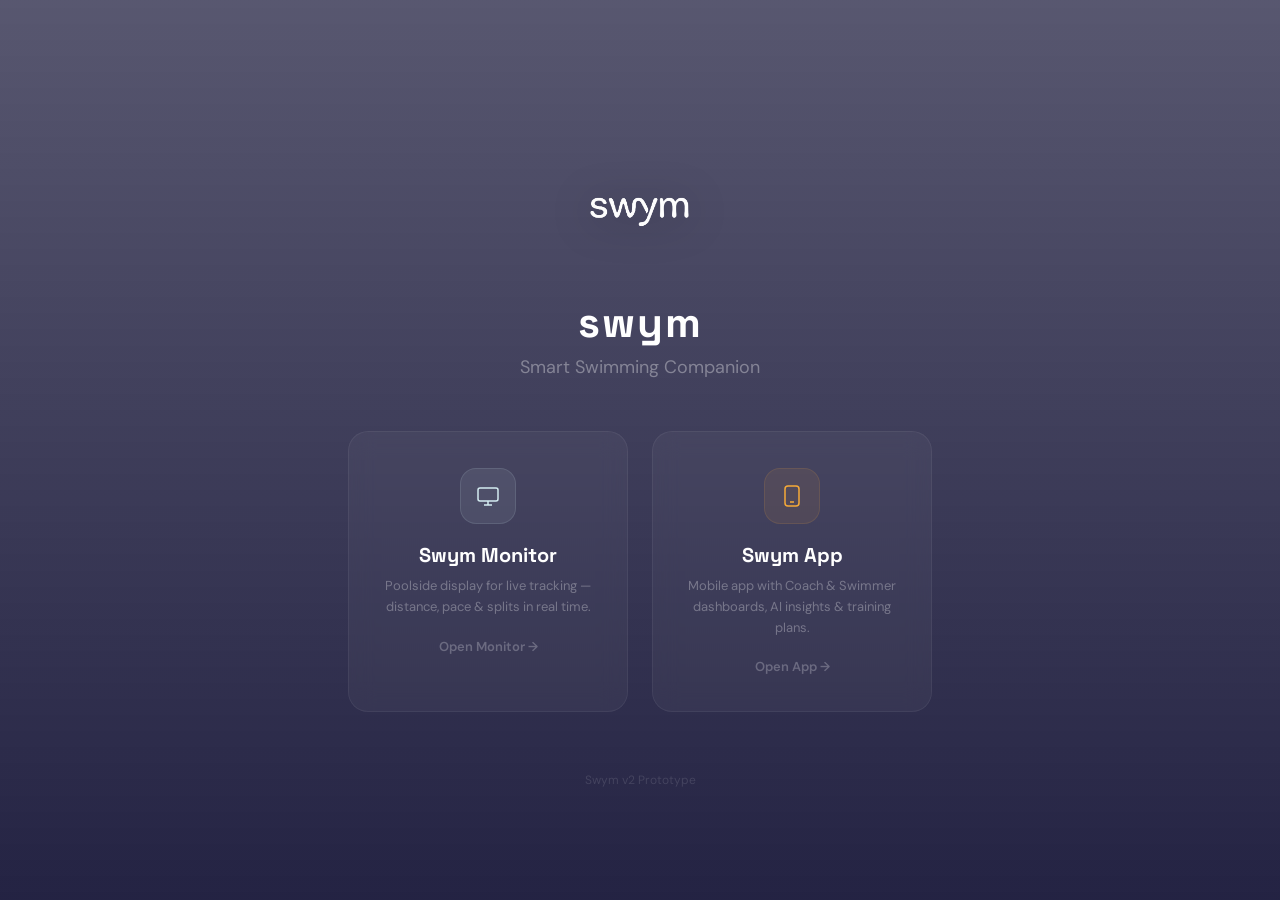
<file: index.html>
x<!DOCTYPE html>
<html lang="en">
<head>
  <meta charset="UTF-8" />
  <meta name="viewport" content="width=device-width, initial-scale=1.0" />
  <title>Swym – Prototype</title>
  <link rel="preconnect" href="https://fonts.googleapis.com" />
  <link rel="preconnect" href="https://fonts.gstatic.com" crossorigin />
  <link href="https://fonts.googleapis.com/css2?family=DM+Sans:wght@400;500;600;700&family=Space+Grotesk:wght@400;500;600;700&display=swap" rel="stylesheet" />
  <style>
    * { margin: 0; padding: 0; box-sizing: border-box; }
    body {
      min-height: 100vh;
      font-family: 'DM Sans', sans-serif;
      color: #fff;
      display: flex;
      flex-direction: column;
      align-items: center;
      justify-content: center;
      overflow: hidden;
      position: relative;
    }
    .bg-video {
      position: fixed;
      inset: 0;
      width: 100%;
      height: 100%;
      object-fit: cover;
      z-index: 0;
    }
    .bg-overlay {
      position: fixed;
      inset: 0;
      width: 100%;
      height: 100%;
      background: linear-gradient(180deg, rgba(17,16,51,0.7) 0%, rgba(17,16,51,0.92) 100%);
      z-index: 1;
    }
    .content {
      position: relative;
      z-index: 2;
      display: flex;
      flex-direction: column;
      align-items: center;
      justify-content: center;
      padding: 40px 20px;
    }
    .logo-img {
      width: 140px;
      height: auto;
      margin-bottom: 12px;
      filter: drop-shadow(0 4px 20px rgba(0,0,0,0.3));
    }
    .logo {
      font-family: 'Space Grotesk', sans-serif;
      font-size: 42px;
      font-weight: 700;
      color: white;
      letter-spacing: 2px;
      margin-bottom: 6px;
    }
    .tagline {
      font-size: 18px;
      color: rgba(255,255,255,0.35);
      margin-bottom: 52px;
    }
    .cards { display: flex; gap: 24px; flex-wrap: wrap; justify-content: center; }
    .card {
      width: 280px;
      background: rgba(255,255,255,0.04);
      border: 1px solid rgba(255,255,255,0.06);
      border-radius: 20px;
      padding: 36px 28px;
      text-align: center;
      text-decoration: none;
      color: #fff;
      transition: all .3s ease;
      backdrop-filter: blur(12px);
    }
    .card:hover {
      transform: translateY(-4px);
      background: rgba(255,255,255,0.08);
      border-color: rgba(212,236,241,0.2);
      box-shadow: 0 12px 40px rgba(212,236,241,0.08);
    }
    .card-icon {
      width: 56px;
      height: 56px;
      border-radius: 16px;
      display: flex;
      align-items: center;
      justify-content: center;
      margin: 0 auto 18px;
      font-size: 24px;
    }
    .card-icon.monitor {
      background: rgba(212,236,241,0.08);
      border: 1px solid rgba(212,236,241,0.12);
    }
    .card-icon.app {
      background: rgba(246,170,56,0.08);
      border: 1px solid rgba(246,170,56,0.12);
    }
    .card h2 {
      font-family: 'Space Grotesk', sans-serif;
      font-size: 20px;
      font-weight: 700;
      margin-bottom: 8px;
    }
    .card p {
      font-size: 13px;
      color: rgba(255,255,255,0.3);
      line-height: 1.6;
    }
    .card-arrow {
      display: inline-flex;
      align-items: center;
      gap: 6px;
      margin-top: 20px;
      font-size: 13px;
      font-weight: 600;
      color: rgba(255,255,255,0.25);
      transition: color 0.2s;
    }
    .card:hover .card-arrow { color: #d4ecf1; }
    .card:hover .card-arrow.gold { color: #f6aa38; }
    .footer {
      position: relative;
      z-index: 2;
      margin-top: 60px;
      font-size: 12px;
      color: rgba(255,255,255,0.12);
    }
  </style>
</head>
<body>
  <video autoplay loop muted playsinline preload="auto" class="bg-video" src="videos/water.mp4"></video>
  <div class="bg-overlay"></div>

  <div class="content">
    <img src="images/swym-logo-transparent.png" alt="SWYM" class="logo-img" />
    <div class="logo">swym</div>
    <div class="tagline">Smart Swimming Companion</div>

    <div class="cards">
      <a href="html/device/index.html" class="card">
        <div class="card-icon monitor">
          <svg width="24" height="24" fill="none" stroke="#d4ecf1" stroke-width="1.5"><rect x="2" y="4" width="20" height="13" rx="2"/><path d="M8 21h8M12 17v4"/></svg>
        </div>
        <h2>Swym Monitor</h2>
        <p>Poolside display for live tracking — distance, pace &amp; splits in real time.</p>
        <span class="card-arrow">Open Monitor →</span>
      </a>

      <a href="html/app/index.html" class="card">
        <div class="card-icon app">
          <svg width="24" height="24" fill="none" stroke="#f6aa38" stroke-width="1.5"><rect x="5" y="2" width="14" height="20" rx="3"/><path d="M10 18h4"/></svg>
        </div>
        <h2>Swym App</h2>
        <p>Mobile app with Coach &amp; Swimmer dashboards, AI insights &amp; training plans.</p>
        <span class="card-arrow gold">Open App →</span>
      </a>
    </div>

    <div class="footer">Swym v2 Prototype</div>
  </div>
</body>
</html>
</file>
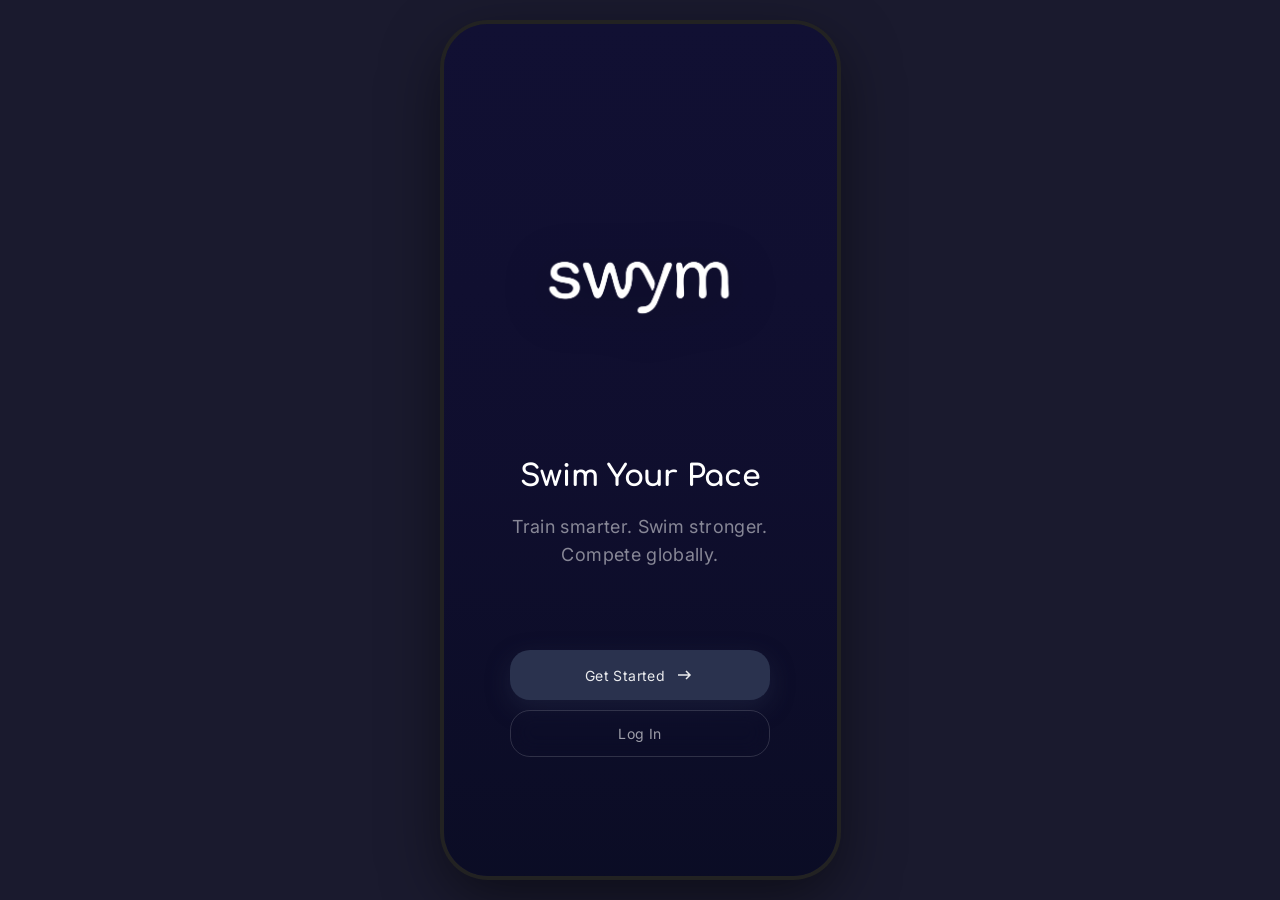
<file: html/app/index.html>
<!DOCTYPE html>
<html lang="en">
<head>
  <meta charset="UTF-8" />
  <meta name="viewport" content="width=device-width,initial-scale=1,maximum-scale=1,user-scalable=no" />
  <title>SWYM – Swim Your Pace</title>
  <link rel="stylesheet" href="../../css/app.css" />
</head>
<body>
<div class="phone-frame" id="app">

  <!-- ═══════════ WELCOME ═══════════ -->
  <div class="screen active" id="scrWelcome">
    <div class="onb-screen">
      <video autoplay loop muted playsinline preload="auto" src="../../videos/water.mp4"></video>
      <div class="onb-overlay"></div>
      <img src="../../images/swym-logo-transparent.png" alt="SWYM" class="onb-logo" />
      <h1 class="onb-title" style="font-size:30px;margin-bottom:20px">Swim Your Pace</h1>
      <p class="onb-sub">Train smarter. Swim stronger. Compete globally.</p>
      <button class="onb-btn onb-btn-primary" onclick="goTo('scrOnb1')">
        Get Started
        <svg width="22" height="22" fill="none" stroke="currentColor" stroke-width="1.5"><path d="M5 11h12m-4-4 4 4-4 4"/></svg>
      </button>
      <button class="onb-btn onb-btn-outline" onclick="goTo('scrLogin')">Log In</button>
    </div>
  </div>

  <!-- ═══════════ ONBOARDING 1 – Train Smarter ═══════════ -->
  <div class="screen" id="scrOnb1">
    <div class="onb-screen">
      <video autoplay loop muted playsinline preload="auto" src="../../videos/water.mp4"></video>
      <div class="onb-overlay"></div>
      <button class="onb-skip" onclick="goTo('scrSignup')">Skip</button>

      <!-- Visual -->
      <div class="onb-visual">
        <div class="onb-visual-glow" style="background:linear-gradient(135deg,#98C0C8,#334F6B)"></div>
        <div class="onb-bars" style="position:relative;z-index:1">
          <div class="onb-bar" style="height:40px;opacity:0.6"></div>
          <div class="onb-bar" style="height:60px;opacity:0.7"></div>
          <div class="onb-bar" style="height:35px;opacity:0.8"></div>
          <div class="onb-bar" style="height:70px;opacity:0.9"></div>
          <div class="onb-bar" style="height:45px;opacity:1"></div>
          <div class="onb-bar" style="height:65px;opacity:1"></div>
        </div>
        <div style="position:absolute;bottom:100px;width:192px;height:1px;background:linear-gradient(90deg,transparent,#98C0C8,transparent);opacity:0.4;z-index:1"></div>
        <div style="position:absolute;bottom:80px;color:rgba(255,255,255,0.2);font-size:10px;letter-spacing:0.3em;z-index:1">PERFORMANCE</div>
      </div>

      <h1 class="onb-title-lg">Train Smarter</h1>
      <p style="color:rgba(255,255,255,0.4);font-size:16px;line-height:1.6;margin-bottom:48px;max-width:300px">
        AI coaching built around your pace, recovery, and performance.
      </p>

      <div class="onb-dots">
        <div class="onb-dot active"></div>
        <div class="onb-dot inactive"></div>
        <div class="onb-dot inactive"></div>
      </div>
      <button class="onb-btn onb-btn-primary" onclick="goTo('scrOnb2')">Next</button>
    </div>
  </div>

  <!-- ═══════════ ONBOARDING 2 – Swim Connected ═══════════ -->
  <div class="screen" id="scrOnb2">
    <div class="onb-screen">
      <video autoplay loop muted playsinline preload="auto" src="../../videos/water.mp4"></video>
      <div class="onb-overlay"></div>
      <button class="onb-skip" onclick="goTo('scrSignup')">Skip</button>

      <div class="onb-visual">
        <div class="onb-visual-glow" style="background:linear-gradient(135deg,#F6AA38,#334F6B)"></div>
        <div class="onb-ring-outer">
          <div class="onb-ring-core"></div>
          <div class="onb-ring-pulse onb-ring-pulse-1"></div>
          <div class="onb-ring-pulse onb-ring-pulse-2"></div>
        </div>
      </div>

      <h1 class="onb-title-lg">Swim Connected</h1>
      <p style="color:rgba(255,255,255,0.4);font-size:16px;line-height:1.6;margin-bottom:48px;max-width:300px">
        Pair your device for real-time pacing and live in-water feedback.
      </p>

      <div class="onb-dots">
        <div class="onb-dot inactive"></div>
        <div class="onb-dot active"></div>
        <div class="onb-dot inactive"></div>
      </div>
      <button class="onb-btn onb-btn-primary" onclick="goTo('scrOnb3')">Next</button>
    </div>
  </div>

  <!-- ═══════════ ONBOARDING 3 – Compete Globally ═══════════ -->
  <div class="screen" id="scrOnb3">
    <div class="onb-screen">
      <video autoplay loop muted playsinline preload="auto" src="../../videos/water.mp4"></video>
      <div class="onb-overlay"></div>
      <button class="onb-skip" onclick="goTo('scrSignup')">Skip</button>

      <div class="onb-visual">
        <div class="onb-visual-glow" style="background:linear-gradient(135deg,#98C0C8,#F6AA38)"></div>
        <div style="position:relative;z-index:1;display:flex;flex-direction:column;gap:12px">
          <div class="onb-rank-row">
            <div class="onb-rank-num" style="background:rgba(246,170,56,0.3);color:#F6AA38">1</div>
            <div class="onb-rank-bar" style="width:85%"></div>
          </div>
          <div class="onb-rank-row" style="opacity:0.8">
            <div class="onb-rank-num" style="background:rgba(255,255,255,0.05);color:rgba(255,255,255,0.3)">2</div>
            <div class="onb-rank-bar" style="width:70%"></div>
          </div>
          <div class="onb-rank-row" style="opacity:0.6">
            <div class="onb-rank-num" style="background:rgba(255,255,255,0.05);color:rgba(255,255,255,0.3)">3</div>
            <div class="onb-rank-bar" style="width:55%"></div>
          </div>
        </div>
      </div>

      <h1 class="onb-title-lg">Compete Globally</h1>
      <p style="color:rgba(255,255,255,0.4);font-size:16px;line-height:1.6;margin-bottom:48px;max-width:300px">
        Race swimmers worldwide, challenge friends, earn badges.
      </p>

      <div class="onb-dots">
        <div class="onb-dot inactive"></div>
        <div class="onb-dot inactive"></div>
        <div class="onb-dot active"></div>
      </div>
      <button class="onb-btn onb-btn-primary" onclick="goTo('scrSignup')">Create Account</button>
    </div>
  </div>

  <!-- ═══════════ CREATE ACCOUNT ═══════════ -->
  <div class="screen" id="scrSignup">
    <div class="onb-screen" style="justify-content:flex-start;padding-top:20px">
      <video autoplay loop muted playsinline preload="auto" src="../../videos/water.mp4"></video>
      <div class="onb-overlay"></div>
      <div style="display:flex;align-items:center;justify-content:space-between;width:100%;margin-bottom:12px">
        <button onclick="goTo('scrWelcome')" style="background:none;border:none;color:rgba(255,255,255,0.5);display:flex;align-items:center;gap:4px;font-size:13px;cursor:pointer;padding:8px 0"><svg width="16" height="16" fill="none" stroke="currentColor" stroke-width="1.5"><path d="M10 3L5 8l5 5"/></svg>Back</button>
        <div></div>
      </div>
      <img src="../../images/swym-logo-transparent.png" alt="SWYM" style="height:52px;opacity:0.9;margin-bottom:16px" />
      <h1 style="font-family:var(--font-head);font-size:28px;color:white;margin-bottom:6px;letter-spacing:-0.02em;align-self:stretch;text-align:left">Create Account</h1>
      <p class="onb-sub-sm" style="align-self:stretch;text-align:left;margin-bottom:8px">Start your swim training journey</p>

      <div class="form-group">
        <label class="form-label">FULL NAME</label>
        <div class="form-input-wrap">
          <svg width="18" height="18" fill="none" stroke="currentColor" stroke-width="1.5"><circle cx="9" cy="6" r="4"/><path d="M3 18v-1a6 6 0 0112 0v1"/></svg>
          <input class="form-input" id="signupName" type="text" placeholder="Enter your name" autocomplete="off" />
        </div>
      </div>

      <div class="form-group">
        <label class="form-label">EMAIL</label>
        <div class="form-input-wrap">
          <svg width="18" height="18" fill="none" stroke="currentColor" stroke-width="1.5"><rect x="2" y="4" width="14" height="10" rx="2"/><path d="M2 4l7 5 7-5"/></svg>
          <input class="form-input" id="signupEmail" type="email" placeholder="your@email.com" autocomplete="off" />
        </div>
      </div>

      <div class="form-group">
        <label class="form-label">USERNAME</label>
        <div class="form-input-wrap">
          <svg width="18" height="18" fill="none" stroke="currentColor" stroke-width="1.5"><circle cx="9" cy="6" r="4"/><path d="M3 18v-1a6 6 0 0112 0v1"/></svg>
          <input class="form-input" id="signupUser" type="text" placeholder="Choose username" autocomplete="off" />
        </div>
      </div>

      <div class="form-group">
        <label class="form-label">PASSWORD</label>
        <div class="form-input-wrap">
          <svg width="18" height="18" fill="none" stroke="currentColor" stroke-width="1.5"><rect x="3" y="8" width="12" height="8" rx="2"/><path d="M7 8V5a2 2 0 014 0v3"/></svg>
          <input class="form-input" id="signupPass" type="password" placeholder="Create password" />
        </div>
      </div>

      <div class="form-group">
        <label class="form-label">I AM A</label>
        <div class="role-selector">
          <button class="role-btn active" data-role="swimmer" onclick="pickSignupRole('swimmer')">Swimmer</button>
          <button class="role-btn" data-role="coach" onclick="pickSignupRole('coach')">Coach</button>
        </div>
      </div>

      <div style="color:#f87171;font-size:12px;min-height:16px;text-align:left" id="signupError"></div>

      <button class="onb-btn onb-btn-primary" onclick="doSignup()" style="margin-top:4px;padding:12px">
        Create Account
        <svg width="20" height="20" fill="none" stroke="currentColor" stroke-width="1.5"><path d="M5 10h10m-4-4 4 4-4 4"/></svg>
      </button>

      <div style="text-align:center;margin-top:12px">
        <button style="background:none;border:none;color:rgba(255,255,255,0.3);font-size:13px" onclick="goTo('scrLogin')">
          Already have an account? <span style="color:#98C0C8">Log In</span>
        </button>
      </div>
    </div>
  </div>

  <!-- ═══════════ LOGIN ═══════════ -->
  <div class="screen" id="scrLogin">
    <div class="onb-screen">
      <video autoplay loop muted playsinline preload="auto" src="../../videos/water.mp4"></video>
      <div class="onb-overlay"></div>
      <button style="position:absolute;top:24px;left:24px;z-index:20;background:none;border:none;color:rgba(255,255,255,0.5);font-size:14px" onclick="goTo('scrWelcome')">← Back</button>

      <img src="../../images/swym-logo-transparent.png" alt="SWYM" style="width:160px;margin-bottom:32px;opacity:0.8" />
      <h1 style="font-family:var(--font-head);font-size:22px;color:white;margin-bottom:8px;letter-spacing:-0.01em;align-self:stretch;text-align:left">Sign In</h1>
      <p style="color:rgba(255,255,255,0.5);font-size:14px;margin-bottom:40px;align-self:stretch;text-align:left">Enter your credentials to continue</p>

      <div class="form-group">
        <label class="form-label">Username</label>
        <div class="form-input-wrap">
          <svg width="18" height="18" fill="none" stroke="currentColor" stroke-width="1.5"><circle cx="9" cy="6" r="4"/><path d="M3 18v-1a6 6 0 0112 0v1"/></svg>
          <input class="form-input" id="inputUser" type="text" placeholder="Enter username" autocomplete="off" autofocus />
        </div>
      </div>

      <div class="form-group">
        <label class="form-label">Password</label>
        <div class="form-input-wrap">
          <svg width="18" height="18" fill="none" stroke="currentColor" stroke-width="1.5"><rect x="3" y="8" width="12" height="8" rx="2"/><path d="M7 8V5a2 2 0 014 0v3"/></svg>
          <input class="form-input" id="inputPass" type="password" placeholder="Enter password" />
        </div>
      </div>

      <div style="color:#f87171;font-size:14px;min-height:24px;margin-bottom:8px;text-align:left" id="loginError"></div>

      <div class="demo-creds">
        <p>Demo Credentials:</p>
        <code>swimmer / 000</code>
        <code>coach / 000</code>
      </div>

      <button class="onb-btn onb-btn-primary" id="loginBtn" onclick="doLogin()">
        <span id="loginBtnText">Sign In</span>
        <svg id="loginArrow" width="20" height="20" fill="none" stroke="currentColor" stroke-width="1.5"><path d="M5 10h10m-4-4 4 4-4 4"/></svg>
      </button>
    </div>
  </div>

  <!-- ═══════════ COACH ROLE SELECTOR ═══════════ -->
  <div class="screen" id="scrCoachRole">
    <div style="height:100%;background:#111033;display:flex;flex-direction:column;align-items:center;justify-content:center;padding:24px;position:relative;overflow:hidden">
      <video autoplay loop muted playsinline preload="auto" src="../../videos/water.mp4" style="position:absolute;inset:0;width:100%;height:100%;object-fit:cover;opacity:0.25"></video>
      <div style="position:absolute;inset:0;background:linear-gradient(180deg,rgba(17,16,51,0.5) 0%,rgba(17,16,51,0.85) 100%)"></div>
      <img src="../../images/swym-logo-transparent.png" alt="SWYM" style="width:120px;margin-bottom:24px;opacity:0.8;position:relative;z-index:1" />
      <h1 style="font-family:var(--font-head);font-size:22px;color:white;margin-bottom:8px;letter-spacing:-0.01em;position:relative;z-index:1">Welcome, Coach</h1>
      <p style="color:rgba(255,255,255,0.5);font-size:13px;margin-bottom:32px;position:relative;z-index:1">Choose your view mode</p>

      <button class="role-card primary" onclick="enterCoachApp()" style="position:relative;z-index:1">
        <div class="role-card-row">
          <div class="role-icon" style="background:rgba(51,79,107,0.3)">
            <svg width="22" height="22" fill="none" stroke="white" stroke-width="1.5"><path d="M17 21v-2a4 4 0 00-4-4H9a4 4 0 00-4 4v2"/><circle cx="11" cy="7" r="4"/><path d="M23 21v-2a4 4 0 00-3-3.87"/><path d="M16 3.13a4 4 0 010 7.75"/></svg>
          </div>
          <div style="flex:1">
            <div class="role-card-title">Continue as Coach</div>
            <div class="role-card-desc">Manage your team and athletes</div>
          </div>
          <svg width="18" height="18" fill="none" stroke="rgba(255,255,255,0.6)" stroke-width="1.5"><path d="M7 4l6 6-6 6"/></svg>
        </div>
      </button>

      <button class="role-card" onclick="enterSwimmerApp()" style="position:relative;z-index:1">
        <div class="role-card-row">
          <div class="role-icon" style="background:rgba(51,79,107,0.15)">
            <svg width="22" height="22" fill="none" stroke="#98C0C8" stroke-width="1.5"><circle cx="14" cy="7" r="4"/><path d="M6 21v-2a8 8 0 0116 0v2"/></svg>
          </div>
          <div style="flex:1">
            <div class="role-card-title">View Swimmer Mode</div>
            <div class="role-card-desc" style="color:rgba(255,255,255,0.4)">Experience as an athlete</div>
          </div>
          <svg width="18" height="18" fill="none" stroke="rgba(255,255,255,0.3)" stroke-width="1.5"><path d="M7 4l6 6-6 6"/></svg>
        </div>
      </button>
    </div>
  </div>

  <!-- ═══════════ HOME ═══════════ -->
  <div class="screen" id="scrHome">
    <div class="hero">
      <video autoplay loop muted playsinline preload="auto" src="../../videos/water.mp4"></video>
      <div class="hero-overlay"></div>

      <div class="hero-top">
        <div class="glass-pill"><div class="dot" id="ringDot" style="background:#fbbf24"></div><span style="color:rgba(255,255,255,0.8);font-size:10px;letter-spacing:0.05em" id="ringLabel">Ring Not Paired</span></div>
        <div id="swimmerModeToggle" style="display:none;position:relative;z-index:100" class="mode-dropdown">
          <button onclick="event.stopPropagation();toggleModeDropdown(this)" style="font-size:9px;letter-spacing:.15em;color:rgba(255,255,255,.5);border:1px solid rgba(255,255,255,.15);border-radius:9999px;padding:6px 14px;background:rgba(17,16,51,0.4);backdrop-filter:blur(12px);cursor:pointer;display:flex;align-items:center;gap:6px">SWIMMER MODE <svg width="8" height="8" fill="none" stroke="rgba(255,255,255,.4)" stroke-width="1.5"><path d="M1 3l3 3 3-3"/></svg></button>
          <div class="mode-dropdown-menu" style="display:none;position:absolute;right:0;top:calc(100% + 6px);background:rgba(30,32,60,0.97);backdrop-filter:blur(16px);border:1px solid rgba(255,255,255,.12);border-radius:12px;padding:4px;min-width:150px;z-index:200;box-shadow:0 8px 24px rgba(0,0,0,0.4)">
            <div style="padding:8px 12px;font-size:11px;color:rgba(255,255,255,.3);letter-spacing:.1em">SWITCH MODE</div>
            <button onclick="event.stopPropagation();enterCoachApp();closeModeDropdowns()" style="width:100%;padding:10px 12px;background:none;border:none;color:rgba(255,255,255,.7);font-size:12px;text-align:left;border-radius:8px;cursor:pointer;display:flex;align-items:center;gap:8px" onmouseenter="this.style.background='rgba(255,255,255,.06)'" onmouseleave="this.style.background='none'"><svg width="14" height="14" fill="none" stroke="currentColor" stroke-width="1.5"><circle cx="7" cy="5" r="3"/><path d="M2 13a5 5 0 0110 0"/></svg>Coach Mode</button>
          </div>
        </div>
        <div class="glass-pill" id="uwbPill"><svg width="12" height="12" fill="none" stroke="rgba(255,255,255,.7)" stroke-width="1.5"><path d="M1 9l4-4 2 2 4-4M8 3h3v3"/></svg><span style="color:rgba(255,255,255,0.8);font-size:10px">UWB Ready</span></div>
      </div>

      <div class="hero-center">
        <img src="../../images/swym-logo-transparent.png" alt="SWYM" class="logo" />
        <div class="hero-tagline">SWIM YOUR PACE</div>

        <!-- Last Swim -->
        <div class="last-swim">
          <div style="display:flex;justify-content:space-between;align-items:center;margin-bottom:16px">
            <span style="color:rgba(255,255,255,0.3);font-size:10px;letter-spacing:0.2em">LAST SWIM</span>
            <span style="color:rgba(255,255,255,0.2);font-size:10px">2 days ago</span>
          </div>
          <div style="display:grid;grid-template-columns:1fr 1fr 1fr;gap:12px;margin-bottom:16px">
            <div style="text-align:center"><div style="font-family:var(--font-head);font-size:24px;color:white">2.4</div><div style="font-size:9px;color:rgba(255,255,255,0.25);margin-top:2px">km</div></div>
            <div style="text-align:center;border-left:1px solid rgba(255,255,255,0.08);border-right:1px solid rgba(255,255,255,0.08)"><div style="font-family:var(--font-head);font-size:24px;color:white">1:26</div><div style="font-size:9px;color:rgba(255,255,255,0.25);margin-top:2px">/100m avg</div></div>
            <div style="text-align:center"><div style="font-family:var(--font-head);font-size:24px;color:white">48</div><div style="font-size:9px;color:rgba(255,255,255,0.25);margin-top:2px">laps</div></div>
          </div>
          <div style="padding-top:12px;border-top:1px solid rgba(255,255,255,0.06)">
            <div style="display:flex;justify-content:space-between;align-items:center">
              <div style="display:flex;align-items:center;gap:6px"><svg width="12" height="12" fill="none" stroke="#707CFF" stroke-width="2"><polyline points="1,8 4,4 7,6 11,2"/></svg><span style="color:#707CFF;font-size:10px">Pace improving</span></div>
              <span style="color:rgba(255,255,255,0.2);font-size:10px">-3s this week</span>
            </div>
          </div>
        </div>

        <!-- Streak -->
        <div class="streak-row">
          <div class="streak-pill"><svg width="14" height="14" fill="none" stroke="#f97316" stroke-width="1.5"><path d="M7 1C4 5 2 7 2 9.5C2 12 4.5 13 7 13s5-1 5-3.5C12 7 10 5 7 1Z"/></svg><span style="font-family:var(--font-head);font-size:12px;color:white">5 day streak</span></div>
          <div class="streak-pill"><svg width="14" height="14" fill="none" stroke="rgba(255,255,255,.4)" stroke-width="1.5"><circle cx="7" cy="7" r="6"/><path d="M7 3v4l2.5 1.5"/></svg><span style="font-family:var(--font-head);font-size:12px;color:white">Next: Tomorrow</span></div>
        </div>

        <button class="btn-pair" id="btnPair" onclick="pairDevice()">
          <svg width="16" height="16" fill="none" stroke="currentColor" stroke-width="1.5"><path d="M1 9l4-4 2 2 4-4M8 3h3v3"/></svg>
          Pair Your Device
        </button>
      </div>

      <!-- Pairing Modal -->
      <div class="pairing-modal" id="pairingModal">
        <div class="pairing-modal-bg"></div>
        <div class="pairing-modal-content">
          <div style="margin-bottom:16px">
            <div style="width:64px;height:64px;margin:0 auto 16px;border-radius:50%;background:rgba(255,255,255,0.1);display:flex;align-items:center;justify-content:center">
              <div class="spinner" style="border-color:rgba(255,255,255,0.3);border-top-color:white"></div>
            </div>
          </div>
          <h3 style="font-family:var(--font-head);font-size:20px;color:white;margin-bottom:8px">Connecting Device</h3>
          <p style="color:rgba(255,255,255,0.5);font-size:14px">Searching for SWYM Ring...</p>
        </div>
      </div>

      <div class="hero-bottom">
        <svg width="20" height="20" fill="none" stroke="rgba(255,255,255,.3)" stroke-width="1.5" class="bounce"><polyline points="4,7 10,13 16,7"/></svg>
      </div>
    </div>

    <!-- Dashboard -->
    <div style="background:var(--dark);padding:0 20px 120px">
      <!-- This Month -->
      <div class="card-month" onclick="navTo('coach')" style="cursor:pointer">
        <div style="display:flex;justify-content:space-between;align-items:center;margin-bottom:16px">
          <div>
            <div style="font-size:10px;letter-spacing:0.15em;color:rgba(17,16,51,0.4)">THIS MONTH</div>
            <div style="font-family:var(--font-head);font-size:36px;color:#111033;letter-spacing:-0.02em;margin-top:4px">12,480<span style="font-size:14px;color:rgba(17,16,51,0.4);margin-left:4px">m</span></div>
          </div>
          <div style="width:48px;height:48px;border-radius:16px;background:rgba(51,79,107,0.08);display:flex;align-items:center;justify-content:center">
            <svg width="22" height="22" fill="none" stroke="#334F6B" stroke-width="1.5"><path d="M11 3C8 7 5 9.5 5 12.5a6 6 0 1012 0C17 9.5 14 7 11 3Z"/></svg>
          </div>
        </div>
        <div style="display:grid;grid-template-columns:1fr 1fr 1fr;gap:12px">
          <div style="text-align:center"><div style="font-family:var(--font-head);font-size:20px;color:#111033">7</div><div style="font-size:9px;color:rgba(17,16,51,0.4);margin-top:2px;letter-spacing:0.05em">Sessions</div></div>
          <div style="text-align:center"><div style="font-family:var(--font-head);font-size:20px;color:#111033">1:24</div><div style="font-size:9px;color:rgba(17,16,51,0.4);margin-top:2px;letter-spacing:0.05em">Best /100m</div></div>
          <div style="text-align:center"><div style="font-family:var(--font-head);font-size:20px;color:#111033">94<span style="font-size:12px;color:rgba(17,16,51,0.3)">%</span></div><div style="font-size:9px;color:rgba(17,16,51,0.4);margin-top:2px;letter-spacing:0.05em">Consistency</div></div>
        </div>
      </div>

      <div style="display:flex;flex-direction:column;gap:16px;margin-top:20px">
        <!-- Today's Workout -->
        <div class="card-dark" id="todayWorkoutCard">
          <div style="color:rgba(255,255,255,0.4);font-size:10px;letter-spacing:0.15em;margin-bottom:4px">TODAY'S WORKOUT</div>
          <div style="font-family:var(--font-head);font-size:18px;color:white;margin-bottom:16px" id="todaySetTitle">No set planned yet</div>
          <div style="color:rgba(255,255,255,0.3);font-size:12px;margin-bottom:20px;line-height:1.5" id="todaySetDesc">Head to the Set Planner to build today's session, or choose from an AI-suggested workout below.</div>
          <div id="todayDrillsList"></div>
          <button class="btn-accent-full" id="todaySetBtn" onclick="navTo('train')" style="background:#334F6B;color:white;box-shadow:0 8px 24px rgba(51,79,107,0.2)">
            <svg width="14" height="14" fill="none" stroke="currentColor" stroke-width="1.5"><line x1="7" y1="1" x2="7" y2="13"/><line x1="1" y1="7" x2="13" y2="7"/></svg>
            <span id="todaySetBtnLabel">Plan Today's Set</span>
            <svg width="14" height="14" fill="none" stroke="currentColor" stroke-width="1.5"><path d="M3 7h8m-3-3 3 3-3 3"/></svg>
          </button>
        </div>

        <!-- Weekly Snapshot -->
        <div>
          <div style="font-size:10px;letter-spacing:0.15em;color:rgba(255,255,255,0.5);margin-bottom:12px;padding:0 4px">WEEKLY SNAPSHOT</div>
          <div style="display:grid;grid-template-columns:1fr 1fr;gap:12px">
            <div class="stat-dark"><div style="display:flex;justify-content:space-between;align-items:flex-start;margin-bottom:4px"><div style="font-family:var(--font-head);font-size:24px;color:white">12.4<span style="font-size:12px;color:rgba(255,255,255,0.3);margin-left:2px">km</span></div><div class="change-badge"><svg width="9" height="9" fill="none" stroke="#4ade80" stroke-width="2"><polyline points="1,6 4,3 8,5"/></svg><span style="color:#4ade80">+2.1km</span></div></div><div style="font-size:9px;color:rgba(255,255,255,0.3);letter-spacing:0.05em;margin-top:2px">Distance</div></div>
            <div class="stat-dark"><div style="display:flex;justify-content:space-between;align-items:flex-start;margin-bottom:4px"><div style="font-family:var(--font-head);font-size:24px;color:white">1:18</div><div class="change-badge"><svg width="9" height="9" fill="none" stroke="#4ade80" stroke-width="2"><polyline points="1,6 4,3 8,5"/></svg><span style="color:#4ade80">-4s</span></div></div><div style="font-size:9px;color:rgba(255,255,255,0.3);letter-spacing:0.05em;margin-top:2px">Best Split</div></div>
            <div class="stat-dark"><div style="display:flex;justify-content:space-between;align-items:flex-start;margin-bottom:4px"><div style="font-family:var(--font-head);font-size:24px;color:white">94<span style="font-size:12px;color:rgba(255,255,255,0.3)">%</span></div><div class="change-badge"><svg width="9" height="9" fill="none" stroke="#4ade80" stroke-width="2"><polyline points="1,6 4,3 8,5"/></svg><span style="color:#4ade80">+6%</span></div></div><div style="font-size:9px;color:rgba(255,255,255,0.3);letter-spacing:0.05em;margin-top:2px">Consistency</div></div>
            <div class="stat-dark"><div style="display:flex;justify-content:space-between;align-items:flex-start;margin-bottom:4px"><div style="font-family:var(--font-head);font-size:24px;color:white">5</div><div class="change-badge"><svg width="9" height="9" fill="none" stroke="#4ade80" stroke-width="2"><polyline points="1,6 4,3 8,5"/></svg><span style="color:#4ade80">+1</span></div></div><div style="font-size:9px;color:rgba(255,255,255,0.3);letter-spacing:0.05em;margin-top:2px">Sessions</div></div>
          </div>
        </div>

        <!-- Recent Activity -->
        <div class="card-sage">
          <div style="font-size:10px;letter-spacing:0.15em;color:rgba(17,16,51,0.4);margin-bottom:16px">RECENT ACTIVITY</div>
          <div style="display:flex;flex-direction:column;gap:12px">
            <div style="display:flex;align-items:center;gap:12px"><div style="width:40px;height:40px;border-radius:16px;background:rgba(152,192,200,0.2);display:flex;align-items:center;justify-content:center"><svg width="18" height="18" fill="none" stroke="#98C0C8" stroke-width="1.5"><path d="M9 3a6 6 0 100 12"/><path d="M9 7v4l2.5 2"/></svg></div><div style="flex:1"><div style="display:flex;justify-content:space-between"><span style="font-size:14px;color:#111033">Rest Day</span><span style="font-size:9px;color:rgba(17,16,51,0.3)">Today</span></div><div style="font-size:10px;color:rgba(17,16,51,0.4);margin-top:2px">Recovery recommended</div></div></div>
            <div style="display:flex;align-items:center;gap:12px"><div style="width:40px;height:40px;border-radius:16px;background:rgba(51,79,107,0.2);display:flex;align-items:center;justify-content:center"><svg width="18" height="18" fill="none" stroke="#334F6B" stroke-width="1.5"><circle cx="9" cy="9" r="6"/><path d="M9 5v4l2.5 1.5"/></svg></div><div style="flex:1"><div style="display:flex;justify-content:space-between"><span style="font-size:14px;color:#111033">Sprint Set</span><span style="font-size:9px;color:rgba(17,16,51,0.3)">Yesterday</span></div><div style="font-size:10px;color:rgba(17,16,51,0.4);margin-top:2px">1.8km · 1:24/100m avg</div></div></div>
            <div style="display:flex;align-items:center;gap:12px"><div style="width:40px;height:40px;border-radius:16px;background:rgba(51,79,107,0.2);display:flex;align-items:center;justify-content:center"><svg width="18" height="18" fill="none" stroke="#334F6B" stroke-width="1.5"><path d="M9 2C6 6 4 8 4 10.5C4 13 6.5 16 9 16s5-3 5-5.5C14 8 12 6 9 2Z"/></svg></div><div style="flex:1"><div style="display:flex;justify-content:space-between"><span style="font-size:14px;color:#111033">Endurance</span><span style="font-size:9px;color:rgba(17,16,51,0.3)">Mon</span></div><div style="font-size:10px;color:rgba(17,16,51,0.4);margin-top:2px">3.2km · 1:32/100m avg</div></div></div>
          </div>
        </div>

        <!-- AI Coach Insight -->
        <div class="card-accent">
          <div style="display:flex;align-items:center;gap:8px;margin-bottom:12px">
            <div style="width:24px;height:24px;border-radius:50%;background:rgba(255,255,255,.2);display:flex;align-items:center;justify-content:center"><svg width="12" height="12" fill="none" stroke="white" stroke-width="1.5"><path d="M6 1v2M6 9v2M1 6h2M9 6h2"/></svg></div>
            <span style="font-size:10px;color:rgba(255,255,255,.6);letter-spacing:.15em">AI COACH INSIGHT</span>
          </div>
          <p style="font-size:14px;color:rgba(255,255,255,.95);line-height:1.6">Your pace drops after lap 6. Adding 4×200m endurance intervals this week could improve your sustained power by ~8%.</p>
          <button onclick="navTo('coach')" style="display:flex;align-items:center;gap:4px;font-size:10px;color:rgba(255,255,255,.5);margin-top:20px;letter-spacing:0.05em;background:none;border:none;cursor:pointer">
            VIEW FULL ANALYSIS <svg width="12" height="12" fill="none" stroke="currentColor" stroke-width="1.5"><path d="M4 2l5 5-5 5"/></svg>
          </button>
        </div>
      </div>
    </div>
  </div>

  <!-- ═══════════ TRAIN ═══════════ -->
  <div class="screen" id="scrTrain">
    <div class="dark-hdr-r">
      <div style="display:flex;justify-content:space-between;align-items:center;margin-bottom:16px">
        <img src="../../images/swym-logo-transparent.png" alt="SWYM" style="height:16px;opacity:.3" />
        <span style="font-size:10px;letter-spacing:.2em;color:rgba(255,255,255,.25)">TRAIN</span>
        <button id="btnSaveSet" onclick="handleSaveSet()" style="font-size:12px;color:#98C0C8;background:none;border:none;letter-spacing:.05em">Save</button>
      </div>

      <!-- Date Nav -->
      <div class="date-nav" style="margin-bottom:20px">
        <button class="dn-btn" id="btnDatePrev" onclick="navigateDate(-1)"><svg width="16" height="16" fill="none" stroke="rgba(255,255,255,.4)" stroke-width="1.5"><path d="M10 3L5 8l5 5"/></svg></button>
        <div style="display:flex;align-items:center;gap:8px"><svg width="13" height="13" fill="none" stroke="rgba(255,255,255,.25)" stroke-width="1.5"><rect x="1" y="2" width="11" height="10" rx="2"/><path d="M1 5h11M4 1v2M9 1v2"/></svg><span style="font-family:var(--font-head);font-size:12px;color:white;letter-spacing:.05em" id="dateLabel">Today</span></div>
        <button class="dn-btn dis" id="btnDateNext" onclick="navigateDate(1)"><svg width="16" height="16" fill="none" stroke="rgba(255,255,255,.4)" stroke-width="1.5"><path d="M6 3l5 5-5 5"/></svg></button>
      </div>

      <input class="sn-input" id="inputSetName" placeholder="Name your set..." value="" />

      <!-- Time Picker Carousel (24h) -->
      <div class="time-picker-wrap" style="margin-bottom:16px">
        <div style="display:flex;align-items:center;justify-content:space-between;margin-bottom:12px">
          <div style="display:flex;align-items:center;gap:6px">
            <svg width="13" height="13" fill="none" stroke="rgba(17,16,51,0.3)" stroke-width="1.5"><circle cx="6.5" cy="6.5" r="5.5"/><path d="M6.5 3v3.5l2.5 1.5"/></svg>
            <span style="font-size:9px;letter-spacing:0.15em;color:rgba(17,16,51,0.3)">START TIME</span>
          </div>
          <span style="font-family:var(--font-head);font-size:12px;color:rgba(17,16,51,0.5)" id="timeDisplay">06:30</span>
        </div>
        <div class="time-scroll-area">
          <div class="time-selection-band"><div></div></div>
          <div class="time-columns">
            <div class="time-col-scroll" id="hourScroll"><div id="hourList"></div></div>
            <div class="time-colon">:</div>
            <div class="time-col-scroll" id="minScroll"><div id="minList"></div></div>
          </div>
        </div>
      </div>

      <div class="ss-row">
        <div class="ss-item"><div style="font-size:9px;color:rgba(255,255,255,.25);letter-spacing:.15em;margin-bottom:4px">TOTAL</div><div style="font-family:var(--font-head);font-size:18px;color:white" id="trainTotal">0m</div></div>
        <div class="ss-item"><div style="font-size:9px;color:rgba(255,255,255,.25);letter-spacing:.15em;margin-bottom:4px">EST. TIME</div><div style="font-family:var(--font-head);font-size:18px;color:white" id="trainTime">0 min</div></div>
        <div class="ss-item"><div style="font-size:9px;color:rgba(255,255,255,.25);letter-spacing:.15em;margin-bottom:4px">DRILLS</div><div style="font-family:var(--font-head);font-size:18px;color:white" id="trainCount">1</div></div>
      </div>
    </div>

    <div style="padding:20px 20px 120px;display:flex;flex-direction:column;gap:16px">
      <!-- Ghost Racer -->
      <div class="ghost-section">
        <div style="display:flex;align-items:center;justify-content:space-between;margin-bottom:12px">
          <div style="display:flex;align-items:center;gap:8px">
            <svg width="14" height="14" fill="none" stroke="#61949B" stroke-width="1.5"><path d="M11 14v-1a3 3 0 00-3-3H6a3 3 0 00-3 3v1"/><circle cx="7" cy="5" r="3"/><path d="M15 14v-1a3 3 0 00-2-2.5"/></svg>
            <span style="font-size:10px;color:rgba(6,25,34,0.3);letter-spacing:0.15em">RACE AGAINST</span>
          </div>
          <button id="ghostRemoveBtn" style="font-size:9px;color:rgba(6,25,34,0.2);background:none;border:none;display:none" onclick="removeGhost()">Remove</button>
        </div>
        <div id="ghostDisplay">
          <button class="ghost-empty" onclick="toggleGhostPicker()">
            <svg width="14" height="14" fill="none" stroke="currentColor" stroke-width="1.5"><path d="M11 14v-1a3 3 0 00-3-3H6a3 3 0 00-3 3v1"/><circle cx="7" cy="5" r="3"/></svg>
            Add Ghost Racer
          </button>
        </div>
        <div id="ghostPicker" style="display:none;margin-top:12px;padding-top:12px;border-top:1px solid #CBC6B3"></div>
      </div>

      <!-- Drills List -->
      <div>
        <div style="display:flex;justify-content:space-between;align-items:center;margin-bottom:12px;padding:0 4px">
          <span style="font-size:10px;letter-spacing:.15em;color:rgba(6,25,34,0.3)">SET STRUCTURE</span>
          <span style="font-size:10px;color:rgba(6,25,34,0.15)" id="drillCountLabel">1 drill</span>
        </div>
        <div id="drillsList" style="display:flex;flex-direction:column;gap:12px"></div>
        <div style="margin-top:12px" id="addDrillArea">
          <button class="add-drill" id="btnAddDrill" onclick="showDrillPicker()">
            <svg width="18" height="18" fill="none" stroke="currentColor" stroke-width="1.5"><line x1="9" y1="3" x2="9" y2="15"/><line x1="3" y1="9" x2="15" y2="9"/></svg>
            Add Drill
          </button>
        </div>
        <div class="drill-picker" style="display:none;margin-top:12px" id="drillPickerPanel">
          <div style="font-size:9px;color:rgba(6,25,34,0.2);margin-bottom:12px;letter-spacing:.15em">SELECT DRILL TYPE</div>
          <div class="dp-grid" id="drillTypeGrid"></div>
          <button style="width:100%;text-align:center;font-size:10px;color:rgba(6,25,34,0.2);margin-top:12px;background:none;border:none;letter-spacing:.05em" onclick="hideDrillPicker()">Cancel</button>
        </div>
      </div>

      <!-- Save -->
      <button class="btn-steel" onclick="handleSaveSet()">Save Set</button>

      <!-- Divider -->
      <div style="display:flex;align-items:center;gap:12px;margin-top:16px;margin-bottom:8px">
        <div style="flex:1;height:1px;background:rgba(255,255,255,0.05)"></div>
        <span style="color:rgba(255,255,255,0.2);font-size:10px;letter-spacing:0.2em">OR USE SUGGESTED</span>
        <div style="flex:1;height:1px;background:rgba(255,255,255,0.05)"></div>
      </div>

      <!-- Suggested Workouts -->
      <div>
        <div style="display:flex;align-items:center;gap:8px;margin-bottom:12px;padding:0 4px">
          <svg width="13" height="13" fill="none" stroke="#98C0C8" stroke-width="1.5"><path d="M6.5 1l1.5 3.5L12 6l-4 1.5L6.5 11 5 7.5 1 6l4-1.5Z"/></svg>
          <span style="font-size:10px;color:rgba(255,255,255,0.5);letter-spacing:0.15em">SUGGESTED FOR YOU</span>
        </div>
        <div style="display:flex;flex-direction:column;gap:12px">
          <div class="sug-card sage">
            <div style="display:flex;align-items:flex-start;gap:12px;margin-bottom:12px">
              <div style="width:40px;height:40px;border-radius:12px;background:rgba(51,79,107,0.15);display:flex;align-items:center;justify-content:center;flex-shrink:0"><svg width="18" height="18" fill="none" stroke="#334F6B" stroke-width="1.5"><path d="M9 2C6 6 4 8 4 10.5C4 13 6.5 16 9 16s5-3 5-5.5C14 8 12 6 9 2Z"/></svg></div>
              <div><div style="font-family:var(--font-head);font-size:14px;color:#111033;margin-bottom:4px">Recovery Swim</div><p style="font-size:11px;color:rgba(17,16,51,0.5);line-height:1.4">Your HRV is 12% below baseline — a low intensity session will aid recovery.</p></div>
            </div>
            <div style="display:flex;justify-content:space-between;align-items:center">
              <span style="font-size:10px;color:rgba(17,16,51,0.3)">800m · 3 drills · ~25 min</span>
              <button onclick="loadSuggestedWorkout('recovery')" style="display:flex;align-items:center;gap:4px;padding:6px 12px;border-radius:9999px;font-size:10px;background:#334F6B;color:white;border:none;letter-spacing:0.05em">Use This <svg width="10" height="10" fill="none" stroke="currentColor" stroke-width="1.5"><path d="M3 5h4m-2-2 2 2-2 2"/></svg></button>
            </div>
          </div>
          <div class="sug-card dark">
            <div style="display:flex;align-items:flex-start;gap:12px;margin-bottom:12px">
              <div style="width:40px;height:40px;border-radius:12px;background:rgba(255,255,255,0.08);display:flex;align-items:center;justify-content:center;flex-shrink:0"><svg width="18" height="18" fill="none" stroke="#98C0C8" stroke-width="1.5"><circle cx="9" cy="9" r="6"/><path d="M9 5v4l2.5 1.5"/></svg></div>
              <div><div style="font-family:var(--font-head);font-size:14px;color:white;margin-bottom:4px">Sprint Power</div><p style="font-size:11px;color:rgba(255,255,255,0.4);line-height:1.4">Your 50m sprint has plateaued at 0:38 — targeted sprints can break through.</p></div>
            </div>
            <div style="display:flex;justify-content:space-between;align-items:center">
              <span style="font-size:10px;color:rgba(255,255,255,0.2)">1.2km · 4 drills · ~35 min</span>
              <button onclick="loadSuggestedWorkout('sprint')" style="display:flex;align-items:center;gap:4px;padding:6px 12px;border-radius:9999px;font-size:10px;background:rgba(255,255,255,0.1);color:rgba(255,255,255,0.6);border:none;letter-spacing:0.05em">Use This <svg width="10" height="10" fill="none" stroke="currentColor" stroke-width="1.5"><path d="M3 5h4m-2-2 2 2-2 2"/></svg></button>
            </div>
          </div>
          <div class="sug-card dark">
            <div style="display:flex;align-items:flex-start;gap:12px;margin-bottom:12px">
              <div style="width:40px;height:40px;border-radius:12px;background:rgba(255,255,255,0.08);display:flex;align-items:center;justify-content:center;flex-shrink:0"><svg width="18" height="18" fill="none" stroke="#98C0C8" stroke-width="1.5"><path d="M9 2C6 6 4 8 4 10.5C4 13 6.5 16 9 16s5-3 5-5.5C14 8 12 6 9 2Z"/></svg></div>
              <div><div style="font-family:var(--font-head);font-size:14px;color:white;margin-bottom:4px">Endurance Builder</div><p style="font-size:11px;color:rgba(255,255,255,0.4);line-height:1.4">Distance consistency is up 94% — push to 3km to build aerobic capacity.</p></div>
            </div>
            <div style="display:flex;justify-content:space-between;align-items:center">
              <span style="font-size:10px;color:rgba(255,255,255,0.2)">3.0km · 4 drills · ~55 min</span>
              <button onclick="loadSuggestedWorkout('endurance')" style="display:flex;align-items:center;gap:4px;padding:6px 12px;border-radius:9999px;font-size:10px;background:rgba(255,255,255,0.1);color:rgba(255,255,255,0.6);border:none;letter-spacing:0.05em">Use This <svg width="10" height="10" fill="none" stroke="currentColor" stroke-width="1.5"><path d="M3 5h4m-2-2 2 2-2 2"/></svg></button>
            </div>
          </div>
        </div>
      </div>
    </div>
  </div>

  <!-- ═══════════ COMMUNITY ═══════════ -->
  <div class="screen" id="scrCommunity" style="background:var(--dark)">
    <div style="background:linear-gradient(160deg, #1a2240 0%, #111033 40%, #0e1a2e 70%, #111033 100%);padding:48px 24px 32px;position:relative;overflow:hidden;border-radius:0 0 32px 32px;flex-shrink:0">
      <!-- subtle glow -->
      <div style="position:absolute;top:-40px;left:-40px;width:200px;height:200px;border-radius:50%;background:radial-gradient(circle,rgba(51,79,107,0.25),transparent 70%);pointer-events:none"></div>
      <div style="position:absolute;bottom:-20px;right:-20px;width:160px;height:160px;border-radius:50%;background:radial-gradient(circle,rgba(152,192,200,0.08),transparent 70%);pointer-events:none"></div>
      <div style="position:absolute;right:16px;top:48px;opacity:.1"><img src="../../images/swym-logo-transparent.png" style="height:24px" /></div>
      <div style="position:relative;z-index:10">
        <div style="font-size:10px;letter-spacing:.2em;color:rgba(255,255,255,.2);margin-bottom:8px">CONNECT &amp; COMPETE</div>
        <h1 style="font-family:var(--font-head);font-size:30px;color:white;margin-bottom:28px">Community</h1>
        <!-- Tabs inside header -->
        <div style="display:flex;gap:8px" id="lbTabs">
          <button class="comm-tab active" onclick="setLbTab(this,'leaderboard')">Leaderboard</button>
          <button class="comm-tab" onclick="setLbTab(this,'friends')">Friends</button>
        </div>
      </div>
    </div>
    <div style="padding:20px 20px 120px;display:flex;flex-direction:column;gap:20px">

      <!-- Leaderboard Tab Content -->
      <div id="tabLeaderboard">
        <div style="font-size:10px;letter-spacing:.15em;color:rgba(255,255,255,.2);margin-bottom:12px;padding:0 4px">WEEKLY RANKING</div>
        <div id="leaderboardList"></div>
      </div>

      <!-- Friends Tab Content -->
      <div id="tabFriends" style="display:none">
        <div id="friendsList"></div>
      </div>

      <!-- Active Challenges -->
      <div>
        <div style="display:flex;align-items:center;gap:8px;margin-bottom:12px;padding:0 4px">
          <svg width="13" height="13" fill="none" stroke="rgba(255,255,255,0.25)" stroke-width="1.5"><path d="M6.5 2L8 5.5h3.5L8.5 8l1 3.5L6.5 9 3.5 11.5l1-3.5L1.5 5.5H5Z"/></svg>
          <span style="font-size:10px;letter-spacing:.15em;color:rgba(255,255,255,.2)">ACTIVE CHALLENGES</span>
        </div>
        <div style="display:grid;grid-template-columns:1fr 1fr;gap:12px;margin-bottom:12px">
          <div class="comm-challenge-card">
            <div style="font-size:12px;color:rgba(255,255,255,0.6);margin-bottom:8px">10km This Week</div>
            <div style="font-family:var(--font-head);font-size:32px;color:white;margin-bottom:4px">68%</div>
            <div style="font-size:10px;color:rgba(255,255,255,0.25)">6.8 / 10 km</div>
          </div>
          <div class="comm-challenge-card">
            <div style="font-size:12px;color:rgba(255,255,255,0.6);margin-bottom:8px">5-Day Streak</div>
            <div style="font-family:var(--font-head);font-size:32px;color:white;margin-bottom:4px">80%</div>
            <div style="font-size:10px;color:rgba(255,255,255,0.25)">4 / 5 days</div>
          </div>
        </div>
        <div class="comm-progress-card">
          <div style="display:flex;justify-content:space-between;align-items:center;margin-bottom:4px">
            <div style="font-family:var(--font-head);font-size:16px;color:white">Your Progress</div>
            <div style="font-family:var(--font-head);font-size:24px;color:white">68%</div>
          </div>
          <div style="font-size:10px;color:rgba(255,255,255,0.25);margin-bottom:12px">6.8 / 10 km</div>
          <div class="comm-progress-track"><div class="comm-progress-fill" style="width:68%"></div></div>
        </div>
      </div>

      <!-- Swim with Legends -->
      <div>
        <div style="display:flex;align-items:center;gap:8px;margin-bottom:12px;padding:0 4px">
          <svg width="13" height="13" fill="none" stroke="#F6AA38" stroke-width="1.5"><path d="M6.5 1l1.5 3.5L12 6l-4 1.5L6.5 11 5 7.5 1 6l4-1.5Z"/></svg>
          <span style="font-size:10px;letter-spacing:.15em;color:rgba(255,255,255,.2)">SWIM WITH LEGENDS</span>
        </div>
        <div id="legendsList"></div>
      </div>
    </div>
  </div>

  <!-- ═══════════ COACH AI HUB ═══════════ -->
  <div class="screen" id="scrCoach" style="background:var(--dark)">
    <!-- Header with gradient card -->
    <div style="background:linear-gradient(160deg, #1a2240 0%, #111033 40%, #0e1a2e 70%, #111033 100%);padding:48px 24px 28px;position:relative;overflow:hidden;border-radius:0 0 32px 32px;flex-shrink:0">
      <div style="position:absolute;top:-40px;left:-40px;width:200px;height:200px;border-radius:50%;background:radial-gradient(circle,rgba(51,79,107,0.25),transparent 70%);pointer-events:none"></div>
      <div style="position:absolute;bottom:-20px;right:-20px;width:160px;height:160px;border-radius:50%;background:radial-gradient(circle,rgba(152,192,200,0.08),transparent 70%);pointer-events:none"></div>
      <div style="position:relative;z-index:10">
        <div style="display:flex;justify-content:space-between;align-items:center;margin-bottom:20px">
          <span style="font-size:11px;letter-spacing:.1em;color:rgba(255,255,255,.25);font-family:var(--font-head)">swym</span>
          <span style="font-size:10px;letter-spacing:.15em;color:rgba(255,255,255,.2)">AI COACH</span>
        </div>
        <h1 style="font-family:var(--font-head);font-size:28px;color:white;margin-bottom:6px">Your AI Coach</h1>
        <p style="font-size:13px;color:rgba(255,255,255,0.3)">Personalized insights and recommendations</p>
      </div>
    </div>

    <div style="padding:16px 20px 120px;display:flex;flex-direction:column;gap:16px">
      <!-- AI Chat Card -->
      <div style="background:rgba(255,255,255,0.04);border:1px solid rgba(255,255,255,0.06);border-radius:20px;padding:20px">
        <!-- Coach identity -->
        <div style="display:flex;align-items:center;gap:10px;margin-bottom:16px">
          <div style="width:44px;height:44px;border-radius:50%;background:rgba(246,170,56,0.15);display:flex;align-items:center;justify-content:center">
            <svg width="20" height="20" fill="none" stroke="#F6AA38" stroke-width="1.5"><path d="M3 14V5a2 2 0 012-2h8a2 2 0 012 2v5a2 2 0 01-2 2H7l-4 2z"/></svg>
          </div>
          <div>
            <div style="font-size:15px;color:white;font-weight:500">AI Coach</div>
            <div style="display:flex;align-items:center;gap:4px"><div style="width:6px;height:6px;border-radius:50%;background:#4ade80"></div><span style="font-size:10px;color:rgba(255,255,255,0.25)">Online</span></div>
          </div>
        </div>
        <!-- Chat messages -->
        <div class="chat-container" id="chatContainer">
          <div class="coach-ai-row"><div class="coach-ai-icon"><svg width="12" height="12" fill="none" stroke="#F6AA38" stroke-width="2"><path d="M6 1v3M6 8v3M1 6h3M8 6h3"/></svg></div><div class="chat-msg ai">Your endurance trend improved this week. Want today's recommended session?</div></div>
        </div>
        <!-- Quick action chips -->
        <div style="display:flex;flex-wrap:wrap;gap:8px;margin:12px 0" id="coachChips">
          <button onclick="coachQuickAction('Yes, recommend a session')" class="coach-chip">Yes</button>
          <button onclick="coachQuickAction('Give me a recovery set')" class="coach-chip">Recovery Set</button>
          <button onclick="coachQuickAction('Help me prep for a race')" class="coach-chip">Race Prep</button>
          <button onclick="coachQuickAction('Ask Anything')" class="coach-chip">Ask Anything</button>
        </div>
        <!-- Input -->
        <div style="display:flex;gap:8px">
          <input id="chatInput" placeholder="Ask your coach..." onkeydown="if(event.key==='Enter')sendChat()" style="flex:1;padding:12px 16px;border-radius:16px;border:1px solid rgba(255,255,255,0.06);background:rgba(255,255,255,0.04);font-size:13px;color:white;font-family:var(--font-body);outline:none" />
          <button onclick="sendChat()" style="width:44px;height:44px;border-radius:50%;background:#F6AA38;border:none;color:white;display:flex;align-items:center;justify-content:center;flex-shrink:0;transition:transform 0.1s" onmousedown="this.style.transform='scale(0.9)'" onmouseup="this.style.transform=''"><svg width="16" height="16" fill="none" stroke="currentColor" stroke-width="1.5"><path d="M14 2L7 9M14 2l-5 12-2-5-5-2 12-5z"/></svg></button>
        </div>
      </div>

      <!-- Performance Profile -->
      <div style="background:rgba(255,255,255,0.04);border:1px solid rgba(255,255,255,0.06);border-radius:20px;padding:24px">
        <div style="font-family:var(--font-head);font-size:18px;color:white;margin-bottom:4px">Performance Profile</div>
        <div style="font-size:12px;color:rgba(255,255,255,0.25);margin-bottom:16px">6-week analysis across key metrics</div>
        <div class="radar-wrap"><svg id="radarChart" viewBox="0 0 240 240" style="width:200px;height:200px"></svg></div>
        <!-- Stat pills -->
        <div id="radarStats" style="display:grid;grid-template-columns:1fr 1fr 1fr;gap:8px;margin-top:8px"></div>
      </div>

      <!-- Personal Bests -->
      <div style="background:rgba(255,255,255,0.04);border:1px solid rgba(255,255,255,0.06);border-radius:20px;padding:20px">
        <div style="display:flex;justify-content:space-between;align-items:center;margin-bottom:16px">
          <div>
            <div style="font-family:var(--font-head);font-size:18px;color:white">Personal Bests</div>
            <div style="font-size:12px;color:rgba(255,255,255,0.25);margin-top:2px">Your fastest times</div>
          </div>
          <svg width="20" height="20" fill="none" stroke="#F6AA38" stroke-width="1.5"><path d="M10 3l2 4h4l-3 3 1 4-4-2.5L6 14l1-4-3-3h4Z"/></svg>
        </div>
        <div style="display:flex;flex-direction:column;gap:8px">
          <div style="display:flex;align-items:center;justify-content:space-between;padding:14px 16px;background:rgba(255,255,255,0.03);border:1px solid rgba(255,255,255,0.04);border-radius:14px">
            <div><div style="font-size:14px;color:white;font-family:var(--font-head)">50m Freestyle</div><div style="font-size:11px;color:rgba(255,255,255,0.2);margin-top:2px">24.3s</div></div>
            <div style="display:flex;align-items:center;gap:4px;padding:4px 10px;border-radius:9999px;background:rgba(246,170,56,0.12);border:1px solid rgba(246,170,56,0.2)"><svg width="10" height="10" fill="none" stroke="#F6AA38" stroke-width="2"><polyline points="1,7 5,3 9,5"/></svg><span style="font-size:10px;color:#F6AA38">+0.8s</span></div>
          </div>
          <div style="display:flex;align-items:center;justify-content:space-between;padding:14px 16px;background:rgba(255,255,255,0.03);border:1px solid rgba(255,255,255,0.04);border-radius:14px">
            <div><div style="font-size:14px;color:white;font-family:var(--font-head)">100m Freestyle</div><div style="font-size:11px;color:rgba(255,255,255,0.2);margin-top:2px">52.1s</div></div>
            <div style="display:flex;align-items:center;gap:4px;padding:4px 10px;border-radius:9999px;background:rgba(246,170,56,0.12);border:1px solid rgba(246,170,56,0.2)"><svg width="10" height="10" fill="none" stroke="#F6AA38" stroke-width="2"><polyline points="1,7 5,3 9,5"/></svg><span style="font-size:10px;color:#F6AA38">+1.2s</span></div>
          </div>
          <div style="display:flex;align-items:center;justify-content:space-between;padding:14px 16px;background:rgba(255,255,255,0.03);border:1px solid rgba(255,255,255,0.04);border-radius:14px">
            <div><div style="font-size:14px;color:white;font-family:var(--font-head)">200m Freestyle</div><div style="font-size:11px;color:rgba(255,255,255,0.2);margin-top:2px">1:54.6</div></div>
            <div style="display:flex;align-items:center;gap:4px;padding:4px 10px;border-radius:9999px;background:rgba(246,170,56,0.12);border:1px solid rgba(246,170,56,0.2)"><svg width="10" height="10" fill="none" stroke="#F6AA38" stroke-width="2"><polyline points="1,7 5,3 9,5"/></svg><span style="font-size:10px;color:#F6AA38">+2.3s</span></div>
          </div>
          <div style="display:flex;align-items:center;justify-content:space-between;padding:14px 16px;background:rgba(255,255,255,0.03);border:1px solid rgba(255,255,255,0.04);border-radius:14px">
            <div><div style="font-size:14px;color:white;font-family:var(--font-head)">400m Freestyle</div><div style="font-size:11px;color:rgba(255,255,255,0.2);margin-top:2px">4:12.8</div></div>
            <div style="display:flex;align-items:center;gap:4px;padding:4px 10px;border-radius:9999px;background:rgba(246,170,56,0.12);border:1px solid rgba(246,170,56,0.2)"><svg width="10" height="10" fill="none" stroke="#F6AA38" stroke-width="2"><polyline points="1,7 5,3 9,5"/></svg><span style="font-size:10px;color:#F6AA38">+5.1s</span></div>
          </div>
        </div>
      </div>

      <!-- Recommended Focus -->
      <div style="background:rgba(255,255,255,0.04);border:1px solid rgba(255,255,255,0.06);border-radius:20px;padding:20px">
        <div style="display:flex;justify-content:space-between;align-items:center;margin-bottom:4px">
          <div style="font-family:var(--font-head);font-size:18px;color:white">Recommended Focus</div>
          <svg width="16" height="16" fill="none" stroke="rgba(255,255,255,0.2)" stroke-width="1.5"><circle cx="8" cy="8" r="7"/><circle cx="8" cy="8" r="3"/><circle cx="8" cy="8" r="0.5" fill="rgba(255,255,255,0.2)"/></svg>
        </div>
        <div style="font-size:12px;color:rgba(255,255,255,0.25);margin-bottom:16px">AI-suggested training priorities</div>
        <div style="display:flex;flex-direction:column;gap:8px">
          <div style="display:flex;align-items:center;gap:12px;padding:14px 16px;background:rgba(255,255,255,0.03);border:1px solid rgba(255,255,255,0.04);border-radius:14px">
            <div style="width:36px;height:36px;border-radius:12px;background:rgba(246,170,56,0.1);display:flex;align-items:center;justify-content:center"><svg width="16" height="16" fill="none" stroke="#F6AA38" stroke-width="1.5"><path d="M2 10c2-3 4-5 6-5s4 2 6 5"/></svg></div>
            <div style="flex:1"><div style="display:flex;align-items:center;gap:8px"><span style="font-size:14px;color:white">Turns</span><span style="padding:2px 8px;border-radius:9999px;background:rgba(239,68,68,0.15);font-size:9px;color:#ef4444">high</span></div><div style="font-size:11px;color:rgba(255,255,255,0.25);margin-top:2px">Improve underwater phase by 15%</div></div>
          </div>
          <div style="display:flex;align-items:center;gap:12px;padding:14px 16px;background:rgba(255,255,255,0.03);border:1px solid rgba(255,255,255,0.04);border-radius:14px">
            <div style="width:36px;height:36px;border-radius:12px;background:rgba(246,170,56,0.1);display:flex;align-items:center;justify-content:center"><svg width="16" height="16" fill="none" stroke="#F6AA38" stroke-width="1.5"><path d="M13 2L3 7l4 2 2 4 4-11z"/></svg></div>
            <div style="flex:1"><div style="display:flex;align-items:center;gap:8px"><span style="font-size:14px;color:white">Sprint Finish</span><span style="padding:2px 8px;border-radius:9999px;background:rgba(246,170,56,0.15);font-size:9px;color:#F6AA38">medium</span></div><div style="font-size:11px;color:rgba(255,255,255,0.25);margin-top:2px">Build final 25m power</div></div>
          </div>
          <div style="display:flex;align-items:center;gap:12px;padding:14px 16px;background:rgba(255,255,255,0.03);border:1px solid rgba(255,255,255,0.04);border-radius:14px">
            <div style="width:36px;height:36px;border-radius:12px;background:rgba(152,192,200,0.1);display:flex;align-items:center;justify-content:center"><svg width="16" height="16" fill="none" stroke="#98C0C8" stroke-width="1.5"><circle cx="8" cy="8" r="6"/><path d="M8 5v6M5 8h6"/></svg></div>
            <div style="flex:1"><div style="display:flex;align-items:center;gap:8px"><span style="font-size:14px;color:white">Recovery Intervals</span><span style="padding:2px 8px;border-radius:9999px;background:rgba(74,222,128,0.15);font-size:9px;color:#4ade80">low</span></div><div style="font-size:11px;color:rgba(255,255,255,0.25);margin-top:2px">Optimize rest between sets</div></div>
          </div>
        </div>
      </div>

      <!-- This Week's Goal -->
      <div style="background:linear-gradient(135deg, rgba(51,79,107,0.3), rgba(42,50,78,0.4));border:1px solid rgba(51,79,107,0.3);border-radius:20px;padding:20px">
        <div style="display:flex;align-items:center;gap:8px;margin-bottom:12px">
          <svg width="16" height="16" fill="none" stroke="#F6AA38" stroke-width="1.5"><path d="M8 2v3M5 3l1 2M11 3l-1 2M4 8h8M5 8v4a3 3 0 006 0V8"/></svg>
          <div style="font-family:var(--font-head);font-size:18px;color:white">This Week's Goal</div>
        </div>
        <p style="font-size:13px;color:rgba(255,255,255,0.4);line-height:1.5;margin-bottom:16px">Add 4×50m race pace turns drills to improve your underwater efficiency by 15%.</p>
        <button onclick="navTo('train')" style="padding:12px 24px;border-radius:16px;background:rgba(152,192,200,0.15);border:1px solid rgba(152,192,200,0.2);color:#98C0C8;font-size:12px;display:flex;align-items:center;gap:6px">Add to Training Plan</button>
      </div>
    </div>
  </div>

  <!-- ═══════════ PROFILE ═══════════ -->
  <div class="screen" id="scrProfile" style="background:var(--dark)">
    <!-- Header -->
    <div style="background:linear-gradient(160deg, #1a2240 0%, #111033 40%, #0e1a2e 70%, #111033 100%);padding:48px 24px 32px;position:relative;overflow:hidden;border-radius:0 0 32px 32px;flex-shrink:0">
      <div style="position:absolute;top:-40px;left:-40px;width:200px;height:200px;border-radius:50%;background:radial-gradient(circle,rgba(51,79,107,0.25),transparent 70%);pointer-events:none"></div>
      <div style="position:absolute;bottom:-20px;right:-20px;width:160px;height:160px;border-radius:50%;background:radial-gradient(circle,rgba(152,192,200,0.08),transparent 70%);pointer-events:none"></div>
      <!-- Edit button -->
      <button style="position:absolute;right:20px;top:52px;width:32px;height:32px;border-radius:50%;background:rgba(255,255,255,0.06);border:1px solid rgba(255,255,255,0.08);display:flex;align-items:center;justify-content:center;z-index:10"><svg width="13" height="13" fill="none" stroke="rgba(255,255,255,0.4)" stroke-width="1.5"><path d="M9.5 2.5l2 2M1 11l7-7 2 2-7 7H1v-2z"/></svg></button>
      <div style="position:relative;z-index:10;display:flex;flex-direction:column;align-items:center;text-align:center;padding-top:16px">
        <div style="position:relative;margin-bottom:16px">
          <div class="avatar-lg">AK</div>
          <div class="online-dot"></div>
        </div>
        <h1 style="font-family:var(--font-head);font-size:24px;color:white;margin-bottom:4px">Alex Kumar</h1>
        <p style="font-size:12px;color:rgba(255,255,255,.25)">Premium Member · Since Jan 2025</p>
      </div>
    </div>

    <div style="padding:16px 20px 120px;display:flex;flex-direction:column;gap:16px">
      <!-- Connected Device -->
      <div style="background:rgba(255,255,255,0.04);border:1px solid rgba(255,255,255,0.06);border-radius:20px;padding:20px">
        <div style="font-size:10px;letter-spacing:.15em;color:rgba(255,255,255,.2);margin-bottom:12px">CONNECTED DEVICE</div>
        <div style="display:flex;justify-content:space-between;align-items:center">
          <div style="display:flex;align-items:center;gap:12px">
            <div style="width:40px;height:40px;border-radius:14px;background:rgba(51,79,107,0.15);display:flex;align-items:center;justify-content:center"><svg width="16" height="16" fill="none" stroke="#61949B" stroke-width="1.5"><path d="M5.5 1v3M10.5 1v3M3 7h10M8 10v3"/></svg></div>
            <div><div style="font-family:var(--font-head);font-size:14px;color:white">SWYM Ring Pro</div><div style="font-size:9px;color:rgba(255,255,255,.25);display:flex;align-items:center;gap:4px;margin-top:2px"><div style="width:6px;height:6px;border-radius:50%;background:#4ade80"></div>Connected</div></div>
          </div>
          <div style="display:flex;align-items:center;gap:6px;background:rgba(255,255,255,0.04);border:1px solid rgba(255,255,255,0.06);border-radius:9999px;padding:6px 12px"><svg width="13" height="13" fill="none" stroke="rgba(255,255,255,0.3)" stroke-width="1.5"><rect x="2" y="5" width="9" height="6" rx="1"/><path d="M12 7v2"/></svg><span style="font-family:var(--font-head);font-size:12px;color:white">87%</span></div>
        </div>
        <div style="margin-top:12px;height:4px;background:rgba(255,255,255,0.06);border-radius:9999px;overflow:hidden"><div style="height:100%;width:87%;background:linear-gradient(90deg,#334F6B,#98C0C8);border-radius:9999px"></div></div>
        <div style="display:flex;justify-content:space-between;margin-top:8px"><span style="font-size:9px;color:rgba(255,255,255,0.15)">Firmware v1.2</span><span style="font-size:9px;color:rgba(255,255,255,0.3)">Manage Device</span></div>
      </div>

      <!-- Premium Membership -->
      <div style="background:rgba(255,255,255,0.04);border:1px solid rgba(255,255,255,0.06);border-radius:20px;padding:20px">
        <div style="display:flex;justify-content:space-between;align-items:center;margin-bottom:16px">
          <div style="display:flex;align-items:center;gap:8px">
            <svg width="16" height="16" fill="none" stroke="#F6AA38" stroke-width="1.5"><path d="M8 2l2 3h3l-2.5 2.5 1 3L8 9l-3.5 1.5 1-3L3 5h3Z"/></svg>
            <span style="font-family:var(--font-head);font-size:16px;color:white">Premium Membership</span>
          </div>
          <span style="padding:4px 10px;border-radius:9999px;background:rgba(246,170,56,0.15);border:1px solid rgba(246,170,56,0.2);font-size:9px;color:#F6AA38;letter-spacing:.05em">PREMIUM</span>
        </div>
        <div style="display:flex;flex-direction:column;gap:8px;margin-bottom:16px;padding-left:4px">
          <div style="display:flex;align-items:center;gap:8px"><div style="width:4px;height:4px;border-radius:50%;background:rgba(255,255,255,0.2)"></div><span style="font-size:12px;color:rgba(255,255,255,0.4)">AI Coaching</span></div>
          <div style="display:flex;align-items:center;gap:8px"><div style="width:4px;height:4px;border-radius:50%;background:rgba(255,255,255,0.2)"></div><span style="font-size:12px;color:rgba(255,255,255,0.4)">Community Access</span></div>
          <div style="display:flex;align-items:center;gap:8px"><div style="width:4px;height:4px;border-radius:50%;background:rgba(255,255,255,0.2)"></div><span style="font-size:12px;color:rgba(255,255,255,0.4)">Unlimited Analytics</span></div>
          <div style="display:flex;align-items:center;gap:8px"><div style="width:4px;height:4px;border-radius:50%;background:rgba(255,255,255,0.2)"></div><span style="font-size:12px;color:rgba(255,255,255,0.4)">Priority Support</span></div>
        </div>
        <button style="width:100%;padding:12px;border-radius:16px;background:rgba(255,255,255,0.04);border:1px solid rgba(255,255,255,0.08);color:rgba(255,255,255,0.4);font-size:12px">Manage Plan</button>
      </div>

      <!-- Goals -->
      <div style="background:rgba(255,255,255,0.04);border:1px solid rgba(255,255,255,0.06);border-radius:20px;padding:20px">
        <div style="display:flex;align-items:center;gap:8px;margin-bottom:16px"><svg width="13" height="13" fill="none" stroke="rgba(255,255,255,0.25)" stroke-width="1.5"><circle cx="6.5" cy="6.5" r="5.5"/><circle cx="6.5" cy="6.5" r="2.5"/></svg><span style="font-size:10px;color:rgba(255,255,255,.2);letter-spacing:.15em">GOALS</span></div>
        <div style="display:flex;flex-direction:column;gap:16px">
          <div><div style="display:flex;justify-content:space-between;align-items:center;margin-bottom:6px"><span style="font-size:13px;color:rgba(255,255,255,0.5)">Weekly Distance</span><span style="font-family:var(--font-head);font-size:14px;color:white">15 km</span></div><div style="height:4px;background:rgba(255,255,255,0.06);border-radius:9999px;overflow:hidden"><div style="height:100%;width:83%;background:linear-gradient(90deg,#334F6B,#98C0C8);border-radius:9999px"></div></div><div style="font-size:8px;color:rgba(255,255,255,0.12);margin-top:4px">83% of goal</div></div>
          <div><div style="display:flex;justify-content:space-between;align-items:center;margin-bottom:6px"><span style="font-size:13px;color:rgba(255,255,255,0.5)">Sessions / Week</span><span style="font-family:var(--font-head);font-size:14px;color:white">5</span></div><div style="height:4px;background:rgba(255,255,255,0.06);border-radius:9999px;overflow:hidden"><div style="height:100%;width:60%;background:linear-gradient(90deg,#334F6B,#98C0C8);border-radius:9999px"></div></div><div style="font-size:8px;color:rgba(255,255,255,0.12);margin-top:4px">60% of goal</div></div>
          <div><div style="display:flex;justify-content:space-between;align-items:center;margin-bottom:6px"><span style="font-size:13px;color:rgba(255,255,255,0.5)">Target 100m Pace</span><span style="font-family:var(--font-head);font-size:14px;color:white">1:25</span></div><div style="height:4px;background:rgba(255,255,255,0.06);border-radius:9999px;overflow:hidden"><div style="height:100%;width:92%;background:linear-gradient(90deg,#334F6B,#98C0C8);border-radius:9999px"></div></div><div style="font-size:8px;color:rgba(255,255,255,0.12);margin-top:4px">92% of goal</div></div>
        </div>
      </div>

      <!-- Recent History -->
      <div style="background:rgba(255,255,255,0.04);border:1px solid rgba(255,255,255,0.06);border-radius:20px;padding:20px">
        <div style="font-size:10px;letter-spacing:.15em;color:rgba(255,255,255,.2);margin-bottom:12px">RECENT HISTORY</div>
        <div style="display:flex;flex-direction:column;gap:8px">
          <div style="display:flex;align-items:center;justify-content:space-between;padding:12px 14px;background:rgba(255,255,255,0.03);border:1px solid rgba(255,255,255,0.04);border-radius:14px"><div><div style="font-size:14px;color:white">Threshold Session</div><div style="font-size:10px;color:rgba(255,255,255,.2);margin-top:2px">2.4km · 52 min</div></div><span style="font-size:9px;color:rgba(255,255,255,.15)">Today</span></div>
          <div style="display:flex;align-items:center;justify-content:space-between;padding:12px 14px;background:rgba(255,255,255,0.03);border:1px solid rgba(255,255,255,0.04);border-radius:14px"><div><div style="font-size:14px;color:white">Sprint Set</div><div style="font-size:10px;color:rgba(255,255,255,.2);margin-top:2px">1.8km · 38 min</div></div><span style="font-size:9px;color:rgba(255,255,255,.15)">Yesterday</span></div>
          <div style="display:flex;align-items:center;justify-content:space-between;padding:12px 14px;background:rgba(255,255,255,0.03);border:1px solid rgba(255,255,255,0.04);border-radius:14px"><div><div style="font-size:14px;color:white">Endurance</div><div style="font-size:10px;color:rgba(255,255,255,.2);margin-top:2px">3.2km · 65 min</div></div><span style="font-size:9px;color:rgba(255,255,255,.15)">Mon</span></div>
        </div>
      </div>

      <button onclick="openFeedbackFromSwimmer()" style="width:100%;padding:14px;border-radius:16px;background:rgba(255,255,255,0.04);border:1px solid rgba(255,255,255,0.08);color:rgba(255,255,255,0.55);font-size:12px;letter-spacing:.05em;display:flex;align-items:center;justify-content:center;gap:8px"><svg width="14" height="14" fill="none" stroke="currentColor" stroke-width="1.5"><path d="M2 3h10v7H6l-4 3V3z"/></svg>FEEDBACK</button>

      <!-- Sign Out -->
      <button onclick="showLogoutModal()" style="width:100%;padding:14px;border-radius:16px;background:rgba(239,68,68,0.08);border:1px solid rgba(239,68,68,0.15);color:rgba(239,68,68,0.6);font-size:12px;letter-spacing:.05em;display:flex;align-items:center;justify-content:center;gap:8px"><svg width="14" height="14" fill="none" stroke="currentColor" stroke-width="1.5"><path d="M9 3l4 4-4 4M13 7H5M5 1H3a2 2 0 00-2 2v8a2 2 0 002 2h2"/></svg>SIGN OUT</button>
      <div style="text-align:center;padding:8px 0 16px"><img src="../../images/swym-logo-transparent.png" alt="SWYM" style="height:16px;opacity:.06;display:block;margin:0 auto 4px" /><div style="font-size:8px;color:rgba(255,255,255,0.06)">v2.4.1 · Built with precision</div></div>
    </div>

    <!-- Logout Modal -->
    <div class="logout-modal" id="logoutModal">
      <div class="logout-modal-content">
        <h3 style="font-family:var(--font-head);font-size:18px;color:var(--dark);margin-bottom:8px">Sign Out?</h3>
        <p style="font-size:13px;color:rgba(17,16,51,.4);margin-bottom:24px">You'll need to log in again to access your data.</p>
        <div style="display:flex;gap:12px">
          <button onclick="hideLogoutModal()" style="flex:1;padding:14px;border-radius:16px;background:var(--bg);border:none;color:rgba(17,16,51,.5);font-size:14px">Cancel</button>
          <button onclick="doLogout()" style="flex:1;padding:14px;border-radius:16px;background:#ef4444;border:none;color:white;font-size:14px">Sign Out</button>
        </div>
      </div>
    </div>
  </div>

  <!-- ═══════════ SET OVERVIEW ═══════════ -->
  <div class="screen" id="scrSetOverview">
    <div class="dark-hdr" style="padding-bottom:32px">
      <div style="position:relative;z-index:10">
        <button class="btn-back" onclick="hideSetOverview()"><svg width="14" height="14" fill="none" stroke="currentColor" stroke-width="1.5"><path d="M9 2L4 7l5 5"/></svg>Back</button>
        <div style="font-size:10px;letter-spacing:.2em;color:rgba(255,255,255,.2);margin-bottom:8px">PRE-WORKOUT REVIEW</div>
        <h1 style="font-family:var(--font-head);font-size:24px;color:white" id="overviewSetName">Today's Set</h1>
      </div>
    </div>
    <div style="padding:0 20px 120px;margin-top:-12px;display:flex;flex-direction:column;gap:16px" id="overviewContent"></div>
  </div>

  <!-- ═══════════ WORKOUT REVIEW ═══════════ -->
  <div class="screen" id="scrWorkoutReview">
    <div class="dark-hdr" style="padding-bottom:32px">
      <div style="position:relative;z-index:10">
        <button class="btn-back" onclick="hideWorkoutReview()"><svg width="14" height="14" fill="none" stroke="currentColor" stroke-width="1.5"><path d="M9 2L4 7l5 5"/></svg>Back</button>
        <div style="font-size:10px;letter-spacing:.2em;color:rgba(255,255,255,.2);margin-bottom:8px">WORKOUT COMPLETE</div>
        <h1 style="font-family:var(--font-head);font-size:24px;color:white" id="reviewWorkoutName">Morning Endurance</h1>
      </div>
    </div>
    <div style="padding:0 20px 120px;margin-top:-12px;display:flex;flex-direction:column;gap:16px" id="reviewContent"></div>
  </div>

  <!-- ═══════════ SET DETAIL ═══════════ -->
  <div class="screen" id="scrSetDetail">
    <div class="dark-hdr" style="padding-bottom:32px">
      <div style="position:relative;z-index:10">
        <button class="btn-back" onclick="hideSetDetail()"><svg width="14" height="14" fill="none" stroke="currentColor" stroke-width="1.5"><path d="M9 2L4 7l5 5"/></svg>Back</button>
        <div style="font-size:10px;letter-spacing:.2em;color:rgba(255,255,255,.2);margin-bottom:8px">LAP ANALYSIS</div>
        <h1 style="font-family:var(--font-head);font-size:24px;color:white" id="setDetailTitle">Set Detail</h1>
      </div>
    </div>
    <div style="padding:0 20px 40px;margin-top:-12px;display:flex;flex-direction:column;gap:16px" id="setDetailContent"></div>
  </div>

  <!-- ═══════════ LEGEND SETS VIEWER ═══════════ -->
  <div class="screen" id="scrLegendSets" style="background:var(--dark)">
    <div style="padding:48px 24px 28px;position:relative;flex-shrink:0">
      <div style="position:absolute;right:16px;top:48px;opacity:.1"><img src="../../images/swym-logo-transparent.png" style="height:24px" /></div>
      <div style="position:relative;z-index:10">
        <button class="btn-back" onclick="hideLegendSets()"><svg width="14" height="14" fill="none" stroke="currentColor" stroke-width="1.5"><path d="M9 2L4 7l5 5"/></svg>Back</button>
        <div style="font-size:10px;letter-spacing:.2em;color:rgba(255,255,255,.2);margin-bottom:8px">LEGEND WORKOUTS</div>
        <h1 style="font-family:var(--font-head);font-size:28px;color:white;margin-bottom:4px" id="legendViewerName"></h1>
        <div style="font-size:13px;color:rgba(255,255,255,.3);margin-bottom:16px" id="legendViewerSpecialty"></div>
        <div style="display:flex;gap:8px;flex-wrap:wrap" id="legendViewerBadges"></div>
      </div>
    </div>
    <div style="padding:0 20px 120px;display:flex;flex-direction:column;gap:20px" id="legendSetsContent"></div>
  </div>

  <!-- ═══════════ COACH DASHBOARD ═══════════ -->
  <div class="screen" id="scrCoachDash" style="background:var(--dark)">
    <!-- Coach sub-screens are managed by JS -->
    <div id="coachDashContent"></div>
  </div>

  <!-- ═══════════ COACH DASHBOARD ═══════════ -->
  <div class="screen" id="scrCoachDash" style="background:var(--dark)">
    <!-- Coach sub-screens are managed by JS -->
    <div id="coachDashContent"></div>
  </div>

  <!-- Coach Create Set Modal -->
  <div id="coachSetModal" style="display:none;position:absolute;inset:0;z-index:200;background:rgba(0,0,0,0.6);backdrop-filter:blur(4px);flex-direction:column;justify-content:flex-end" onclick="if(event.target===this)coachModalClose()">
    <div style="background:#d4ecf1;border-radius:24px 24px 0 0;max-height:85%;display:flex;flex-direction:column;overflow:hidden">
      <!-- Modal Header -->
      <div style="padding:20px 20px 12px;flex-shrink:0">
        <div style="display:flex;align-items:center;justify-content:space-between;margin-bottom:4px">
          <button onclick="coachModalClose()" style="background:none;border:none;color:rgba(17,16,51,.4);font-size:12px;cursor:pointer;display:flex;align-items:center;gap:4px"><svg width="14" height="14" fill="none" stroke="currentColor" stroke-width="1.5"><path d="M9 2L4 7l5 5"/></svg>Cancel</button>
          <span style="font-size:10px;letter-spacing:.15em;color:rgba(17,16,51,.3)">CREATE SET</span>
          <button onclick="coachModalSaveSet()" style="background:none;border:none;color:#334F6B;font-size:12px;cursor:pointer;font-weight:600">Save</button>
        </div>
        <h2 id="coachSetModalTitle" style="font-family:var(--font-head);font-size:18px;color:#111033;margin:12px 0 8px"></h2>
        <div style="display:flex;gap:12px">
          <span style="font-size:11px;color:rgba(17,16,51,.4)" id="coachSetTotalDist">400 m</span>
          <span style="font-size:11px;color:rgba(17,16,51,.4)">·</span>
          <span style="font-size:11px;color:rgba(17,16,51,.4)" id="coachSetDrillCount">1 drill</span>
        </div>
      </div>
      <!-- Drills List (scrollable) -->
      <div id="coachSetDrillsList" style="flex:1;overflow-y:auto;padding:0 20px 12px;display:flex;flex-direction:column;gap:12px"></div>
      <!-- Add Drill Buttons -->
      <div style="padding:12px 20px 24px;flex-shrink:0;border-top:1px solid rgba(17,16,51,0.08)">
        <div style="font-size:9px;color:rgba(17,16,51,.3);letter-spacing:.1em;margin-bottom:8px">ADD DRILL</div>
        <div style="display:flex;flex-wrap:wrap;gap:6px">
          <button onclick="coachModalAddDrill('warmup')" style="padding:6px 12px;border-radius:8px;background:rgba(17,16,51,.06);border:1px solid rgba(17,16,51,.1);color:#111033;font-size:10px;cursor:pointer">Warmup</button>
          <button onclick="coachModalAddDrill('main')" style="padding:6px 12px;border-radius:8px;background:rgba(17,16,51,.06);border:1px solid rgba(17,16,51,.1);color:#111033;font-size:10px;cursor:pointer">Main Set</button>
          <button onclick="coachModalAddDrill('sprint')" style="padding:6px 12px;border-radius:8px;background:rgba(17,16,51,.06);border:1px solid rgba(17,16,51,.1);color:#111033;font-size:10px;cursor:pointer">Sprint</button>
          <button onclick="coachModalAddDrill('drill')" style="padding:6px 12px;border-radius:8px;background:rgba(17,16,51,.06);border:1px solid rgba(17,16,51,.1);color:#111033;font-size:10px;cursor:pointer">Technique</button>
          <button onclick="coachModalAddDrill('cooldown')" style="padding:6px 12px;border-radius:8px;background:rgba(17,16,51,.06);border:1px solid rgba(17,16,51,.1);color:#111033;font-size:10px;cursor:pointer">Cooldown</button>
          <button onclick="coachModalAddDrill('kick')" style="padding:6px 12px;border-radius:8px;background:rgba(17,16,51,.06);border:1px solid rgba(17,16,51,.1);color:#111033;font-size:10px;cursor:pointer">Kick Set</button>
        </div>
      </div>
    </div>
  </div>

  <!-- Athlete Detail Modal -->
  <div id="athleteDetailModal" style="display:none;position:absolute;inset:0;z-index:200;background:rgba(0,0,0,0.6);backdrop-filter:blur(4px);flex-direction:column;justify-content:flex-end" onclick="if(event.target===this)closeAthleteDetail()">
    <div style="background:#d4ecf1;border-radius:24px 24px 0 0;max-height:88%;display:flex;flex-direction:column;overflow:hidden">
      <div style="padding:16px 20px 0;flex-shrink:0;display:flex;align-items:center;justify-content:space-between">
        <button onclick="closeAthleteDetail()" style="background:none;border:none;color:rgba(17,16,51,.4);font-size:12px;cursor:pointer;display:flex;align-items:center;gap:4px"><svg width="14" height="14" fill="none" stroke="currentColor" stroke-width="1.5"><path d="M9 2L4 7l5 5"/></svg>Back</button>
        <span style="font-size:10px;letter-spacing:.15em;color:rgba(17,16,51,.3)">ATHLETE PROFILE</span>
        <div style="width:50px"></div>
      </div>
      <div id="athleteDetailContent" style="flex:1;overflow-y:auto;padding:12px 20px 32px"></div>
    </div>
  </div>

  <!-- Coach Bottom Nav (outside screen so it stays fixed) -->
  <nav class="bottom-nav" id="coachBottomNav" style="display:none">
      <div class="coach-nav-inner">
        <button class="nav-btn active" data-tab="coachHome" onclick="coachTabTo('coachHome')">
          <svg width="17" height="17" fill="none" stroke="currentColor" stroke-width="1.5"><path d="M2 6.5L8.5 2 15 6.5V14a1 1 0 01-1 1H3a1 1 0 01-1-1z"/></svg>
          <span class="nav-btn-label">Home</span>
        </button>
        <button class="nav-btn" data-tab="coachTeam" onclick="coachTabTo('coachTeam')">
          <svg width="17" height="17" fill="none" stroke="currentColor" stroke-width="1.5"><path d="M11 14v-1a3 3 0 00-3-3H6a3 3 0 00-3 3v1"/><circle cx="7" cy="5" r="3"/></svg>
          <span class="nav-btn-label">Team</span>
        </button>
        <button class="nav-btn" data-tab="coachAI" onclick="coachTabTo('coachAI')">
          <svg width="17" height="17" fill="none" stroke="currentColor" stroke-width="1.5"><path d="M8.5 1v2M8.5 14v2M1 8.5h2M14 8.5h2M3.3 3.3l1.4 1.4M12.3 12.3l1.4 1.4M13.7 3.3l-1.4 1.4M4.7 12.3l-1.4 1.4"/></svg>
          <span class="nav-btn-label">AI</span>
        </button>
        <button class="nav-btn" data-tab="coachData" onclick="coachTabTo('coachData')">
          <svg width="17" height="17" fill="none" stroke="currentColor" stroke-width="1.5"><rect x="2" y="8" width="3" height="7" rx="1"/><rect x="7" y="4" width="3" height="11" rx="1"/><rect x="12" y="1" width="3" height="14" rx="1"/></svg>
          <span class="nav-btn-label">Data</span>
        </button>
        <button class="nav-btn" data-tab="coachProfile" onclick="coachTabTo('coachProfile')">
          <svg width="17" height="17" fill="none" stroke="currentColor" stroke-width="1.5"><circle cx="8.5" cy="5" r="3.5"/><path d="M2 15a6.5 6.5 0 0113 0"/></svg>
          <span class="nav-btn-label">You</span>
        </button>
      </div>
    </nav>

  <!-- Swimmer Bottom Nav -->
  <nav class="bottom-nav" id="swimmerNav" style="display:none">
    <div class="bottom-nav-inner">
      <button class="nav-btn active" data-screen="home" onclick="navTo('home')">
        <svg width="17" height="17" fill="none" stroke="currentColor" stroke-width="1.5"><path d="M2 6.5L8.5 2 15 6.5V14a1 1 0 01-1 1H3a1 1 0 01-1-1z"/></svg>
        <span class="nav-btn-label">Home</span>
      </button>
      <button class="nav-btn" data-screen="train" onclick="navTo('train')">
        <svg width="17" height="17" fill="none" stroke="currentColor" stroke-width="1.5"><polyline points="2,10 5,4 8,8 11,2 14,10"/></svg>
        <span class="nav-btn-label">Train</span>
      </button>
      <button class="nav-btn" data-screen="community" onclick="navTo('community')">
        <svg width="17" height="17" fill="none" stroke="currentColor" stroke-width="1.5"><path d="M11 14v-1a3 3 0 00-3-3H6a3 3 0 00-3 3v1"/><circle cx="7" cy="5" r="3"/><path d="M15 14v-1a3 3 0 00-2-2.5"/></svg>
        <span class="nav-btn-label">Social</span>
      </button>
      <button class="nav-btn" data-screen="coach" onclick="navTo('coach')">
        <svg width="17" height="17" fill="none" stroke="currentColor" stroke-width="1.5"><path d="M8.5 1v2M8.5 14v2M1 8.5h2M14 8.5h2M3.3 3.3l1.4 1.4M12.3 12.3l1.4 1.4M13.7 3.3l-1.4 1.4M4.7 12.3l-1.4 1.4"/></svg>
        <span class="nav-btn-label">Coach</span>
      </button>
      <button class="nav-btn" data-screen="profile" onclick="navTo('profile')">
        <svg width="17" height="17" fill="none" stroke="currentColor" stroke-width="1.5"><circle cx="8.5" cy="5" r="3.5"/><path d="M2 15a6.5 6.5 0 0113 0"/></svg>
        <span class="nav-btn-label">Profile</span>
      </button>
    </div>
  </nav>

</div>
<script src="../../js/app.js"></script>
</body>
</html>
</file>
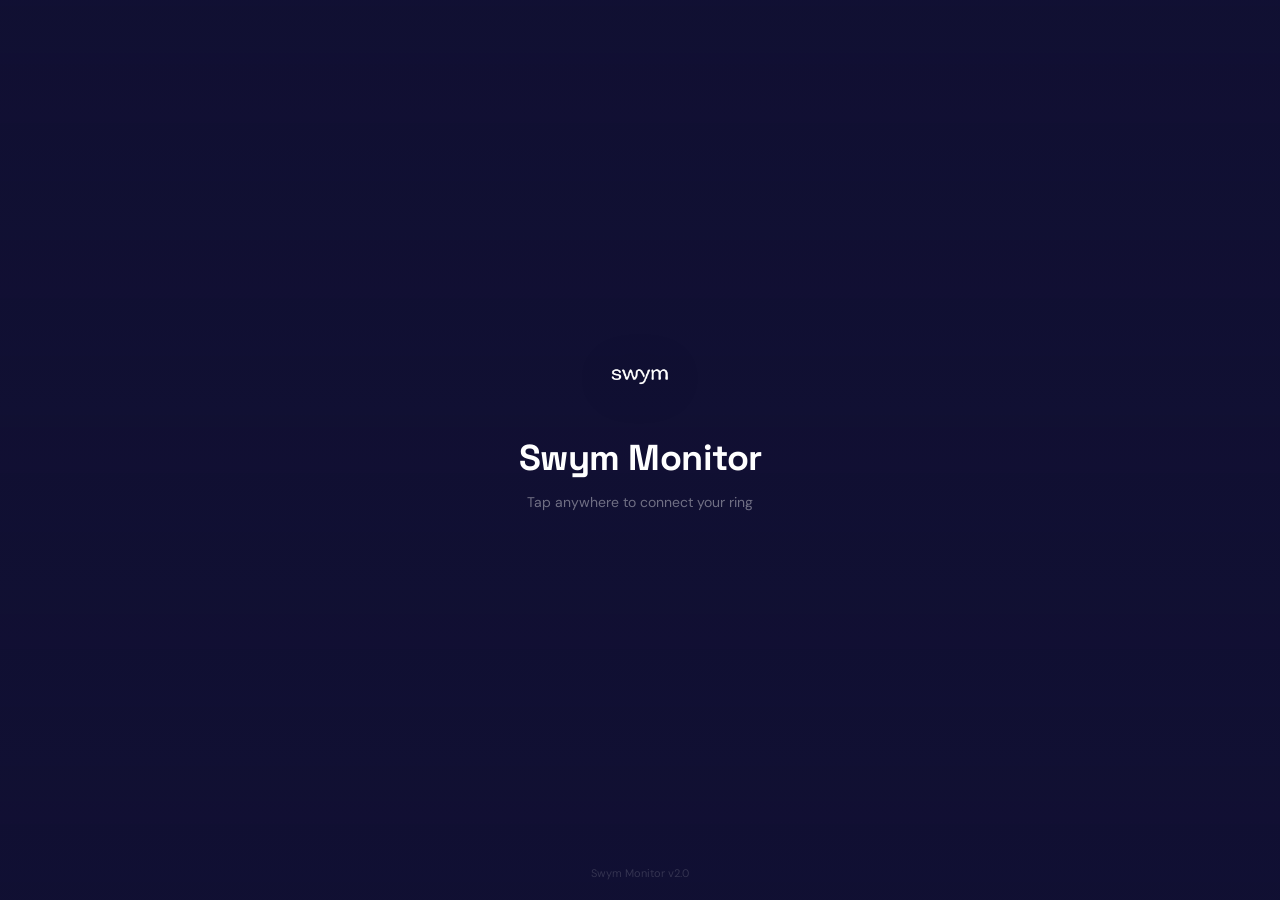
<file: html/device/index.html>
<!DOCTYPE html>
<html lang="en">
<head>
  <meta charset="UTF-8" />
  <meta name="viewport" content="width=device-width, initial-scale=1.0" />
  <title>Swym Monitor</title>
  <link rel="preconnect" href="https://fonts.googleapis.com" />
  <link rel="preconnect" href="https://fonts.gstatic.com" crossorigin />
  <link href="https://fonts.googleapis.com/css2?family=DM+Sans:wght@400;500;600;700&family=Space+Grotesk:wght@400;500;600;700&display=swap" rel="stylesheet" />
  <link rel="stylesheet" href="../../css/device.css" />
</head>
<body>

  <!-- ═══ SCREEN 1 – Welcome ═══ -->
  <div class="device-screen active" id="scrWelcome">
    <video autoplay loop muted playsinline preload="auto" class="bg-video" src="../../videos/water.mp4"></video>
    <div class="bg-overlay"></div>
    <div class="welcome-content">
      <img src="../../images/swym-logo-transparent.png" alt="SWYM" class="welcome-logo" />
      <h1 class="welcome-title">Swym Monitor</h1>
      <p class="welcome-sub">Tap anywhere to connect your ring</p>
    </div>
    <div class="welcome-footer">Swym Monitor v2.0</div>
  </div>

  <!-- ═══ SCREEN 2 – Connecting Ring ═══ -->
  <div class="device-screen" id="scrConnecting">
    <video autoplay loop muted playsinline preload="auto" class="bg-video" src="../../videos/water.mp4"></video>
    <div class="bg-overlay"></div>
    <div class="connecting-content">
      <div class="ring-anim">
        <div class="ring-circle"></div>
        <div class="ring-pulse"></div>
        <div class="ring-pulse ring-pulse-2"></div>
      </div>
      <h2 class="connecting-title">Connecting Ring…</h2>
      <p class="connecting-sub">Hold your Swym Ring near the monitor</p>
      <div class="connecting-dots"><span></span><span></span><span></span></div>
    </div>
  </div>

  <!-- ═══ SCREEN 3 – Set Preview (Dashboard) ═══ -->
  <div class="device-screen" id="scrSetPreview">
    <div class="set-topbar">
      <span class="topbar-brand">swym</span>
      <div class="topbar-tabs">
        <button class="tab-btn active" data-tab="ready">READY</button>
        <button class="tab-btn" data-tab="summary">SUMMARY</button>
        <button class="tab-btn" data-tab="group">GROUP</button>
        <button class="tab-btn" data-tab="race">RACE</button>
        <button class="tab-btn" data-tab="results">RESULTS</button>
      </div>
      <span class="topbar-clock" id="clockTime">03:34</span>
    </div>

    <!-- TAB: READY (Set Preview) -->
    <div class="tab-content active" id="tabReady">
      <div class="set-main">
        <div class="set-left">
          <div class="set-header-card">
            <div class="set-header-label">CURRENT SET</div>
            <h1 class="set-header-title">500m Freestyle</h1>
            <div class="set-header-badges">
              <span class="set-badge accent">ENDURANCE</span>
              <span class="set-badge">50M POOL</span>
            </div>
          </div>
          <div class="session-plan">
            <div class="plan-label">SESSION PLAN</div>
            <div class="plan-items" id="planItems"></div>
          </div>
        </div>
        <div class="set-right">
          <div class="ghost-card">
            <div class="ghost-header">
              <svg width="14" height="14" fill="none" stroke="#f6aa38" stroke-width="1.5"><rect x="2" y="4" width="10" height="7" rx="1.5"/><path d="M5 4V3a2 2 0 014 0v1"/></svg>
              <span class="ghost-label">RACING GHOST</span>
            </div>
            <div class="ghost-pb-label">Personal Best</div>
            <div class="ghost-pb-date">March 2025</div>
            <div class="ghost-time">8:42</div>
            <div class="ghost-target">Your target to beat</div>
            <div class="ghost-lap-card">
              <div class="ghost-lap-label">FASTEST GHOST LAP</div>
              <div class="ghost-lap-row">
                <span class="ghost-lap-time">0:50</span>
                <span class="ghost-lap-num">Lap 3</span>
              </div>
            </div>
            <div class="ghost-consistency">
              <span>Consistency</span>
              <span class="ghost-consistency-val">73%</span>
            </div>
          </div>
          <div class="stats-card">
            <div class="stat-section">
              <div class="stat-row">
                <svg width="12" height="12" fill="none" stroke="#d4ecf1" stroke-width="1.5"><path d="M2 10c2-3 4-5 6-5s4 2 6 5"/></svg>
                <span class="stat-label">TOTAL DISTANCE</span>
              </div>
              <div class="stat-big">1,200m</div>
              <div class="stat-sub">4 sets · 10 laps</div>
            </div>
            <div class="stat-section">
              <div class="stat-row">
                <svg width="12" height="12" fill="none" stroke="#d4ecf1" stroke-width="1.5"><circle cx="6" cy="6" r="5"/><path d="M6 3v3l2 1"/></svg>
                <span class="stat-label">TARGET PACE</span>
              </div>
              <div class="stat-big">1:45</div>
              <div class="stat-sub">per 100m</div>
            </div>
            <div class="stat-section">
              <div class="stat-row">
                <svg width="12" height="12" fill="none" stroke="#d4ecf1" stroke-width="1.5"><path d="M6 1v2M2 6h2M10 6h2M3.5 3.5l1 1M8.5 3.5l-1 1"/><circle cx="6" cy="8" r="3"/></svg>
                <span class="stat-label">EST. BURN</span>
              </div>
              <div class="stat-big">480</div>
              <div class="stat-sub">kcal</div>
            </div>
          </div>
          <button class="score-btn" id="btnScore">
            <svg width="16" height="16" fill="none" stroke="currentColor" stroke-width="1.5"><path d="M2 12l4-4 3 3 5-7"/></svg>
            Score
          </button>
        </div>
      </div>
    </div>

    <!-- TAB: COACHING (Set Glance) -->
    <div class="tab-content" id="tabCoaching">
      <!-- Back button -->
      <div class="coaching-back-bar">
        <button class="coaching-back-btn" id="btnCoachingBack">
          <svg width="16" height="16" fill="none" stroke="currentColor" stroke-width="2"><path d="M10 2L4 8l6 6"/></svg>
          Back
        </button>
      </div>

      <!-- Row 1: Current Lap + Last Lap + VS Ghost -->
      <div class="coach-row1">
        <div class="coach-card coach-current-lap">
          <span class="coach-card-label">CURRENT LAP</span>
          <div class="coach-lap-big">
            <span class="coach-lap-num">6</span>
            <span class="coach-lap-total">/10</span>
          </div>
          <div class="coach-lap-footer">
            <span class="coach-behind-badge">BEHIND</span>
            <span class="coach-set-name">500m Freestyle · Main Set</span>
          </div>
        </div>

        <div class="coach-card coach-last-lap">
          <span class="coach-card-label">LAST LAP</span>
          <div class="coach-last-time">0:53</div>
          <div class="coach-last-target">target 0:52</div>
        </div>

        <div class="coach-card coach-vs-ghost">
          <div class="coach-ghost-header">
            <svg width="14" height="14" fill="none" stroke="#f6aa38" stroke-width="1.5"><rect x="2" y="4" width="10" height="7" rx="1.5"/><path d="M5 4V3a2 2 0 014 0v1"/></svg>
            <span class="coach-card-label">VS GHOST</span>
          </div>
          <div class="coach-ghost-delta">+2s</div>
          <div class="coach-ghost-pb">PB · Mar 2025</div>
        </div>
      </div>

      <!-- Row 2: Coaching Message + Trend -->
      <div class="coach-row2">
        <div class="coach-message">
          <p>Push off harder. Target 0:52 this lap — 1s faster.</p>
        </div>
        <div class="coach-trend-card">
          <span class="coach-trend-label">TREND</span>
          <svg class="coach-trend-icon" width="36" height="20" fill="none" stroke="#f6aa38" stroke-width="2"><path d="M2 8c4-6 8 6 12 0s8 6 12 0s8 6 12 0"/></svg>
          <span class="coach-trend-val">FADING</span>
        </div>
      </div>

      <!-- Row 3: Lap Splits Chart -->
      <div class="coach-row3">
        <div class="coach-splits-card">
          <div class="coach-splits-header">
            <span class="coach-splits-title">LAP SPLITS</span>
            <div class="coach-splits-legend">
              <span class="legend-item"><span class="legend-dot" style="background:#f6aa38"></span> You</span>
              <span class="legend-item"><span class="legend-dot" style="background:rgba(255,255,255,0.2)"></span> Ghost</span>
              <span class="coach-splits-remaining">4 laps remaining</span>
            </div>
          </div>
          <canvas id="coachingSplitChart" width="800" height="180"></canvas>
        </div>
      </div>
    </div>

    <!-- TAB: RACE (Setup) -->
    <div class="tab-content" id="tabRace">
      <!-- Sub-header -->
      <div class="race-subheader">
        <div class="race-event-info">
          <span class="race-event-label">RACE EVENT</span>
          <h2 class="race-event-title">200m Freestyle · 6 Lanes</h2>
        </div>
      </div>

      <div class="race-setup-grid">
        <!-- Connected Swimmer -->
        <div class="race-section">
          <div class="race-section-header">
            <svg width="14" height="14" fill="none" stroke="#4ade80" stroke-width="1.5"><circle cx="7" cy="7" r="5"/><path d="M5 7l1.5 1.5L9 5.5"/></svg>
            <span class="race-section-label">CONNECTED SWIMMER</span>
          </div>
          <div class="race-connected-card">
            <div class="race-swimmer-avatar accent">KO</div>
            <div class="race-swimmer-info">
              <span class="race-swimmer-name">Kai Okafor</span>
              <span class="race-swimmer-detail">Lane 2 · Ring Connected</span>
            </div>
            <div class="race-swimmer-ring-status">
              <span class="ring-dot"></span> Live
            </div>
          </div>
        </div>

        <!-- Swimmers in Race -->
        <div class="race-section">
          <div class="race-section-header">
            <svg width="14" height="14" fill="none" stroke="#d4ecf1" stroke-width="1.5"><path d="M7 1v12M1 7h12"/></svg>
            <span class="race-section-label">SWIMMERS IN RACE</span>
            <span class="race-count" id="raceCount">1 / 6</span>
          </div>
          <div class="race-swimmer-list" id="raceSwimmerList"></div>
        </div>

        <!-- Available Swimmers -->
        <div class="race-section">
          <div class="race-section-header">
            <svg width="14" height="14" fill="none" stroke="rgba(255,255,255,0.3)" stroke-width="1.5"><circle cx="7" cy="7" r="6"/><path d="M7 4v6M4 7h6"/></svg>
            <span class="race-section-label">ADD SWIMMERS</span>
          </div>
          <div class="race-available-list" id="raceAvailableList"></div>
        </div>
      </div>

      <!-- Start Race Button -->
      <div class="race-start-bar">
        <button class="race-start-btn" id="btnStartRace">
          <svg width="18" height="18" fill="none" stroke="currentColor" stroke-width="2"><polygon points="6,3 16,9 6,15"/></svg>
          Start Race
        </button>
      </div>
    </div>

    <!-- TAB: RACE LIVE (during race) -->
    <div class="tab-content" id="tabRaceLive">
      <div class="race-subheader">
        <div class="race-event-info">
          <span class="race-live-badge">● LIVE</span>
          <h2 class="race-event-title">200m Freestyle · 6 Lanes</h2>
        </div>
        <div class="race-timer" id="raceTimer">0:00</div>
      </div>
      <div class="race-live-grid">
        <!-- Left: Live Leaderboard -->
        <div class="race-live-left">
          <div class="race-section-header">
            <svg width="14" height="14" fill="none" stroke="#f6aa38" stroke-width="1.5"><path d="M7 2l1.5 3 3.5.5-2.5 2.5.5 3.5L7 10l-3 1.5.5-3.5L2 5.5l3.5-.5z"/></svg>
            <span class="race-section-label">LIVE STANDINGS</span>
          </div>
          <div class="race-live-standings" id="raceLiveStandings"></div>
        </div>
        <!-- Right: Split Chart -->
        <div class="race-live-right">
          <div class="race-section-header">
            <span class="race-section-label">PER-50M SPLIT COMPARISON</span>
            <span class="race-chart-note">Showing only you + faster swimmers</span>
          </div>
          <canvas id="splitChart" width="500" height="300"></canvas>
          <div class="race-chart-legend" id="chartLegend"></div>
        </div>
      </div>
    </div>

    <!-- TAB: RESULTS -->
    <div class="tab-content" id="tabResults">
      <div class="race-subheader">
        <div class="race-event-info">
          <span class="race-complete-badge">RACE COMPLETE</span>
          <h2 class="race-event-title">200m Freestyle · 6 Lanes</h2>
        </div>
      </div>
      <div class="results-layout">
        <!-- Left: Leaderboard -->
        <div class="results-left">
          <div class="race-section-header">
            <svg width="14" height="14" fill="none" stroke="#d4ecf1" stroke-width="1.5"><path d="M7 2l1.5 3 3.5.5-2.5 2.5.5 3.5L7 10l-3 1.5.5-3.5L2 5.5l3.5-.5z"/></svg>
            <span class="race-section-label">FINAL RESULTS</span>
          </div>
          <div class="results-table-head">
            <span class="rt-pos">POS</span>
            <span class="rt-swimmer">SWIMMER</span>
            <span class="rt-time">TIME</span>
            <span class="rt-gap">GAP</span>
          </div>
          <div class="results-table-body" id="resultsTable"></div>
        </div>
        <!-- Right: Podium -->
        <div class="results-right">
          <div class="podium-area" id="podiumArea">
            <!-- Podium rendered by JS -->
          </div>
        </div>
      </div>
    </div>

    <!-- TAB: SUMMARY -->
    <div class="tab-content" id="tabSummary">
      <!-- Row 1: Set Complete card + VS Ghost card -->
      <div class="sum-row1">
        <div class="sum-complete-card">
          <div class="sum-complete-left">
            <span class="sum-complete-label">SET COMPLETE</span>
            <h2 class="sum-complete-verdict">OFF PACE</h2>
          </div>
          <div class="sum-complete-stats">
            <div class="sum-mini-stat">
              <span class="sum-mini-label">AVG DELTA</span>
              <span class="sum-mini-val gold">+1.8s</span>
            </div>
            <div class="sum-mini-stat">
              <span class="sum-mini-label">BEST LAP</span>
              <span class="sum-mini-val green">0:51</span>
            </div>
            <div class="sum-mini-stat">
              <span class="sum-mini-label">WORST LAP</span>
              <span class="sum-mini-val">0:56</span>
            </div>
          </div>
        </div>
        <div class="sum-ghost-card">
          <div class="sum-ghost-header">
            <svg width="14" height="14" fill="none" stroke="#f6aa38" stroke-width="1.5"><rect x="2" y="4" width="10" height="7" rx="1.5"/><path d="M5 4V3a2 2 0 014 0v1"/></svg>
            <span class="sum-ghost-label">VS GHOST</span>
          </div>
          <div class="sum-ghost-time">8:51</div>
          <div class="sum-ghost-ref">Ghost: 8:33</div>
          <div class="sum-ghost-diff">+18s behind</div>
        </div>
      </div>

      <!-- Row 2: Set Pace chart + Lap Breakdown -->
      <div class="sum-row2">
        <div class="sum-chart-card">
          <div class="sum-chart-header">
            <span class="sum-chart-title">Set Pace</span>
            <span class="sum-chart-more">MORE</span>
          </div>
          <canvas id="summaryPaceChart" width="600" height="220"></canvas>
          <div class="sum-chart-legend">
            <span class="legend-item"><span class="legend-dot" style="background:#f6aa38"></span> You</span>
            <span class="legend-item"><span class="legend-dot" style="background:rgba(255,255,255,0.2)"></span> Ghost</span>
          </div>
        </div>
        <div class="sum-lap-card">
          <span class="sum-lap-title">LAP BREAKDOWN</span>
          <div class="sum-lap-rows">
            <div class="sum-lap-row"><span class="sum-lap-id">L1</span><span class="sum-lap-time">0:52</span><span class="sum-lap-delta green">+1s</span></div>
            <div class="sum-lap-row"><span class="sum-lap-id">L2</span><span class="sum-lap-time">0:53</span><span class="sum-lap-delta green">+1s</span></div>
            <div class="sum-lap-row"><span class="sum-lap-id">L3</span><span class="sum-lap-time">0:51</span><span class="sum-lap-delta green">+1s</span></div>
            <div class="sum-lap-row"><span class="sum-lap-id">L4</span><span class="sum-lap-time">0:54</span><span class="sum-lap-delta gold">+2s</span></div>
            <div class="sum-lap-row"><span class="sum-lap-id">L5</span><span class="sum-lap-time">0:55</span><span class="sum-lap-delta gold">+2s</span></div>
            <div class="sum-lap-row"><span class="sum-lap-id">L6</span><span class="sum-lap-time">0:53</span><span class="sum-lap-delta gold">+2s</span></div>
            <div class="sum-lap-row"><span class="sum-lap-id">L7</span><span class="sum-lap-time">0:56</span><span class="sum-lap-delta red">+4s</span></div>
            <div class="sum-lap-row"><span class="sum-lap-id">L8</span><span class="sum-lap-time">0:54</span><span class="sum-lap-delta gold">+3s</span></div>
            <div class="sum-lap-row"><span class="sum-lap-id">L9</span><span class="sum-lap-time">0:52</span><span class="sum-lap-delta gold">+2s</span></div>
          </div>
        </div>
      </div>

      <!-- Row 3: AI Insight + Total Distance + Target Pace -->
      <div class="sum-row3">
        <div class="sum-insight-card">
          <p>Strong start through laps 1–3, faded mid-set. Your closing lap matched the ghost — a strong finish.</p>
        </div>
        <div class="sum-bottom-stat">
          <div class="sum-bottom-stat-header">
            <svg width="14" height="14" fill="none" stroke="#d4ecf1" stroke-width="1.5"><path d="M2 10c2-3 4-5 6-5s4 2 6 5"/></svg>
            <span class="sum-bottom-stat-label">TOTAL DISTANCE</span>
          </div>
          <span class="sum-bottom-stat-big">1,200m</span>
          <span class="sum-bottom-stat-sub">4 sets · 10 laps</span>
        </div>
        <div class="sum-bottom-stat">
          <div class="sum-bottom-stat-header">
            <svg width="14" height="14" fill="none" stroke="#d4ecf1" stroke-width="1.5"><circle cx="7" cy="7" r="5"/><path d="M7 4v3l2 1"/></svg>
            <span class="sum-bottom-stat-label">TARGET PACE</span>
          </div>
          <span class="sum-bottom-stat-big">1:45</span>
          <span class="sum-bottom-stat-sub">per 100m</span>
        </div>
      </div>
    </div>

    <!-- TAB: GROUP -->
    <div class="tab-content" id="tabGroup">
      <!-- Sub-header -->
      <div class="group-subheader">
        <div class="group-subheader-left">
          <span class="group-lane-badge">LANE 4 · SET 3 / 5</span>
          <h2 class="group-event-title">1000m Freestyle · Endurance</h2>
        </div>
        <span class="group-swimmer-count">6 swimmers</span>
      </div>

      <!-- Top stats row: 3 cards -->
      <div class="group-stats-row">
        <div class="group-stat-card fastest">
          <div class="group-stat-header">
            <svg width="14" height="14" fill="none" stroke="#f6aa38" stroke-width="1.5"><path d="M7 2l1.5 3 3.5.5-2.5 2.5.5 3.5L7 10l-3 1.5.5-3.5L2 5.5l3.5-.5z"/></svg>
            <span class="group-stat-label">FASTEST IN LANE</span>
          </div>
          <div class="group-fastest-row">
            <span class="group-fastest-time">0:50.8</span>
            <span class="group-fastest-name">Mara<br>Chen</span>
          </div>
        </div>

        <div class="group-stat-card">
          <div class="group-stat-header">
            <span class="group-stat-label">DISTANCE</span>
          </div>
          <div class="group-distance-row">
            <span class="group-distance-big">600</span>
            <span class="group-distance-total">/1000m</span>
          </div>
          <div class="group-progress-bar">
            <div class="group-progress-fill" style="width:60%"></div>
          </div>
          <span class="group-distance-sub">60% of set complete</span>
        </div>

        <div class="group-stat-card">
          <div class="group-stat-header">
            <svg width="14" height="14" fill="none" stroke="#d4ecf1" stroke-width="1.5"><path d="M2 10c2-3 4-5 6-5s4 2 6 5"/></svg>
            <span class="group-stat-label">LANE AVG PACE</span>
          </div>
          <span class="group-pace-big">0:52.8</span>
          <span class="group-pace-sub">per 50m · target 0:52.0</span>
        </div>
      </div>

      <!-- Bottom: Leaderboard + Pool Leader -->
      <div class="group-bottom-grid">
        <!-- Lane Leaderboard -->
        <div class="group-leaderboard">
          <div class="group-lb-header">
            <div class="group-lb-title-row">
              <svg width="14" height="14" fill="none" stroke="#d4ecf1" stroke-width="1.5"><path d="M7 2l1.5 3 3.5.5-2.5 2.5.5 3.5L7 10l-3 1.5.5-3.5L2 5.5l3.5-.5z"/></svg>
              <span class="group-lb-title">LANE LEADERBOARD</span>
            </div>
            <span class="group-lb-subtitle">avg pace · gap to leader</span>
          </div>
          <div class="group-lb-table-head">
            <span class="glb-rank">RANK</span>
            <span class="glb-swimmer">SWIMMER</span>
            <span class="glb-pace">AVG PACE</span>
            <span class="glb-gap">GAP</span>
          </div>
          <div class="group-lb-rows">
            <div class="group-lb-row">
              <span class="glb-rank-val">2</span>
              <span class="glb-name">Jonas Reyes</span>
              <span class="glb-pace-val">0:51.4</span>
              <span class="glb-gap-val">+0.6s</span>
            </div>
            <div class="group-lb-row you">
              <span class="glb-rank-val">3</span>
              <span class="glb-name">Kai Okafor</span>
              <span class="glb-pace-val">0:52.6</span>
              <span class="glb-gap-val">+1.8s</span>
            </div>
            <div class="group-lb-row">
              <span class="glb-rank-val">4</span>
              <span class="glb-name">Ava Park</span>
              <span class="glb-pace-val">0:53.1</span>
              <span class="glb-gap-val">+2.3s</span>
            </div>
            <div class="group-lb-row">
              <span class="glb-rank-val">5</span>
              <span class="glb-name">Leo Silva</span>
              <span class="glb-pace-val">0:54.2</span>
              <span class="glb-gap-val">+3.4s</span>
            </div>
            <div class="group-lb-row">
              <span class="glb-rank-val">6</span>
              <span class="glb-name">Priya Nair</span>
              <span class="glb-pace-val">0:54.8</span>
              <span class="glb-gap-val">+4s</span>
            </div>
          </div>
        </div>

        <!-- Pool Leader -->
        <div class="group-pool-leader">
          <div class="group-stat-header">
            <svg width="14" height="14" fill="none" stroke="rgba(255,255,255,0.3)" stroke-width="1.5"><circle cx="7" cy="5" r="4"/><path d="M3 14c0-2.2 1.8-4 4-4s4 1.8 4 4"/></svg>
            <span class="group-stat-label">POOL LEADER</span>
          </div>
          <div class="pool-leader-name">S. Novak</div>
          <div class="pool-leader-detail">Lane 2 · fastest in pool</div>
          <div class="pool-leader-time">0:48.9</div>

          <div class="pool-leader-divider"></div>

          <div class="pool-lane-label">LANE #1 · MARA CHEN</div>
          <div class="pool-lane-row">
            <span class="pool-lane-time">0:50.8</span>
            <span class="pool-lane-gap">+1.9s</span>
          </div>
        </div>
      </div>
    </div>
  </div>

  <script src="../../js/device.js"></script>
</body>
</html>
</file>
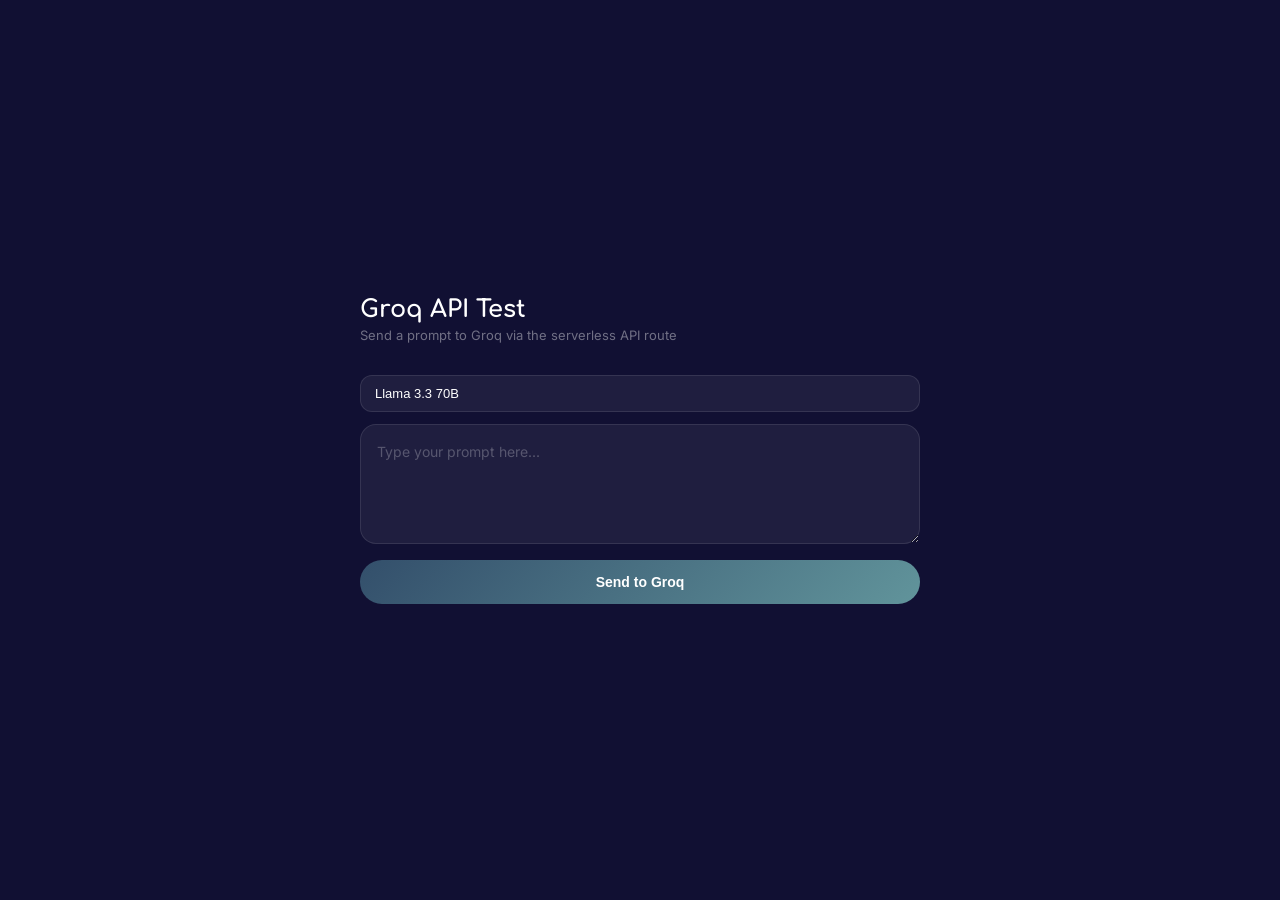
<file: html/groq-test/index.html>
<!DOCTYPE html>
<html lang="en">
<head>
  <meta charset="UTF-8">
  <meta name="viewport" content="width=device-width, initial-scale=1.0">
  <title>Groq Test — swym</title>
  <link rel="preconnect" href="https://fonts.googleapis.com">
  <link href="https://fonts.googleapis.com/css2?family=Comfortaa:wght@400;600;700&family=Inter:wght@400;500;600&display=swap" rel="stylesheet">
  <style>
    * { margin: 0; padding: 0; box-sizing: border-box; }
    body {
      font-family: 'Inter', sans-serif;
      background: #111033;
      color: white;
      min-height: 100vh;
      display: flex;
      align-items: center;
      justify-content: center;
      padding: 24px;
    }
    .container {
      width: 100%;
      max-width: 560px;
    }
    h1 {
      font-family: 'Comfortaa', sans-serif;
      font-size: 24px;
      margin-bottom: 4px;
    }
    .subtitle {
      font-size: 13px;
      color: rgba(255,255,255,0.4);
      margin-bottom: 32px;
    }
    .model-select {
      width: 100%;
      padding: 10px 14px;
      border-radius: 12px;
      background: rgba(255,255,255,0.06);
      border: 1px solid rgba(255,255,255,0.1);
      color: white;
      font-size: 13px;
      margin-bottom: 12px;
      outline: none;
      appearance: none;
      cursor: pointer;
    }
    .model-select option { background: #1a1a40; color: white; }
    textarea {
      width: 100%;
      min-height: 120px;
      padding: 16px;
      border-radius: 16px;
      background: rgba(255,255,255,0.06);
      border: 1px solid rgba(255,255,255,0.1);
      color: white;
      font-family: 'Inter', sans-serif;
      font-size: 14px;
      line-height: 1.6;
      resize: vertical;
      outline: none;
    }
    textarea::placeholder { color: rgba(255,255,255,0.25); }
    textarea:focus { border-color: rgba(97,148,155,0.5); }
    .btn-send {
      width: 100%;
      margin-top: 12px;
      padding: 14px;
      border-radius: 9999px;
      background: linear-gradient(135deg, #334F6B, #61949B);
      border: none;
      color: white;
      font-size: 14px;
      font-weight: 600;
      cursor: pointer;
      transition: opacity 0.2s;
    }
    .btn-send:disabled { opacity: 0.4; cursor: not-allowed; }
    .btn-send:hover:not(:disabled) { opacity: 0.9; }
    .response-box {
      margin-top: 24px;
      padding: 20px;
      border-radius: 20px;
      background: rgba(255,255,255,0.04);
      border: 1px solid rgba(255,255,255,0.06);
      display: none;
    }
    .response-box.visible { display: block; }
    .response-label {
      font-size: 10px;
      letter-spacing: 0.15em;
      color: rgba(255,255,255,0.3);
      margin-bottom: 12px;
    }
    .response-text {
      font-size: 14px;
      line-height: 1.7;
      color: rgba(255,255,255,0.85);
      white-space: pre-wrap;
      word-wrap: break-word;
    }
    .response-meta {
      margin-top: 12px;
      font-size: 10px;
      color: rgba(255,255,255,0.2);
    }
    .error { color: #ef4444; }
    .spinner {
      display: inline-block;
      width: 16px; height: 16px;
      border: 2px solid rgba(255,255,255,0.2);
      border-top-color: white;
      border-radius: 50%;
      animation: spin 0.6s linear infinite;
      vertical-align: middle;
      margin-right: 8px;
    }
    @keyframes spin { to { transform: rotate(360deg); } }
  </style>
</head>
<body>
  <div class="container">
    <h1>Groq API Test</h1>
    <p class="subtitle">Send a prompt to Groq via the serverless API route</p>

    <select id="model" class="model-select">
      <option value="llama-3.3-70b-versatile">Llama 3.3 70B</option>
      <option value="llama-3.1-8b-instant">Llama 3.1 8B (fast)</option>
      <option value="mixtral-8x7b-32768">Mixtral 8x7B</option>
      <option value="gemma2-9b-it">Gemma 2 9B</option>
    </select>

    <textarea id="prompt" placeholder="Type your prompt here..."></textarea>

    <button class="btn-send" id="sendBtn" onclick="sendPrompt()">Send to Groq</button>

    <div class="response-box" id="responseBox">
      <div class="response-label">RESPONSE</div>
      <div class="response-text" id="responseText"></div>
      <div class="response-meta" id="responseMeta"></div>
    </div>
  </div>

  <script>
    async function sendPrompt() {
      const prompt = document.getElementById('prompt').value.trim();
      if (!prompt) return;

      const btn = document.getElementById('sendBtn');
      const box = document.getElementById('responseBox');
      const text = document.getElementById('responseText');
      const meta = document.getElementById('responseMeta');
      const model = document.getElementById('model').value;

      btn.disabled = true;
      btn.innerHTML = '<span class="spinner"></span>Thinking...';
      box.classList.add('visible');
      text.textContent = '';
      text.className = 'response-text';
      meta.textContent = '';

      try {
        const res = await fetch('/api/chat', {
          method: 'POST',
          headers: { 'Content-Type': 'application/json' },
          body: JSON.stringify({ prompt, model }),
        });

        const data = await res.json();

        if (!res.ok) {
          text.textContent = data.error || 'Something went wrong';
          text.classList.add('error');
        } else {
          text.textContent = data.reply;
          const tokens = data.usage
            ? `${data.usage.prompt_tokens} in / ${data.usage.completion_tokens} out`
            : '';
          meta.textContent = `Model: ${data.model || model}${tokens ? ' · ' + tokens + ' tokens' : ''}`;
        }
      } catch (err) {
        text.textContent = 'Network error: ' + err.message;
        text.classList.add('error');
      }

      btn.disabled = false;
      btn.textContent = 'Send to Groq';
    }

    // Ctrl+Enter to send
    document.getElementById('prompt').addEventListener('keydown', function(e) {
      if (e.key === 'Enter' && (e.ctrlKey || e.metaKey)) sendPrompt();
    });
  </script>
</body>
</html>
</file>
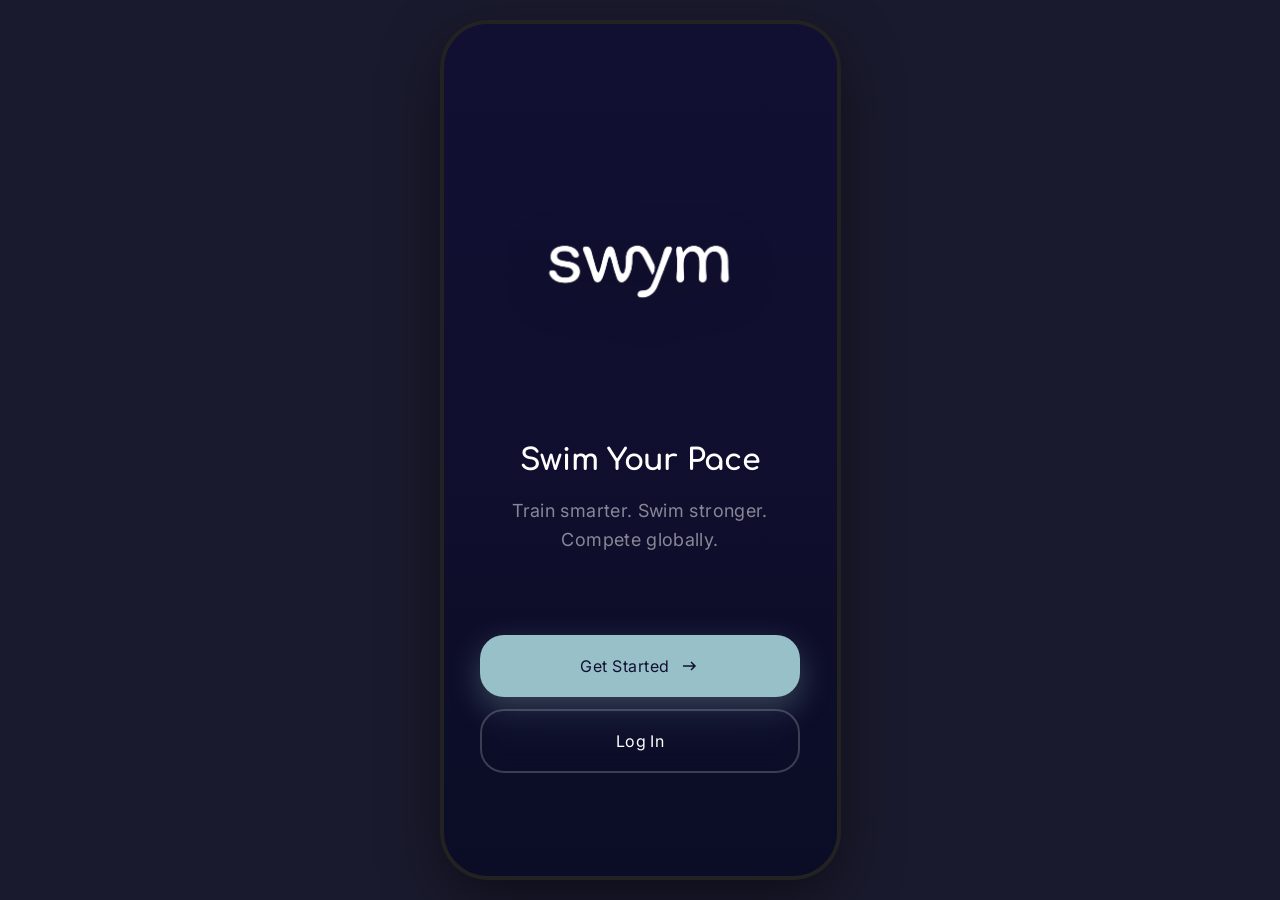
<file: html/app/index.v2.html>
<!DOCTYPE html>
<html lang="en">
<head>
  <meta charset="UTF-8" />
  <meta name="viewport" content="width=device-width,initial-scale=1,maximum-scale=1,user-scalable=no" />
  <title>SWYM – Swim Your Pace</title>
  <link rel="stylesheet" href="../../css/app.v2.css" />
</head>
<body>
<div class="phone-frame" id="app">

  <!-- ═══════════ WELCOME ═══════════ -->
  <div class="screen active" id="scrWelcome">
    <div class="onb-screen">
      <video autoplay loop muted playsinline preload="auto" src="../../videos/water.mp4"></video>
      <div class="onb-overlay"></div>
      <img src="../../images/swym-logo-transparent.png" alt="SWYM" class="onb-logo" />
      <h1 class="onb-title" style="font-size:30px;margin-bottom:20px">Swim Your Pace</h1>
      <p class="onb-sub">Train smarter. Swim stronger. Compete globally.</p>
      <button class="onb-btn onb-btn-primary" onclick="goTo('scrOnb1')">
        Get Started
        <svg width="22" height="22" fill="none" stroke="currentColor" stroke-width="1.5"><path d="M5 11h12m-4-4 4 4-4 4"/></svg>
      </button>
      <button class="onb-btn onb-btn-outline" onclick="goTo('scrLogin')">Log In</button>
    </div>
  </div>

  <!-- ═══════════ ONBOARDING 1 – Train Smarter ═══════════ -->
  <div class="screen" id="scrOnb1">
    <div class="onb-screen">
      <video autoplay loop muted playsinline preload="auto" src="../../videos/water.mp4"></video>
      <div class="onb-overlay"></div>
      <button class="onb-skip" onclick="goTo('scrSignup')">Skip</button>

      <!-- Visual -->
      <div class="onb-visual">
        <div class="onb-visual-glow" style="background:linear-gradient(135deg,#98C0C8,#334F6B)"></div>
        <div class="onb-bars" style="position:relative;z-index:1">
          <div class="onb-bar" style="height:40px;opacity:0.6"></div>
          <div class="onb-bar" style="height:60px;opacity:0.7"></div>
          <div class="onb-bar" style="height:35px;opacity:0.8"></div>
          <div class="onb-bar" style="height:70px;opacity:0.9"></div>
          <div class="onb-bar" style="height:45px;opacity:1"></div>
          <div class="onb-bar" style="height:65px;opacity:1"></div>
        </div>
        <div style="position:absolute;bottom:100px;width:192px;height:1px;background:linear-gradient(90deg,transparent,#98C0C8,transparent);opacity:0.4;z-index:1"></div>
        <div style="position:absolute;bottom:80px;color:rgba(255,255,255,0.2);font-size:10px;letter-spacing:0.3em;z-index:1">PERFORMANCE</div>
      </div>

      <h1 class="onb-title-lg">Train Smarter</h1>
      <p style="color:rgba(255,255,255,0.4);font-size:16px;line-height:1.6;margin-bottom:48px;max-width:300px">
        AI coaching built around your pace, recovery, and performance.
      </p>

      <div class="onb-dots">
        <div class="onb-dot active"></div>
        <div class="onb-dot inactive"></div>
        <div class="onb-dot inactive"></div>
      </div>
      <button class="onb-btn onb-btn-primary" onclick="goTo('scrOnb2')">Next</button>
    </div>
  </div>

  <!-- ═══════════ ONBOARDING 2 – Swim Connected ═══════════ -->
  <div class="screen" id="scrOnb2">
    <div class="onb-screen">
      <video autoplay loop muted playsinline preload="auto" src="../../videos/water.mp4"></video>
      <div class="onb-overlay"></div>
      <button class="onb-skip" onclick="goTo('scrSignup')">Skip</button>

      <div class="onb-visual">
        <div class="onb-visual-glow" style="background:linear-gradient(135deg,#F6AA38,#334F6B)"></div>
        <div class="onb-ring-outer">
          <div class="onb-ring-core"></div>
          <div class="onb-ring-pulse onb-ring-pulse-1"></div>
          <div class="onb-ring-pulse onb-ring-pulse-2"></div>
        </div>
      </div>

      <h1 class="onb-title-lg">Swim Connected</h1>
      <p style="color:rgba(255,255,255,0.4);font-size:16px;line-height:1.6;margin-bottom:48px;max-width:300px">
        Pair your device for real-time pacing and live in-water feedback.
      </p>

      <div class="onb-dots">
        <div class="onb-dot inactive"></div>
        <div class="onb-dot active"></div>
        <div class="onb-dot inactive"></div>
      </div>
      <button class="onb-btn onb-btn-primary" onclick="goTo('scrOnb3')">Next</button>
    </div>
  </div>

  <!-- ═══════════ ONBOARDING 3 – Compete Globally ═══════════ -->
  <div class="screen" id="scrOnb3">
    <div class="onb-screen">
      <video autoplay loop muted playsinline preload="auto" src="../../videos/water.mp4"></video>
      <div class="onb-overlay"></div>
      <button class="onb-skip" onclick="goTo('scrSignup')">Skip</button>

      <div class="onb-visual">
        <div class="onb-visual-glow" style="background:linear-gradient(135deg,#98C0C8,#F6AA38)"></div>
        <div style="position:relative;z-index:1;display:flex;flex-direction:column;gap:12px">
          <div class="onb-rank-row">
            <div class="onb-rank-num" style="background:rgba(246,170,56,0.3);color:#F6AA38">1</div>
            <div class="onb-rank-bar" style="width:85%"></div>
          </div>
          <div class="onb-rank-row" style="opacity:0.8">
            <div class="onb-rank-num" style="background:rgba(255,255,255,0.05);color:rgba(255,255,255,0.3)">2</div>
            <div class="onb-rank-bar" style="width:70%"></div>
          </div>
          <div class="onb-rank-row" style="opacity:0.6">
            <div class="onb-rank-num" style="background:rgba(255,255,255,0.05);color:rgba(255,255,255,0.3)">3</div>
            <div class="onb-rank-bar" style="width:55%"></div>
          </div>
        </div>
      </div>

      <h1 class="onb-title-lg">Compete Globally</h1>
      <p style="color:rgba(255,255,255,0.4);font-size:16px;line-height:1.6;margin-bottom:48px;max-width:300px">
        Race swimmers worldwide, challenge friends, earn badges.
      </p>

      <div class="onb-dots">
        <div class="onb-dot inactive"></div>
        <div class="onb-dot inactive"></div>
        <div class="onb-dot active"></div>
      </div>
      <button class="onb-btn onb-btn-primary" onclick="goTo('scrSignup')">Create Account</button>
    </div>
  </div>

  <!-- ═══════════ CREATE ACCOUNT ═══════════ -->
  <div class="screen" id="scrSignup">
    <div class="onb-screen" style="justify-content:flex-start;padding-top:56px">
      <video autoplay loop muted playsinline preload="auto" src="../../videos/water.mp4"></video>
      <div class="onb-overlay"></div>
      <img src="../../images/swym-logo-transparent.png" alt="SWYM" class="onb-logo-sm" />
      <h1 style="font-family:var(--font-head);font-size:36px;color:white;margin-bottom:12px;letter-spacing:-0.02em">Create Account</h1>
      <p class="onb-sub-sm">Start your swim training journey</p>

      <div class="form-group">
        <label class="form-label">FULL NAME</label>
        <div class="form-input-wrap">
          <svg width="18" height="18" fill="none" stroke="currentColor" stroke-width="1.5"><circle cx="9" cy="6" r="4"/><path d="M3 18v-1a6 6 0 0112 0v1"/></svg>
          <input class="form-input" id="signupName" type="text" placeholder="Enter your name" autocomplete="off" />
        </div>
      </div>

      <div class="form-group">
        <label class="form-label">EMAIL</label>
        <div class="form-input-wrap">
          <svg width="18" height="18" fill="none" stroke="currentColor" stroke-width="1.5"><rect x="2" y="4" width="14" height="10" rx="2"/><path d="M2 4l7 5 7-5"/></svg>
          <input class="form-input" id="signupEmail" type="email" placeholder="your@email.com" autocomplete="off" />
        </div>
      </div>

      <div class="form-group">
        <label class="form-label">USERNAME</label>
        <div class="form-input-wrap">
          <svg width="18" height="18" fill="none" stroke="currentColor" stroke-width="1.5"><circle cx="9" cy="6" r="4"/><path d="M3 18v-1a6 6 0 0112 0v1"/></svg>
          <input class="form-input" id="signupUser" type="text" placeholder="Choose username" autocomplete="off" />
        </div>
      </div>

      <div class="form-group">
        <label class="form-label">PASSWORD</label>
        <div class="form-input-wrap">
          <svg width="18" height="18" fill="none" stroke="currentColor" stroke-width="1.5"><rect x="3" y="8" width="12" height="8" rx="2"/><path d="M7 8V5a2 2 0 014 0v3"/></svg>
          <input class="form-input" id="signupPass" type="password" placeholder="Create password" />
        </div>
      </div>

      <div class="form-group">
        <label class="form-label">I AM A</label>
        <div class="role-selector">
          <button class="role-btn active" data-role="swimmer" onclick="pickSignupRole('swimmer')">Swimmer</button>
          <button class="role-btn" data-role="coach" onclick="pickSignupRole('coach')">Coach</button>
        </div>
      </div>

      <div style="color:#f87171;font-size:13px;min-height:20px;margin-bottom:8px" id="signupError"></div>

      <button class="onb-btn onb-btn-primary" onclick="doSignup()" style="margin-top:8px">
        Create Account
        <svg width="20" height="20" fill="none" stroke="currentColor" stroke-width="1.5"><path d="M5 10h10m-4-4 4 4-4 4"/></svg>
      </button>

      <div style="text-align:center;margin-top:32px">
        <button style="background:none;border:none;color:rgba(255,255,255,0.3);font-size:14px" onclick="goTo('scrLogin')">
          Already have an account? <span style="color:#98C0C8">Log In</span>
        </button>
      </div>
    </div>
  </div>

  <!-- ═══════════ LOGIN ═══════════ -->
  <div class="screen" id="scrLogin">
    <div class="onb-screen">
      <video autoplay loop muted playsinline preload="auto" src="../../videos/water.mp4"></video>
      <div class="onb-overlay"></div>
      <button style="position:absolute;top:24px;left:24px;z-index:20;background:none;border:none;color:rgba(255,255,255,0.5);font-size:14px" onclick="goTo('scrWelcome')">← Back</button>

      <img src="../../images/swym-logo-transparent.png" alt="SWYM" style="width:160px;margin-bottom:32px;opacity:0.8" />
      <h1 style="font-family:var(--font-head);font-size:30px;color:white;margin-bottom:8px;letter-spacing:-0.01em">Sign In</h1>
      <p style="color:rgba(255,255,255,0.5);font-size:14px;margin-bottom:40px">Enter your credentials to continue</p>

      <div class="form-group">
        <label class="form-label">Username</label>
        <div class="form-input-wrap">
          <svg width="18" height="18" fill="none" stroke="currentColor" stroke-width="1.5"><circle cx="9" cy="6" r="4"/><path d="M3 18v-1a6 6 0 0112 0v1"/></svg>
          <input class="form-input" id="inputUser" type="text" placeholder="Enter username" autocomplete="off" autofocus />
        </div>
      </div>

      <div class="form-group">
        <label class="form-label">Password</label>
        <div class="form-input-wrap">
          <svg width="18" height="18" fill="none" stroke="currentColor" stroke-width="1.5"><rect x="3" y="8" width="12" height="8" rx="2"/><path d="M7 8V5a2 2 0 014 0v3"/></svg>
          <input class="form-input" id="inputPass" type="password" placeholder="Enter password" />
        </div>
      </div>

      <div style="color:#f87171;font-size:14px;min-height:24px;margin-bottom:8px;margin-left:4px" id="loginError"></div>

      <div class="demo-creds">
        <p>Demo Credentials:</p>
        <code>swimmer / 000</code>
        <code>coach / 000</code>
      </div>

      <button class="onb-btn onb-btn-primary" id="loginBtn" onclick="doLogin()">
        <span id="loginBtnText">Sign In</span>
        <svg id="loginArrow" width="20" height="20" fill="none" stroke="currentColor" stroke-width="1.5"><path d="M5 10h10m-4-4 4 4-4 4"/></svg>
      </button>
    </div>
  </div>

  <!-- ═══════════ COACH ROLE SELECTOR ═══════════ -->
  <div class="screen" id="scrCoachRole">
    <div style="height:100%;background:#111033;display:flex;flex-direction:column;align-items:center;justify-content:center;padding:24px">
      <img src="../../images/swym-logo-transparent.png" alt="SWYM" style="width:160px;margin-bottom:32px;opacity:0.8" />
      <h1 style="font-family:var(--font-head);font-size:30px;color:white;margin-bottom:12px;letter-spacing:-0.01em">Welcome, Coach</h1>
      <p style="color:rgba(255,255,255,0.5);font-size:14px;margin-bottom:48px">Choose your view mode</p>

      <button class="role-card primary" onclick="enterCoachApp()">
        <div class="role-card-row">
          <div class="role-icon" style="background:rgba(51,79,107,0.3)">
            <svg width="28" height="28" fill="none" stroke="white" stroke-width="1.5"><path d="M17 21v-2a4 4 0 00-4-4H9a4 4 0 00-4 4v2"/><circle cx="11" cy="7" r="4"/><path d="M23 21v-2a4 4 0 00-3-3.87"/><path d="M16 3.13a4 4 0 010 7.75"/></svg>
          </div>
          <div style="flex:1">
            <div class="role-card-title">Continue as Coach</div>
            <div class="role-card-desc">Manage your team and athletes</div>
          </div>
          <svg width="20" height="20" fill="none" stroke="rgba(255,255,255,0.6)" stroke-width="1.5"><path d="M7 4l6 6-6 6"/></svg>
        </div>
      </button>

      <button class="role-card" onclick="enterSwimmerApp()">
        <div class="role-card-row">
          <div class="role-icon" style="background:rgba(51,79,107,0.15)">
            <svg width="28" height="28" fill="none" stroke="#98C0C8" stroke-width="1.5"><circle cx="14" cy="7" r="4"/><path d="M6 21v-2a8 8 0 0116 0v2"/></svg>
          </div>
          <div style="flex:1">
            <div class="role-card-title">View Swimmer Mode</div>
            <div class="role-card-desc" style="color:rgba(255,255,255,0.4)">Experience as an athlete</div>
          </div>
          <svg width="20" height="20" fill="none" stroke="rgba(255,255,255,0.3)" stroke-width="1.5"><path d="M7 4l6 6-6 6"/></svg>
        </div>
      </button>
    </div>
  </div>

  <!-- ═══════════ HOME ═══════════ -->
  <div class="screen" id="scrHome">
    <div class="hero">
      <video autoplay loop muted playsinline preload="auto" src="../../videos/water.mp4"></video>
      <div class="hero-overlay"></div>

      <div class="hero-top">
        <div class="glass-pill"><div class="dot" id="ringDot" style="background:#fbbf24"></div><span style="color:rgba(255,255,255,0.8);font-size:10px;letter-spacing:0.05em" id="ringLabel">Ring Not Paired</span></div>
        <div class="glass-pill"><svg width="12" height="12" fill="none" stroke="rgba(255,255,255,.7)" stroke-width="1.5"><path d="M1 9l4-4 2 2 4-4M8 3h3v3"/></svg><span style="color:rgba(255,255,255,0.8);font-size:10px">UWB Ready</span></div>
      </div>

      <div class="hero-center">
        <img src="../../images/swym-logo-transparent.png" alt="SWYM" class="logo" />
        <div class="hero-tagline">SWIM YOUR PACE</div>

        <!-- Last Swim -->
        <div class="last-swim">
          <div style="display:flex;justify-content:space-between;align-items:center;margin-bottom:16px">
            <span style="color:rgba(255,255,255,0.3);font-size:10px;letter-spacing:0.2em">LAST SWIM</span>
            <span style="color:rgba(255,255,255,0.2);font-size:10px">2 days ago</span>
          </div>
          <div style="display:grid;grid-template-columns:1fr 1fr 1fr;gap:12px;margin-bottom:16px">
            <div style="text-align:center"><div style="font-family:var(--font-head);font-size:24px;color:white">2.4</div><div style="font-size:9px;color:rgba(255,255,255,0.25);margin-top:2px">km</div></div>
            <div style="text-align:center;border-left:1px solid rgba(255,255,255,0.08);border-right:1px solid rgba(255,255,255,0.08)"><div style="font-family:var(--font-head);font-size:24px;color:white">1:26</div><div style="font-size:9px;color:rgba(255,255,255,0.25);margin-top:2px">/100m avg</div></div>
            <div style="text-align:center"><div style="font-family:var(--font-head);font-size:24px;color:white">48</div><div style="font-size:9px;color:rgba(255,255,255,0.25);margin-top:2px">laps</div></div>
          </div>
          <div style="padding-top:12px;border-top:1px solid rgba(255,255,255,0.06)">
            <div style="display:flex;justify-content:space-between;align-items:center">
              <div style="display:flex;align-items:center;gap:6px"><svg width="12" height="12" fill="none" stroke="#707CFF" stroke-width="2"><polyline points="1,8 4,4 7,6 11,2"/></svg><span style="color:#707CFF;font-size:10px">Pace improving</span></div>
              <span style="color:rgba(255,255,255,0.2);font-size:10px">-3s this week</span>
            </div>
          </div>
        </div>

        <!-- Streak -->
        <div class="streak-row">
          <div class="streak-pill"><svg width="14" height="14" fill="none" stroke="#f97316" stroke-width="1.5"><path d="M7 1C4 5 2 7 2 9.5C2 12 4.5 13 7 13s5-1 5-3.5C12 7 10 5 7 1Z"/></svg><span style="font-family:var(--font-head);font-size:12px;color:white">5 day streak</span></div>
          <div class="streak-pill"><svg width="14" height="14" fill="none" stroke="rgba(255,255,255,.4)" stroke-width="1.5"><circle cx="7" cy="7" r="6"/><path d="M7 3v4l2.5 1.5"/></svg><span style="font-family:var(--font-head);font-size:12px;color:white">Next: Tomorrow</span></div>
        </div>

        <button class="btn-pair" id="btnPair" onclick="pairDevice()">
          <svg width="16" height="16" fill="none" stroke="currentColor" stroke-width="1.5"><path d="M1 9l4-4 2 2 4-4M8 3h3v3"/></svg>
          Pair Your Device
        </button>
      </div>

      <!-- Pairing Modal -->
      <div class="pairing-modal" id="pairingModal">
        <div class="pairing-modal-bg"></div>
        <div class="pairing-modal-content">
          <div style="margin-bottom:16px">
            <div style="width:64px;height:64px;margin:0 auto 16px;border-radius:50%;background:rgba(255,255,255,0.1);display:flex;align-items:center;justify-content:center">
              <div class="spinner" style="border-color:rgba(255,255,255,0.3);border-top-color:white"></div>
            </div>
          </div>
          <h3 style="font-family:var(--font-head);font-size:20px;color:white;margin-bottom:8px">Connecting Device</h3>
          <p style="color:rgba(255,255,255,0.5);font-size:14px">Searching for SWYM Ring...</p>
        </div>
      </div>

      <div class="hero-bottom">
        <svg width="20" height="20" fill="none" stroke="rgba(255,255,255,.3)" stroke-width="1.5" class="bounce"><polyline points="4,7 10,13 16,7"/></svg>
      </div>
    </div>

    <!-- Dashboard -->
    <div style="background:var(--dark);padding:0 20px 120px">
      <!-- This Month -->
      <div class="card-month">
        <div style="display:flex;justify-content:space-between;align-items:center;margin-bottom:20px">
          <div>
            <div style="font-size:10px;letter-spacing:0.15em;color:rgba(17,16,51,0.4)">THIS MONTH</div>
            <div style="font-family:var(--font-head);font-size:36px;color:#111033;letter-spacing:-0.02em;margin-top:4px">12,480<span style="font-size:14px;color:rgba(17,16,51,0.4);margin-left:4px">m</span></div>
          </div>
          <div style="width:48px;height:48px;border-radius:16px;background:rgba(51,79,107,0.15);display:flex;align-items:center;justify-content:center">
            <svg width="20" height="20" fill="none" stroke="#334F6B" stroke-width="1.5"><path d="M2 10c2-3 4-5 6-5s4 2 6 5c2 3 4 5 6 5"/></svg>
          </div>
        </div>
        <div style="display:grid;grid-template-columns:1fr 1fr 1fr;gap:16px">
          <div style="text-align:center"><div style="font-family:var(--font-head);font-size:20px;color:#111033">7</div><div style="font-size:9px;color:rgba(17,16,51,0.4);margin-top:2px;letter-spacing:0.05em">Sessions</div></div>
          <div style="text-align:center"><div style="font-family:var(--font-head);font-size:20px;color:#111033">1:24</div><div style="font-size:9px;color:rgba(17,16,51,0.4);margin-top:2px;letter-spacing:0.05em">Best /100m</div></div>
          <div style="text-align:center"><div style="font-family:var(--font-head);font-size:20px;color:#111033">94<span style="font-size:12px;color:rgba(17,16,51,0.3)">%</span></div><div style="font-size:9px;color:rgba(17,16,51,0.4);margin-top:2px;letter-spacing:0.05em">Consistency</div></div>
        </div>
      </div>

      <div style="display:flex;flex-direction:column;gap:16px;margin-top:20px">
        <!-- Today's Workout -->
        <div class="card-dark" id="todayWorkoutCard">
          <div style="color:rgba(255,255,255,0.4);font-size:10px;letter-spacing:0.15em;margin-bottom:4px">TODAY'S WORKOUT</div>
          <div style="font-family:var(--font-head);font-size:18px;color:white;margin-bottom:16px" id="todaySetTitle">No set planned yet</div>
          <div style="color:rgba(255,255,255,0.3);font-size:12px;margin-bottom:20px;line-height:1.5" id="todaySetDesc">Head to the Set Planner to build today's session, or choose from an AI-suggested workout below.</div>
          <div id="todayDrillsList"></div>
          <button class="btn-accent-full" id="todaySetBtn" onclick="navTo('train')" style="background:#334F6B;color:white;box-shadow:0 8px 24px rgba(51,79,107,0.2)">
            <svg width="14" height="14" fill="none" stroke="currentColor" stroke-width="1.5"><line x1="7" y1="1" x2="7" y2="13"/><line x1="1" y1="7" x2="13" y2="7"/></svg>
            <span id="todaySetBtnLabel">Plan Today's Set</span>
            <svg width="14" height="14" fill="none" stroke="currentColor" stroke-width="1.5"><path d="M3 7h8m-3-3 3 3-3 3"/></svg>
          </button>
        </div>

        <!-- Weekly Snapshot -->
        <div>
          <div style="font-size:10px;letter-spacing:0.15em;color:rgba(255,255,255,0.5);margin-bottom:12px;padding:0 4px">WEEKLY SNAPSHOT</div>
          <div style="display:grid;grid-template-columns:1fr 1fr;gap:12px">
            <div class="stat-dark"><div style="display:flex;justify-content:space-between;align-items:flex-start;margin-bottom:4px"><div style="font-family:var(--font-head);font-size:24px;color:white">12.4<span style="font-size:12px;color:rgba(255,255,255,0.3);margin-left:2px">km</span></div><div class="change-badge"><svg width="9" height="9" fill="none" stroke="#4ade80" stroke-width="2"><polyline points="1,6 4,3 8,5"/></svg><span style="color:#4ade80">+2.1km</span></div></div><div style="font-size:9px;color:rgba(255,255,255,0.3);letter-spacing:0.05em;margin-top:2px">Distance</div></div>
            <div class="stat-dark"><div style="display:flex;justify-content:space-between;align-items:flex-start;margin-bottom:4px"><div style="font-family:var(--font-head);font-size:24px;color:white">1:18</div><div class="change-badge"><svg width="9" height="9" fill="none" stroke="#4ade80" stroke-width="2"><polyline points="1,6 4,3 8,5"/></svg><span style="color:#4ade80">-4s</span></div></div><div style="font-size:9px;color:rgba(255,255,255,0.3);letter-spacing:0.05em;margin-top:2px">Best Split</div></div>
            <div class="stat-dark"><div style="display:flex;justify-content:space-between;align-items:flex-start;margin-bottom:4px"><div style="font-family:var(--font-head);font-size:24px;color:white">94<span style="font-size:12px;color:rgba(255,255,255,0.3)">%</span></div><div class="change-badge"><svg width="9" height="9" fill="none" stroke="#4ade80" stroke-width="2"><polyline points="1,6 4,3 8,5"/></svg><span style="color:#4ade80">+6%</span></div></div><div style="font-size:9px;color:rgba(255,255,255,0.3);letter-spacing:0.05em;margin-top:2px">Consistency</div></div>
            <div class="stat-dark"><div style="display:flex;justify-content:space-between;align-items:flex-start;margin-bottom:4px"><div style="font-family:var(--font-head);font-size:24px;color:white">5</div><div class="change-badge"><svg width="9" height="9" fill="none" stroke="#4ade80" stroke-width="2"><polyline points="1,6 4,3 8,5"/></svg><span style="color:#4ade80">+1</span></div></div><div style="font-size:9px;color:rgba(255,255,255,0.3);letter-spacing:0.05em;margin-top:2px">Sessions</div></div>
          </div>
        </div>

        <!-- Recent Activity -->
        <div class="card-sage">
          <div style="font-size:10px;letter-spacing:0.15em;color:rgba(17,16,51,0.4);margin-bottom:16px">RECENT ACTIVITY</div>
          <div style="display:flex;flex-direction:column;gap:12px">
            <div style="display:flex;align-items:center;gap:12px"><div style="width:40px;height:40px;border-radius:16px;background:rgba(152,192,200,0.2);display:flex;align-items:center;justify-content:center"><svg width="18" height="18" fill="none" stroke="#98C0C8" stroke-width="1.5"><path d="M9 3a6 6 0 100 12"/><path d="M9 7v4l2.5 2"/></svg></div><div style="flex:1"><div style="display:flex;justify-content:space-between"><span style="font-size:14px;color:#111033">Rest Day</span><span style="font-size:9px;color:rgba(17,16,51,0.3)">Today</span></div><div style="font-size:10px;color:rgba(17,16,51,0.4);margin-top:2px">Recovery recommended</div></div></div>
            <div style="display:flex;align-items:center;gap:12px"><div style="width:40px;height:40px;border-radius:16px;background:rgba(51,79,107,0.2);display:flex;align-items:center;justify-content:center"><svg width="18" height="18" fill="none" stroke="#334F6B" stroke-width="1.5"><circle cx="9" cy="9" r="6"/><path d="M9 5v4l2.5 1.5"/></svg></div><div style="flex:1"><div style="display:flex;justify-content:space-between"><span style="font-size:14px;color:#111033">Sprint Set</span><span style="font-size:9px;color:rgba(17,16,51,0.3)">Yesterday</span></div><div style="font-size:10px;color:rgba(17,16,51,0.4);margin-top:2px">1.8km · 1:24/100m avg</div></div></div>
            <div style="display:flex;align-items:center;gap:12px"><div style="width:40px;height:40px;border-radius:16px;background:rgba(51,79,107,0.2);display:flex;align-items:center;justify-content:center"><svg width="18" height="18" fill="none" stroke="#334F6B" stroke-width="1.5"><path d="M9 2C6 6 4 8 4 10.5C4 13 6.5 16 9 16s5-3 5-5.5C14 8 12 6 9 2Z"/></svg></div><div style="flex:1"><div style="display:flex;justify-content:space-between"><span style="font-size:14px;color:#111033">Endurance</span><span style="font-size:9px;color:rgba(17,16,51,0.3)">Mon</span></div><div style="font-size:10px;color:rgba(17,16,51,0.4);margin-top:2px">3.2km · 1:32/100m avg</div></div></div>
          </div>
        </div>

        <!-- AI Coach Insight -->
        <div class="card-accent">
          <div style="display:flex;align-items:center;gap:8px;margin-bottom:12px">
            <div style="width:24px;height:24px;border-radius:50%;background:rgba(255,255,255,.2);display:flex;align-items:center;justify-content:center"><svg width="12" height="12" fill="none" stroke="white" stroke-width="1.5"><path d="M6 1v2M6 9v2M1 6h2M9 6h2"/></svg></div>
            <span style="font-size:10px;color:rgba(255,255,255,.6);letter-spacing:.15em">AI COACH INSIGHT</span>
          </div>
          <p style="font-size:14px;color:rgba(255,255,255,.95);line-height:1.6">Your pace drops after lap 6. Adding 4×200m endurance intervals this week could improve your sustained power by ~8%.</p>
          <button style="display:flex;align-items:center;gap:4px;font-size:10px;color:rgba(255,255,255,.5);margin-top:20px;letter-spacing:0.05em;background:none;border:none">
            VIEW FULL ANALYSIS <svg width="12" height="12" fill="none" stroke="currentColor" stroke-width="1.5"><path d="M4 2l5 5-5 5"/></svg>
          </button>
        </div>
      </div>
    </div>
  </div>

  <!-- ═══════════ TRAIN ═══════════ -->
  <div class="screen" id="scrTrain">
    <div class="dark-hdr-r">
      <div style="display:flex;justify-content:space-between;align-items:center;margin-bottom:16px">
        <img src="../../images/swym-logo-transparent.png" alt="SWYM" style="height:16px;opacity:.3" />
        <span style="font-size:10px;letter-spacing:.2em;color:rgba(255,255,255,.25)">TRAIN</span>
        <button id="btnSaveSet" onclick="handleSaveSet()" style="font-size:12px;color:#98C0C8;background:none;border:none;letter-spacing:.05em">Save</button>
      </div>

      <!-- Date Nav -->
      <div class="date-nav" style="margin-bottom:20px">
        <button class="dn-btn" id="btnDatePrev" onclick="navigateDate(-1)"><svg width="16" height="16" fill="none" stroke="rgba(255,255,255,.4)" stroke-width="1.5"><path d="M10 3L5 8l5 5"/></svg></button>
        <div style="display:flex;align-items:center;gap:8px"><svg width="13" height="13" fill="none" stroke="rgba(255,255,255,.25)" stroke-width="1.5"><rect x="1" y="2" width="11" height="10" rx="2"/><path d="M1 5h11M4 1v2M9 1v2"/></svg><span style="font-family:var(--font-head);font-size:12px;color:white;letter-spacing:.05em" id="dateLabel">Today</span></div>
        <button class="dn-btn dis" id="btnDateNext" onclick="navigateDate(1)"><svg width="16" height="16" fill="none" stroke="rgba(255,255,255,.4)" stroke-width="1.5"><path d="M6 3l5 5-5 5"/></svg></button>
      </div>

      <input class="sn-input" id="inputSetName" placeholder="Name your set..." value="" />

      <div class="ss-row">
        <div class="ss-item"><div style="font-size:9px;color:rgba(255,255,255,.25);letter-spacing:.15em;margin-bottom:4px">TOTAL</div><div style="font-family:var(--font-head);font-size:18px;color:white" id="trainTotal">0m</div></div>
        <div class="ss-item"><div style="font-size:9px;color:rgba(255,255,255,.25);letter-spacing:.15em;margin-bottom:4px">EST. TIME</div><div style="font-family:var(--font-head);font-size:18px;color:white" id="trainTime">0 min</div></div>
        <div class="ss-item"><div style="font-size:9px;color:rgba(255,255,255,.25);letter-spacing:.15em;margin-bottom:4px">DRILLS</div><div style="font-family:var(--font-head);font-size:18px;color:white" id="trainCount">1</div></div>
      </div>
    </div>

    <div style="padding:20px 20px 120px;display:flex;flex-direction:column;gap:16px">
      <!-- Ghost Racer -->
      <div class="ghost-section">
        <div style="display:flex;align-items:center;justify-content:space-between;margin-bottom:12px">
          <div style="display:flex;align-items:center;gap:8px">
            <svg width="14" height="14" fill="none" stroke="#61949B" stroke-width="1.5"><path d="M11 14v-1a3 3 0 00-3-3H6a3 3 0 00-3 3v1"/><circle cx="7" cy="5" r="3"/><path d="M15 14v-1a3 3 0 00-2-2.5"/></svg>
            <span style="font-size:10px;color:rgba(6,25,34,0.3);letter-spacing:0.15em">RACE AGAINST</span>
          </div>
          <button id="ghostRemoveBtn" style="font-size:9px;color:rgba(6,25,34,0.2);background:none;border:none;display:none" onclick="removeGhost()">Remove</button>
        </div>
        <div id="ghostDisplay">
          <button class="ghost-empty" onclick="toggleGhostPicker()">
            <svg width="14" height="14" fill="none" stroke="currentColor" stroke-width="1.5"><path d="M11 14v-1a3 3 0 00-3-3H6a3 3 0 00-3 3v1"/><circle cx="7" cy="5" r="3"/></svg>
            Add Ghost Racer
          </button>
        </div>
        <div id="ghostPicker" style="display:none;margin-top:12px;padding-top:12px;border-top:1px solid #CBC6B3"></div>
      </div>

      <!-- Drills List -->
      <div>
        <div style="display:flex;justify-content:space-between;align-items:center;margin-bottom:12px;padding:0 4px">
          <span style="font-size:10px;letter-spacing:.15em;color:rgba(6,25,34,0.3)">SET STRUCTURE</span>
          <span style="font-size:10px;color:rgba(6,25,34,0.15)" id="drillCountLabel">1 drill</span>
        </div>
        <div id="drillsList" style="display:flex;flex-direction:column;gap:12px"></div>
        <div style="margin-top:12px" id="addDrillArea">
          <button class="add-drill" id="btnAddDrill" onclick="showDrillPicker()">
            <svg width="18" height="18" fill="none" stroke="currentColor" stroke-width="1.5"><line x1="9" y1="3" x2="9" y2="15"/><line x1="3" y1="9" x2="15" y2="9"/></svg>
            Add Drill
          </button>
        </div>
        <div class="drill-picker" style="display:none;margin-top:12px" id="drillPickerPanel">
          <div style="font-size:9px;color:rgba(6,25,34,0.2);margin-bottom:12px;letter-spacing:.15em">SELECT DRILL TYPE</div>
          <div class="dp-grid" id="drillTypeGrid"></div>
          <button style="width:100%;text-align:center;font-size:10px;color:rgba(6,25,34,0.2);margin-top:12px;background:none;border:none;letter-spacing:.05em" onclick="hideDrillPicker()">Cancel</button>
        </div>
      </div>

      <!-- Save -->
      <button class="btn-steel" onclick="handleSaveSet()">Save Set</button>

      <!-- Divider -->
      <div style="display:flex;align-items:center;gap:12px;margin-top:16px;margin-bottom:8px">
        <div style="flex:1;height:1px;background:rgba(255,255,255,0.05)"></div>
        <span style="color:rgba(255,255,255,0.2);font-size:10px;letter-spacing:0.2em">OR USE SUGGESTED</span>
        <div style="flex:1;height:1px;background:rgba(255,255,255,0.05)"></div>
      </div>

      <!-- Suggested Workouts -->
      <div>
        <div style="display:flex;align-items:center;gap:8px;margin-bottom:12px;padding:0 4px">
          <svg width="13" height="13" fill="none" stroke="#98C0C8" stroke-width="1.5"><path d="M6.5 1l1.5 3.5L12 6l-4 1.5L6.5 11 5 7.5 1 6l4-1.5Z"/></svg>
          <span style="font-size:10px;color:rgba(255,255,255,0.5);letter-spacing:0.15em">SUGGESTED FOR YOU</span>
        </div>
        <div style="display:flex;flex-direction:column;gap:12px">
          <div class="sug-card sage">
            <div style="display:flex;align-items:flex-start;gap:12px;margin-bottom:12px">
              <div style="width:40px;height:40px;border-radius:12px;background:rgba(51,79,107,0.15);display:flex;align-items:center;justify-content:center;flex-shrink:0"><svg width="18" height="18" fill="none" stroke="#334F6B" stroke-width="1.5"><path d="M9 2C6 6 4 8 4 10.5C4 13 6.5 16 9 16s5-3 5-5.5C14 8 12 6 9 2Z"/></svg></div>
              <div><div style="font-family:var(--font-head);font-size:14px;color:#111033;margin-bottom:4px">Recovery Swim</div><p style="font-size:11px;color:rgba(17,16,51,0.5);line-height:1.4">Your HRV is 12% below baseline — a low intensity session will aid recovery.</p></div>
            </div>
            <div style="display:flex;justify-content:space-between;align-items:center">
              <span style="font-size:10px;color:rgba(17,16,51,0.3)">800m · 3 drills · ~25 min</span>
              <button onclick="loadSuggestedWorkout('recovery')" style="display:flex;align-items:center;gap:4px;padding:6px 12px;border-radius:9999px;font-size:10px;background:#334F6B;color:white;border:none;letter-spacing:0.05em">Use This <svg width="10" height="10" fill="none" stroke="currentColor" stroke-width="1.5"><path d="M3 5h4m-2-2 2 2-2 2"/></svg></button>
            </div>
          </div>
          <div class="sug-card dark">
            <div style="display:flex;align-items:flex-start;gap:12px;margin-bottom:12px">
              <div style="width:40px;height:40px;border-radius:12px;background:rgba(255,255,255,0.08);display:flex;align-items:center;justify-content:center;flex-shrink:0"><svg width="18" height="18" fill="none" stroke="#98C0C8" stroke-width="1.5"><circle cx="9" cy="9" r="6"/><path d="M9 5v4l2.5 1.5"/></svg></div>
              <div><div style="font-family:var(--font-head);font-size:14px;color:white;margin-bottom:4px">Sprint Power</div><p style="font-size:11px;color:rgba(255,255,255,0.4);line-height:1.4">Your 50m sprint has plateaued at 0:38 — targeted sprints can break through.</p></div>
            </div>
            <div style="display:flex;justify-content:space-between;align-items:center">
              <span style="font-size:10px;color:rgba(255,255,255,0.2)">1.2km · 4 drills · ~35 min</span>
              <button onclick="loadSuggestedWorkout('sprint')" style="display:flex;align-items:center;gap:4px;padding:6px 12px;border-radius:9999px;font-size:10px;background:rgba(255,255,255,0.1);color:rgba(255,255,255,0.6);border:none;letter-spacing:0.05em">Use This <svg width="10" height="10" fill="none" stroke="currentColor" stroke-width="1.5"><path d="M3 5h4m-2-2 2 2-2 2"/></svg></button>
            </div>
          </div>
          <div class="sug-card dark">
            <div style="display:flex;align-items:flex-start;gap:12px;margin-bottom:12px">
              <div style="width:40px;height:40px;border-radius:12px;background:rgba(255,255,255,0.08);display:flex;align-items:center;justify-content:center;flex-shrink:0"><svg width="18" height="18" fill="none" stroke="#98C0C8" stroke-width="1.5"><path d="M9 2C6 6 4 8 4 10.5C4 13 6.5 16 9 16s5-3 5-5.5C14 8 12 6 9 2Z"/></svg></div>
              <div><div style="font-family:var(--font-head);font-size:14px;color:white;margin-bottom:4px">Endurance Builder</div><p style="font-size:11px;color:rgba(255,255,255,0.4);line-height:1.4">Distance consistency is up 94% — push to 3km to build aerobic capacity.</p></div>
            </div>
            <div style="display:flex;justify-content:space-between;align-items:center">
              <span style="font-size:10px;color:rgba(255,255,255,0.2)">3.0km · 4 drills · ~55 min</span>
              <button onclick="loadSuggestedWorkout('endurance')" style="display:flex;align-items:center;gap:4px;padding:6px 12px;border-radius:9999px;font-size:10px;background:rgba(255,255,255,0.1);color:rgba(255,255,255,0.6);border:none;letter-spacing:0.05em">Use This <svg width="10" height="10" fill="none" stroke="currentColor" stroke-width="1.5"><path d="M3 5h4m-2-2 2 2-2 2"/></svg></button>
            </div>
          </div>
        </div>
      </div>
    </div>
  </div>

  <!-- ═══════════ COMMUNITY ═══════════ -->
  <div class="screen" id="scrCommunity">
    <div class="dark-hdr" style="padding-bottom:48px">
      <div style="position:absolute;right:16px;top:56px;opacity:.1"><img src="../../images/swym-logo-transparent.png" style="height:24px" /></div>
      <div style="position:relative;z-index:10">
        <div style="font-size:10px;letter-spacing:.2em;color:rgba(255,255,255,.2);margin-bottom:8px">CONNECT & COMPETE</div>
        <h1 style="font-family:var(--font-head);font-size:30px;color:white">Community</h1>
      </div>
    </div>
    <div style="padding:0 20px 120px;margin-top:-20px;display:flex;flex-direction:column;gap:20px">
      <!-- Leaderboard -->
      <div class="card-white" style="padding:20px">
        <div style="display:flex;gap:8px;margin-bottom:16px" id="lbTabs">
          <button class="ch-tab on" onclick="setLbTab(this,'friends')">Friends</button>
          <button class="ch-tab off" onclick="setLbTab(this,'club')">Club</button>
          <button class="ch-tab off" onclick="setLbTab(this,'city')">City</button>
          <button class="ch-tab off" onclick="setLbTab(this,'global')">Global</button>
        </div>
        <div id="leaderboardList"></div>
      </div>

      <!-- Challenges -->
      <div>
        <div style="font-size:10px;letter-spacing:.15em;color:rgba(17,16,51,.25);margin-bottom:12px;padding:0 4px">ACTIVE CHALLENGES</div>
        <div class="challenge-card" style="margin-bottom:12px">
          <div style="display:flex;align-items:center;gap:12px;margin-bottom:12px">
            <div style="width:40px;height:40px;border-radius:14px;background:rgba(246,170,56,0.15);display:flex;align-items:center;justify-content:center"><svg width="18" height="18" fill="none" stroke="#F6AA38" stroke-width="1.5"><path d="M9 2C6 6 4 8 4 10.5C4 13 6.5 16 9 16s5-3 5-5.5C14 8 12 6 9 2Z"/></svg></div>
            <div style="flex:1"><div style="font-family:var(--font-head);font-size:14px;color:white">Weekly Distance War</div><div style="font-size:11px;color:rgba(255,255,255,0.3);margin-top:2px">15km target · 3 days left</div></div>
          </div>
          <div class="progress-bar-track" style="margin-bottom:8px">
            <div class="progress-bar-fill" style="width:73%"></div>
          </div>
          <div style="display:flex;justify-content:space-between;font-size:10px;color:rgba(255,255,255,0.3)">
            <span>10.9km / 15km</span><span>73%</span>
          </div>
        </div>
        <div class="challenge-card">
          <div style="display:flex;align-items:center;gap:12px;margin-bottom:12px">
            <div style="width:40px;height:40px;border-radius:14px;background:rgba(152,192,200,0.15);display:flex;align-items:center;justify-content:center"><svg width="18" height="18" fill="none" stroke="#98C0C8" stroke-width="1.5"><circle cx="9" cy="9" r="6"/><path d="M9 5v4l2.5 1.5"/></svg></div>
            <div style="flex:1"><div style="font-family:var(--font-head);font-size:14px;color:white">Pace Breaker</div><div style="font-size:11px;color:rgba(255,255,255,0.3);margin-top:2px">Beat your PB by 5s · 7 days left</div></div>
          </div>
          <div class="progress-bar-track" style="margin-bottom:8px">
            <div class="progress-bar-fill" style="width:40%"></div>
          </div>
          <div style="display:flex;justify-content:space-between;font-size:10px;color:rgba(255,255,255,0.3)">
            <span>2s off PB</span><span>40%</span>
          </div>
        </div>
      </div>

      <!-- Swim with Legends -->
      <div>
        <div style="font-size:10px;letter-spacing:.15em;color:rgba(17,16,51,.25);margin-bottom:12px;padding:0 4px">SWIM WITH LEGENDS</div>
        <div id="legendsList"></div>
      </div>

      <!-- Activity Feed -->
      <div>
        <div style="font-size:10px;letter-spacing:.15em;color:rgba(17,16,51,.25);margin-bottom:12px;padding:0 4px">FRIENDS ACTIVITY</div>
        <div id="feedList"></div>
      </div>
    </div>
  </div>

  <!-- ═══════════ COACH AI HUB ═══════════ -->
  <div class="screen" id="scrCoach">
    <div class="dark-hdr" style="padding-bottom:56px">
      <div style="position:absolute;right:-48px;top:-48px;width:176px;height:176px;border-radius:50%;border:1px solid rgba(51,79,107,.08)"></div>
      <div style="position:absolute;right:20px;top:56px;opacity:.08"><img src="../../images/swym-logo-transparent.png" style="height:20px" /></div>
      <div style="position:relative;z-index:10">
        <div style="font-size:10px;letter-spacing:.2em;color:rgba(255,255,255,.2);margin-bottom:8px">AI COACHING</div>
        <h1 style="font-family:var(--font-head);font-size:30px;color:white;margin-bottom:20px">Coach</h1>
      </div>
    </div>
    <div style="padding:0 20px 120px;margin-top:-24px;display:flex;flex-direction:column;gap:16px">
      <!-- AI Chat -->
      <div class="card-white" style="padding:20px">
        <div style="display:flex;align-items:center;gap:8px;margin-bottom:12px">
          <div style="width:24px;height:24px;border-radius:50%;background:rgba(51,79,107,0.12);display:flex;align-items:center;justify-content:center"><svg width="12" height="12" fill="none" stroke="#334F6B" stroke-width="1.5"><path d="M6 1v2M6 9v2M1 6h2M9 6h2"/></svg></div>
          <span style="font-size:10px;color:rgba(17,16,51,.25);letter-spacing:.15em">AI COACH</span>
        </div>
        <div class="chat-container" id="chatContainer">
          <div class="chat-msg ai">Hi Alex! Based on your recent data, your endurance has improved 8% this week. Technique consistency is high. I recommend focusing on turn speed for your next performance jump.</div>
        </div>
        <div class="chat-input-wrap">
          <input class="chat-input" id="chatInput" placeholder="Ask your AI coach..." onkeydown="if(event.key==='Enter')sendChat()" />
          <button class="chat-send" onclick="sendChat()"><svg width="16" height="16" fill="none" stroke="currentColor" stroke-width="1.5"><path d="M14 2L7 9M14 2l-5 12-2-5-5-2 12-5z"/></svg></button>
        </div>
      </div>

      <!-- Performance Radar -->
      <div class="card-white" style="padding:24px">
        <div style="font-size:10px;letter-spacing:.15em;color:rgba(17,16,51,.25);margin-bottom:4px">PERFORMANCE PROFILE</div>
        <div style="font-family:var(--font-head);font-size:14px;color:var(--dark);margin-bottom:16px">6-Week Analysis</div>
        <div class="radar-wrap"><svg id="radarChart" viewBox="0 0 240 240" style="width:200px;height:200px"></svg></div>
      </div>

      <!-- Personal Bests -->
      <div>
        <div style="font-size:10px;letter-spacing:.15em;color:rgba(17,16,51,.25);margin-bottom:12px;padding:0 4px">PERSONAL BESTS</div>
        <div class="g3">
          <div class="card-white" style="padding:16px;text-align:center"><div style="font-size:10px;color:rgba(17,16,51,.3);margin-bottom:4px">100m</div><div style="font-family:var(--font-head);font-size:24px;color:var(--dark)">1:18</div><div style="display:flex;align-items:center;justify-content:center;gap:4px;margin-top:4px"><svg width="10" height="10" fill="none" stroke="#16a34a" stroke-width="2"><polyline points="1,7 5,3 9,5"/></svg><span style="font-size:10px;color:#16a34a">-3s</span></div></div>
          <div class="card-white" style="padding:16px;text-align:center"><div style="font-size:10px;color:rgba(17,16,51,.3);margin-bottom:4px">200m</div><div style="font-family:var(--font-head);font-size:24px;color:var(--dark)">2:42</div><div style="display:flex;align-items:center;justify-content:center;gap:4px;margin-top:4px"><svg width="10" height="10" fill="none" stroke="#16a34a" stroke-width="2"><polyline points="1,7 5,3 9,5"/></svg><span style="font-size:10px;color:#16a34a">-5s</span></div></div>
          <div class="card-white" style="padding:16px;text-align:center"><div style="font-size:10px;color:rgba(17,16,51,.3);margin-bottom:4px">400m</div><div style="font-family:var(--font-head);font-size:24px;color:var(--dark)">5:38</div><div style="display:flex;align-items:center;justify-content:center;gap:4px;margin-top:4px"><svg width="10" height="10" fill="none" stroke="#16a34a" stroke-width="2"><polyline points="1,7 5,3 9,5"/></svg><span style="font-size:10px;color:#16a34a">-8s</span></div></div>
        </div>
      </div>

      <!-- Focus Areas -->
      <div class="card-white" style="padding:20px">
        <div style="display:flex;align-items:center;gap:8px;margin-bottom:16px">
          <svg width="14" height="14" fill="none" stroke="#334F6B" stroke-width="1.5"><circle cx="7" cy="7" r="6"/><path d="M7 4v6M4 7h6"/></svg>
          <span style="font-size:10px;color:rgba(17,16,51,.25);letter-spacing:.15em">RECOMMENDED FOCUS</span>
        </div>
        <div style="display:flex;flex-direction:column;gap:12px">
          <div style="display:flex;align-items:center;gap:12px;padding:12px;background:var(--bg);border-radius:16px"><div style="width:36px;height:36px;border-radius:12px;background:rgba(51,79,107,.08);display:flex;align-items:center;justify-content:center"><svg width="16" height="16" fill="none" stroke="#334F6B" stroke-width="1.5"><path d="M2 10c2-3 4-5 6-5s4 2 6 5"/></svg></div><div><div style="font-family:var(--font-head);font-size:14px;color:var(--dark)">Turns</div><div style="font-size:11px;color:rgba(17,16,51,.3);margin-top:2px">Wall push-off speed below potential</div></div></div>
          <div style="display:flex;align-items:center;gap:12px;padding:12px;background:var(--bg);border-radius:16px"><div style="width:36px;height:36px;border-radius:12px;background:rgba(51,79,107,.08);display:flex;align-items:center;justify-content:center"><svg width="16" height="16" fill="none" stroke="#334F6B" stroke-width="1.5"><circle cx="8" cy="8" r="6"/><path d="M8 5v3l2 1.5"/></svg></div><div><div style="font-family:var(--font-head);font-size:14px;color:var(--dark)">Sprint Finish</div><div style="font-size:11px;color:rgba(17,16,51,.3);margin-top:2px">Last 25m pace drops 12%</div></div></div>
          <div style="display:flex;align-items:center;gap:12px;padding:12px;background:var(--bg);border-radius:16px"><div style="width:36px;height:36px;border-radius:12px;background:rgba(51,79,107,.08);display:flex;align-items:center;justify-content:center"><svg width="16" height="16" fill="none" stroke="#334F6B" stroke-width="1.5"><path d="M9 1C7 5 3 6.5 3 10a6 6 0 1012 0C15 6.5 11 5 9 1Z"/></svg></div><div><div style="font-family:var(--font-head);font-size:14px;color:var(--dark)">Recovery Intervals</div><div style="font-size:11px;color:rgba(17,16,51,.3);margin-top:2px">Heart rate recovery time improving</div></div></div>
        </div>
      </div>
    </div>
  </div>

  <!-- ═══════════ PROFILE ═══════════ -->
  <div class="screen" id="scrProfile">
    <div class="dark-hdr" style="padding-bottom:80px">
      <div style="position:absolute;right:-80px;bottom:-80px;width:224px;height:224px;border-radius:50%;background:rgba(51,79,107,.1);filter:blur(48px)"></div>
      <div style="position:absolute;right:20px;top:56px;opacity:.1"><img src="../../images/swym-logo-transparent.png" style="height:20px" /></div>
      <div style="position:relative;z-index:10;display:flex;flex-direction:column;align-items:center;text-align:center;margin-top:16px">
        <div style="position:relative;margin-bottom:16px">
          <div class="avatar-lg">AK</div>
          <div class="online-dot"></div>
        </div>
        <h1 style="font-family:var(--font-head);font-size:24px;color:white;margin-bottom:4px">Alex Kumar</h1>
        <p style="font-size:12px;color:rgba(255,255,255,.25)">Premium Member · Since Jan 2025</p>
      </div>
    </div>
    <div style="padding:0 20px 120px;margin-top:-40px;display:flex;flex-direction:column;gap:16px">
      <!-- Device -->
      <div class="card-white" style="padding:20px">
        <div style="font-size:10px;letter-spacing:.15em;color:rgba(17,16,51,.25);margin-bottom:12px">CONNECTED DEVICE</div>
        <div style="display:flex;justify-content:space-between;align-items:center">
          <div style="display:flex;align-items:center;gap:12px">
            <div style="width:40px;height:40px;border-radius:14px;background:rgba(51,79,107,.08);display:flex;align-items:center;justify-content:center"><svg width="16" height="16" fill="none" stroke="#334F6B" stroke-width="1.5"><path d="M7 2a5 5 0 015 5v3H2V7a5 5 0 015-5z"/><path d="M5 14h4"/></svg></div>
            <div><div style="font-family:var(--font-head);font-size:14px;color:var(--dark)">SWYM Ring Pro</div><div style="font-size:9px;color:rgba(17,16,51,.25);display:flex;align-items:center;gap:4px;margin-top:2px"><div style="width:6px;height:6px;border-radius:50%;background:#4ade80"></div>Connected · v3.2</div></div>
          </div>
          <div style="display:flex;align-items:center;gap:6px;background:var(--bg);border-radius:9999px;padding:6px 12px"><svg width="13" height="13" fill="none" stroke="#334F6B" stroke-width="1.5"><rect x="2" y="5" width="9" height="6" rx="1"/><path d="M4 5V3.5a3 3 0 016 0V5"/></svg><span style="font-family:var(--font-head);font-size:12px;color:var(--dark)">87%</span></div>
        </div>
        <div style="margin-top:12px;height:4px;background:var(--bg);border-radius:9999px;overflow:hidden"><div style="height:100%;width:87%;background:linear-gradient(90deg,var(--accent),var(--accent-light));border-radius:9999px"></div></div>
      </div>

      <!-- Goals -->
      <div class="card-white" style="padding:20px">
        <div style="display:flex;align-items:center;gap:8px;margin-bottom:16px"><svg width="13" height="13" fill="none" stroke="#334F6B" stroke-width="1.5"><circle cx="6.5" cy="6.5" r="5.5"/><circle cx="6.5" cy="6.5" r="2.5"/></svg><span style="font-size:10px;color:rgba(17,16,51,.25);letter-spacing:.15em">GOALS</span></div>
        <div style="display:flex;flex-direction:column;gap:16px">
          <div><div style="display:flex;justify-content:space-between;align-items:center;margin-bottom:4px"><span style="font-size:12px;color:rgba(17,16,51,.4)">Weekly Distance</span><span style="font-family:var(--font-head);font-size:14px;color:var(--dark)">15 km</span></div><div class="prog-track"><div class="prog-fill" style="width:83%"></div></div><div style="font-size:8px;color:rgba(17,16,51,.15);margin-top:4px">83% of goal</div></div>
          <div><div style="display:flex;justify-content:space-between;align-items:center;margin-bottom:4px"><span style="font-size:12px;color:rgba(17,16,51,.4)">Sessions / Week</span><span style="font-family:var(--font-head);font-size:14px;color:var(--dark)">5</span></div><div class="prog-track"><div class="prog-fill" style="width:60%"></div></div><div style="font-size:8px;color:rgba(17,16,51,.15);margin-top:4px">60% of goal</div></div>
          <div><div style="display:flex;justify-content:space-between;align-items:center;margin-bottom:4px"><span style="font-size:12px;color:rgba(17,16,51,.4)">Target 100m Pace</span><span style="font-family:var(--font-head);font-size:14px;color:var(--dark)">1:25</span></div><div class="prog-track"><div class="prog-fill" style="width:92%"></div></div><div style="font-size:8px;color:rgba(17,16,51,.15);margin-top:4px">92% of goal</div></div>
        </div>
      </div>

      <!-- Training History -->
      <div class="card-white" style="padding:20px">
        <div style="font-size:10px;letter-spacing:.15em;color:rgba(17,16,51,.25);margin-bottom:12px">RECENT HISTORY</div>
        <div style="display:flex;flex-direction:column;gap:10px">
          <div style="display:flex;align-items:center;justify-content:space-between;padding:10px 12px;background:var(--bg);border-radius:12px"><div><div style="font-size:14px;color:var(--dark)">Threshold Session</div><div style="font-size:10px;color:rgba(17,16,51,.3);margin-top:2px">2.4km · 52 min</div></div><span style="font-size:9px;color:rgba(17,16,51,.2)">Today</span></div>
          <div style="display:flex;align-items:center;justify-content:space-between;padding:10px 12px;background:var(--bg);border-radius:12px"><div><div style="font-size:14px;color:var(--dark)">Sprint Set</div><div style="font-size:10px;color:rgba(17,16,51,.3);margin-top:2px">1.8km · 38 min</div></div><span style="font-size:9px;color:rgba(17,16,51,.2)">Yesterday</span></div>
          <div style="display:flex;align-items:center;justify-content:space-between;padding:10px 12px;background:var(--bg);border-radius:12px"><div><div style="font-size:14px;color:var(--dark)">Endurance</div><div style="font-size:10px;color:rgba(17,16,51,.3);margin-top:2px">3.2km · 65 min</div></div><span style="font-size:9px;color:rgba(17,16,51,.2)">Mon</span></div>
        </div>
      </div>

      <!-- Monthly Stats -->
      <div class="card-white" style="padding:20px">
        <div style="font-size:10px;letter-spacing:.15em;color:rgba(17,16,51,.25);margin-bottom:12px">THIS MONTH</div>
        <div class="g3">
          <div style="text-align:center"><div style="font-family:var(--font-head);font-size:24px;color:var(--dark)">12.4<span style="font-size:10px;color:rgba(17,16,51,.2)">km</span></div><div style="font-size:9px;color:rgba(17,16,51,.3);margin-top:2px">Distance</div></div>
          <div style="text-align:center"><div style="font-family:var(--font-head);font-size:24px;color:var(--dark)">1:26</div><div style="font-size:9px;color:rgba(17,16,51,.3);margin-top:2px">Avg Pace</div></div>
          <div style="text-align:center"><div style="font-family:var(--font-head);font-size:24px;color:var(--dark)">7</div><div style="font-size:9px;color:rgba(17,16,51,.3);margin-top:2px">Sessions</div></div>
        </div>
      </div>

      <!-- Menu -->
      <div class="card-white" style="padding:0;overflow:hidden">
        <button class="menu-item"><div style="display:flex;align-items:center;gap:12px"><svg width="16" height="16" fill="none" stroke="rgba(17,16,51,.3)" stroke-width="1.5"><path d="M8 2a2 2 0 012 2v3a2 2 0 01-4 0V4a2 2 0 012-2z"/><path d="M4 9v1a4 4 0 008 0V9"/></svg><span style="font-size:14px;color:rgba(17,16,51,.7)">Notifications</span></div><svg width="14" height="14" fill="none" stroke="rgba(17,16,51,.15)" stroke-width="1.5"><path d="M5 2l5 5-5 5"/></svg></button>
        <div class="divider"></div>
        <button class="menu-item"><div style="display:flex;align-items:center;gap:12px"><svg width="16" height="16" fill="none" stroke="rgba(17,16,51,.3)" stroke-width="1.5"><circle cx="8" cy="8" r="2"/><path d="M12.5 8a4.5 4.5 0 11-9 0 4.5 4.5 0 019 0z"/></svg><span style="font-size:14px;color:rgba(17,16,51,.7)">Settings</span></div><svg width="14" height="14" fill="none" stroke="rgba(17,16,51,.15)" stroke-width="1.5"><path d="M5 2l5 5-5 5"/></svg></button>
      </div>

      <button onclick="openFeedbackFromSwimmer()" style="width:100%;padding:14px;border-radius:16px;background:rgba(17,16,51,0.05);border:1px solid rgba(17,16,51,0.08);color:rgba(17,16,51,0.5);font-size:12px;letter-spacing:.05em;display:flex;align-items:center;justify-content:center;gap:8px"><svg width="14" height="14" fill="none" stroke="currentColor" stroke-width="1.5"><path d="M2 3h10v7H6l-4 3V3z"/></svg>FEEDBACK</button>

      <!-- Sign Out -->
      <button class="btn-signout" onclick="showLogoutModal()"><svg width="14" height="14" fill="none" stroke="currentColor" stroke-width="1.5"><path d="M9 3l4 4-4 4M13 7H5M5 1H3a2 2 0 00-2 2v8a2 2 0 002 2h2"/></svg>SIGN OUT</button>
      <div style="text-align:center;padding:8px 0 16px"><img src="../../images/swym-logo-transparent.png" alt="SWYM" style="height:16px;opacity:.1;display:block;margin:0 auto 4px" /><div style="font-size:8px;color:rgba(17,16,51,.1)">v2.4.1 · Built with precision</div></div>
    </div>

    <!-- Logout Modal -->
    <div class="logout-modal" id="logoutModal">
      <div class="logout-modal-content">
        <h3 style="font-family:var(--font-head);font-size:18px;color:var(--dark);margin-bottom:8px">Sign Out?</h3>
        <p style="font-size:13px;color:rgba(17,16,51,.4);margin-bottom:24px">You'll need to log in again to access your data.</p>
        <div style="display:flex;gap:12px">
          <button onclick="hideLogoutModal()" style="flex:1;padding:14px;border-radius:16px;background:var(--bg);border:none;color:rgba(17,16,51,.5);font-size:14px">Cancel</button>
          <button onclick="doLogout()" style="flex:1;padding:14px;border-radius:16px;background:#ef4444;border:none;color:white;font-size:14px">Sign Out</button>
        </div>
      </div>
    </div>
  </div>

  <!-- ═══════════ SET OVERVIEW ═══════════ -->
  <div class="screen" id="scrSetOverview">
    <div class="dark-hdr" style="padding-bottom:32px">
      <div style="position:relative;z-index:10">
        <button class="btn-back" onclick="hideSetOverview()"><svg width="14" height="14" fill="none" stroke="currentColor" stroke-width="1.5"><path d="M9 2L4 7l5 5"/></svg>Back</button>
        <div style="font-size:10px;letter-spacing:.2em;color:rgba(255,255,255,.2);margin-bottom:8px">PRE-WORKOUT REVIEW</div>
        <h1 style="font-family:var(--font-head);font-size:24px;color:white" id="overviewSetName">Today's Set</h1>
      </div>
    </div>
    <div style="padding:0 20px 120px;margin-top:-12px;display:flex;flex-direction:column;gap:16px" id="overviewContent"></div>
  </div>

  <!-- ═══════════ WORKOUT REVIEW ═══════════ -->
  <div class="screen" id="scrWorkoutReview">
    <div class="dark-hdr" style="padding-bottom:32px">
      <div style="position:relative;z-index:10">
        <button class="btn-back" onclick="hideWorkoutReview()"><svg width="14" height="14" fill="none" stroke="currentColor" stroke-width="1.5"><path d="M9 2L4 7l5 5"/></svg>Back</button>
        <div style="font-size:10px;letter-spacing:.2em;color:rgba(255,255,255,.2);margin-bottom:8px">WORKOUT COMPLETE</div>
        <h1 style="font-family:var(--font-head);font-size:24px;color:white" id="reviewWorkoutName">Morning Endurance</h1>
      </div>
    </div>
    <div style="padding:0 20px 120px;margin-top:-12px;display:flex;flex-direction:column;gap:16px" id="reviewContent"></div>
  </div>

  <!-- ═══════════ SET DETAIL ═══════════ -->
  <div class="screen" id="scrSetDetail">
    <div class="dark-hdr" style="padding-bottom:32px">
      <div style="position:relative;z-index:10">
        <button class="btn-back" onclick="hideSetDetail()"><svg width="14" height="14" fill="none" stroke="currentColor" stroke-width="1.5"><path d="M9 2L4 7l5 5"/></svg>Back</button>
        <div style="font-size:10px;letter-spacing:.2em;color:rgba(255,255,255,.2);margin-bottom:8px">LAP ANALYSIS</div>
        <h1 style="font-family:var(--font-head);font-size:24px;color:white" id="setDetailTitle">Set Detail</h1>
      </div>
    </div>
    <div style="padding:0 20px 40px;margin-top:-12px;display:flex;flex-direction:column;gap:16px" id="setDetailContent"></div>
  </div>

  <!-- ═══════════ LEGEND SETS VIEWER ═══════════ -->
  <div class="screen" id="scrLegendSets">
    <div class="dark-hdr" style="padding-bottom:32px">
      <div style="position:relative;z-index:10">
        <button class="btn-back" onclick="hideLegendSets()"><svg width="14" height="14" fill="none" stroke="currentColor" stroke-width="1.5"><path d="M9 2L4 7l5 5"/></svg>Back</button>
        <div style="font-size:10px;letter-spacing:.2em;color:rgba(255,255,255,.2);margin-bottom:8px">LEGEND WORKOUTS</div>
        <h1 style="font-family:var(--font-head);font-size:24px;color:white" id="legendViewerName"></h1>
        <div style="font-size:12px;color:rgba(255,255,255,.3);margin-top:4px" id="legendViewerInfo"></div>
      </div>
    </div>
    <div style="padding:0 20px 120px;margin-top:-12px;display:flex;flex-direction:column;gap:16px" id="legendSetsContent"></div>
  </div>

  <!-- ═══════════ COACH DASHBOARD ═══════════ -->
  <div class="screen" id="scrCoachDash">
    <!-- Coach sub-screens are managed by JS -->
    <div id="coachDashContent"></div>

    <!-- Coach Bottom Nav -->
    <nav class="bottom-nav" id="coachBottomNav">
      <div class="coach-nav-inner">
        <button class="nav-btn active" data-tab="coachHome" onclick="coachTabTo('coachHome')">
          <svg width="17" height="17" fill="none" stroke="currentColor" stroke-width="1.5"><path d="M2 6.5L8.5 2 15 6.5V14a1 1 0 01-1 1H3a1 1 0 01-1-1z"/></svg>
          <span class="nav-btn-label">Home</span>
        </button>
        <button class="nav-btn" data-tab="coachTeam" onclick="coachTabTo('coachTeam')">
          <svg width="17" height="17" fill="none" stroke="currentColor" stroke-width="1.5"><path d="M11 14v-1a3 3 0 00-3-3H6a3 3 0 00-3 3v1"/><circle cx="7" cy="5" r="3"/></svg>
          <span class="nav-btn-label">Team</span>
        </button>
        <button class="nav-btn" data-tab="coachAI" onclick="coachTabTo('coachAI')">
          <svg width="17" height="17" fill="none" stroke="currentColor" stroke-width="1.5"><path d="M8.5 1v2M8.5 14v2M1 8.5h2M14 8.5h2M3.3 3.3l1.4 1.4M12.3 12.3l1.4 1.4M13.7 3.3l-1.4 1.4M4.7 12.3l-1.4 1.4"/></svg>
          <span class="nav-btn-label">AI</span>
        </button>
        <button class="nav-btn" data-tab="coachData" onclick="coachTabTo('coachData')">
          <svg width="17" height="17" fill="none" stroke="currentColor" stroke-width="1.5"><rect x="2" y="8" width="3" height="7" rx="1"/><rect x="7" y="4" width="3" height="11" rx="1"/><rect x="12" y="1" width="3" height="14" rx="1"/></svg>
          <span class="nav-btn-label">Data</span>
        </button>
        <button class="nav-btn" data-tab="coachProfile" onclick="coachTabTo('coachProfile')">
          <svg width="17" height="17" fill="none" stroke="currentColor" stroke-width="1.5"><circle cx="8.5" cy="5" r="3.5"/><path d="M2 15a6.5 6.5 0 0113 0"/></svg>
          <span class="nav-btn-label">You</span>
        </button>
      </div>
    </nav>
  </div>

  <!-- Swimmer Bottom Nav -->
  <nav class="bottom-nav" id="swimmerNav" style="display:none">
    <div class="bottom-nav-inner">
      <button class="nav-btn active" data-screen="home" onclick="navTo('home')">
        <svg width="17" height="17" fill="none" stroke="currentColor" stroke-width="1.5"><path d="M2 6.5L8.5 2 15 6.5V14a1 1 0 01-1 1H3a1 1 0 01-1-1z"/></svg>
        <span class="nav-btn-label">Home</span>
      </button>
      <button class="nav-btn" data-screen="train" onclick="navTo('train')">
        <svg width="17" height="17" fill="none" stroke="currentColor" stroke-width="1.5"><polyline points="2,10 5,4 8,8 11,2 14,10"/></svg>
        <span class="nav-btn-label">Train</span>
      </button>
      <button class="nav-btn" data-screen="community" onclick="navTo('community')">
        <svg width="17" height="17" fill="none" stroke="currentColor" stroke-width="1.5"><path d="M11 14v-1a3 3 0 00-3-3H6a3 3 0 00-3 3v1"/><circle cx="7" cy="5" r="3"/><path d="M15 14v-1a3 3 0 00-2-2.5"/></svg>
        <span class="nav-btn-label">Social</span>
      </button>
      <button class="nav-btn" data-screen="coach" onclick="navTo('coach')">
        <svg width="17" height="17" fill="none" stroke="currentColor" stroke-width="1.5"><path d="M8.5 1v2M8.5 14v2M1 8.5h2M14 8.5h2M3.3 3.3l1.4 1.4M12.3 12.3l1.4 1.4M13.7 3.3l-1.4 1.4M4.7 12.3l-1.4 1.4"/></svg>
        <span class="nav-btn-label">Coach</span>
      </button>
      <button class="nav-btn" data-screen="profile" onclick="navTo('profile')">
        <svg width="17" height="17" fill="none" stroke="currentColor" stroke-width="1.5"><circle cx="8.5" cy="5" r="3.5"/><path d="M2 15a6.5 6.5 0 0113 0"/></svg>
        <span class="nav-btn-label">Profile</span>
      </button>
    </div>
  </nav>

</div>
<script src="../../js/app.v2.js"></script>
</body>
</html>
</file>
<file: css/device.css>
/* ===== Swym Monitor v2 ===== */
:root {
  --dark: #111033;
  --dark-card: rgba(255,255,255,0.04);
  --border: rgba(255,255,255,0.06);
  --blue: #d4ecf1;
  --gold: #f6aa38;
  --green: #4ade80;
  --white: #fff;
  --gray: rgba(255,255,255,0.3);
  --font-head: 'Space Grotesk', sans-serif;
  --font-body: 'DM Sans', sans-serif;
}

* { margin:0; padding:0; box-sizing:border-box; }

body {
  background: var(--dark);
  min-height: 100vh;
  font-family: var(--font-body);
  color: var(--white);
  overflow: hidden;
}

/* ===== Screen System ===== */
.device-screen {
  position: fixed;
  inset: 0;
  display: none;
  flex-direction: column;
}
.device-screen.active { display: flex; }

/* ===== SCREEN 1: Welcome ===== */
#scrWelcome { cursor: pointer; }

.bg-video {
  position: absolute;
  inset: 0;
  width: 100%;
  height: 100%;
  object-fit: cover;
  z-index: 0;
}

.bg-overlay {
  position: absolute;
  inset: 0;
  width: 100%;
  height: 100%;
  background: linear-gradient(180deg, rgba(17,16,51,0.55) 0%, rgba(17,16,51,0.85) 100%);
  z-index: 1;
}

.welcome-content {
  position: relative;
  z-index: 2;
  flex: 1;
  display: flex;
  flex-direction: column;
  align-items: center;
  justify-content: center;
  text-align: center;
  gap: 12px;
}

.welcome-logo {
  width: 80px;
  height: 80px;
  margin-bottom: 8px;
  filter: drop-shadow(0 4px 20px rgba(0,0,0,0.3));
}

.welcome-title {
  font-family: var(--font-head);
  font-size: 36px;
  font-weight: 700;
  color: white;
  letter-spacing: -0.5px;
}

.welcome-sub {
  font-size: 14px;
  color: rgba(255,255,255,0.4);
  animation: subtlePulse 2.5s ease-in-out infinite;
}

@keyframes subtlePulse {
  0%, 100% { opacity: 0.4; }
  50% { opacity: 0.8; }
}

.welcome-footer {
  position: relative;
  z-index: 2;
  text-align: center;
  padding: 20px;
  font-size: 11px;
  color: rgba(255,255,255,0.15);
}

/* ===== SCREEN 2: Connecting ===== */
#scrConnecting {
  background: var(--dark);
  align-items: center;
  justify-content: center;
}

.connecting-content {
  position: relative;
  z-index: 2;
  display: flex;
  flex-direction: column;
  align-items: center;
  gap: 20px;
  text-align: center;
}

.ring-anim {
  position: relative;
  width: 120px;
  height: 120px;
  display: flex;
  align-items: center;
  justify-content: center;
}

.ring-circle {
  position: absolute;
  width: 100px;
  height: 100px;
  border-radius: 50%;
  border: 2px solid rgba(212,236,241,0.2);
}

.ring-pulse {
  position: absolute;
  width: 100px;
  height: 100px;
  border-radius: 50%;
  border: 1px solid rgba(212,236,241,0.15);
  animation: ringPulse 2s ease-out infinite;
}

.ring-pulse-2 {
  animation-delay: 0.8s;
}

@keyframes ringPulse {
  0% { transform: scale(1); opacity: 0.6; }
  100% { transform: scale(1.8); opacity: 0; }
}

.ring-icon {
  position: relative;
  z-index: 1;
}

.connecting-title {
  font-family: var(--font-head);
  font-size: 28px;
  font-weight: 700;
  color: white;
  letter-spacing: -0.3px;
}

.connecting-sub {
  font-size: 13px;
  color: rgba(255,255,255,0.3);
}

.connecting-dots {
  display: flex;
  gap: 6px;
}

.connecting-dots span {
  width: 6px;
  height: 6px;
  border-radius: 50%;
  background: var(--blue);
  opacity: 0.3;
  animation: dotBounce 1.2s ease-in-out infinite;
}
.connecting-dots span:nth-child(2) { animation-delay: 0.2s; }
.connecting-dots span:nth-child(3) { animation-delay: 0.4s; }

@keyframes dotBounce {
  0%, 60%, 100% { opacity: 0.3; transform: translateY(0); }
  30% { opacity: 1; transform: translateY(-6px); }
}

/* ===== SCREEN 3: Set Preview ===== */
#scrSetPreview {
  background: var(--dark);
  overflow-y: auto;
}

/* Top Bar */
.set-topbar {
  display: flex;
  align-items: center;
  padding: 14px 28px;
  gap: 20px;
  border-bottom: 1px solid var(--border);
  flex-shrink: 0;
}

.topbar-brand {
  font-family: var(--font-head);
  font-size: 22px;
  font-weight: 700;
  color: white;
  letter-spacing: 0.5px;
}

.topbar-tabs {
  display: flex;
  gap: 6px;
  flex: 1;
  justify-content: center;
}

.tab-btn {
  padding: 7px 16px;
  border-radius: 9999px;
  border: 1px solid transparent;
  background: none;
  color: rgba(255,255,255,0.3);
  font-size: 11px;
  font-weight: 600;
  letter-spacing: 0.06em;
  font-family: var(--font-body);
  cursor: pointer;
  transition: all 0.2s;
}

.tab-btn:hover { color: rgba(255,255,255,0.5); }

.tab-btn.active {
  background: rgba(255,255,255,0.06);
  border-color: rgba(255,255,255,0.15);
  color: white;
}

.topbar-clock {
  font-size: 14px;
  font-weight: 500;
  color: rgba(255,255,255,0.35);
  font-variant-numeric: tabular-nums;
}

/* Main Layout */
.set-main {
  display: grid;
  grid-template-columns: 1fr 280px;
  gap: 28px;
  padding: 24px 28px;
  flex: 1;
  min-height: 0;
}

/* Left Column */
.set-left {
  display: flex;
  flex-direction: column;
  gap: 16px;
}

/* Set Header Card */
.set-header-card {
  background: var(--dark-card);
  border: 1px solid var(--border);
  border-radius: 16px;
  padding: 32px 32px 28px;
}

.set-header-label {
  font-size: 11px;
  letter-spacing: 0.15em;
  color: rgba(255,255,255,0.25);
  margin-bottom: 12px;
  font-weight: 500;
}

.set-header-title {
  font-family: var(--font-head);
  font-size: 52px;
  font-weight: 700;
  color: white;
  margin-bottom: 20px;
  line-height: 1.05;
  letter-spacing: -0.5px;
}

.set-header-badges {
  display: flex;
  gap: 12px;
}

.set-badge {
  font-size: 11px;
  letter-spacing: 0.08em;
  font-weight: 600;
  padding: 8px 20px;
  border-radius: 9999px;
  border: 1px solid rgba(255,255,255,0.1);
  color: rgba(255,255,255,0.35);
  background: rgba(255,255,255,0.02);
}

.set-badge.accent {
  background: rgba(212,236,241,0.12);
  border-color: rgba(212,236,241,0.2);
  color: var(--blue);
}

/* Session Plan */
.session-plan {
  display: flex;
  flex-direction: column;
  gap: 10px;
}

.plan-label {
  font-size: 11px;
  letter-spacing: 0.15em;
  color: rgba(255,255,255,0.25);
  padding-left: 4px;
  font-weight: 500;
  margin-bottom: 2px;
}

.plan-items {
  display: flex;
  flex-direction: column;
  gap: 10px;
}

.plan-item {
  display: flex;
  align-items: center;
  gap: 20px;
  padding: 28px 28px;
  background: var(--dark-card);
  border: 1px solid var(--border);
  border-radius: 14px;
  transition: border-color 0.2s;
}

.plan-item.highlight {
  border-color: rgba(212,236,241,0.12);
  background: rgba(212,236,241,0.03);
}

.plan-num {
  font-family: var(--font-head);
  font-size: 20px;
  font-weight: 600;
  color: rgba(255,255,255,0.12);
  min-width: 20px;
}

.plan-item.highlight .plan-num {
  color: var(--blue);
}

.plan-info {
  flex: 1;
}

.plan-name {
  font-size: 15px;
  font-weight: 600;
  color: white;
}

.plan-type {
  font-size: 12px;
  color: rgba(255,255,255,0.25);
  margin-left: 12px;
  font-weight: 400;
}

.plan-meta {
  display: flex;
  align-items: center;
  gap: 24px;
}

.plan-pace {
  font-size: 13px;
  color: rgba(255,255,255,0.2);
}

.plan-dist {
  font-family: var(--font-head);
  font-size: 18px;
  font-weight: 700;
  color: white;
}

/* Right Column */
.set-right {
  display: flex;
  flex-direction: column;
  gap: 16px;
}

/* Ghost Card */
.ghost-card {
  background: var(--dark-card);
  border: 1px solid var(--border);
  border-radius: 16px;
  padding: 18px 22px;
}

.ghost-header {
  display: flex;
  align-items: center;
  gap: 8px;
  margin-bottom: 10px;
}

.ghost-label {
  font-size: 10px;
  letter-spacing: 0.12em;
  color: rgba(255,255,255,0.25);
  font-weight: 500;
}

.ghost-pb-label {
  font-size: 14px;
  font-weight: 500;
  color: rgba(255,255,255,0.5);
}

.ghost-pb-date {
  font-size: 11px;
  color: rgba(255,255,255,0.2);
  margin-bottom: 4px;
}

.ghost-time {
  font-family: var(--font-head);
  font-size: 56px;
  font-weight: 700;
  color: var(--gold);
  line-height: 1.05;
  margin-bottom: 4px;
  letter-spacing: -1px;
}

.ghost-target {
  font-size: 12px;
  color: rgba(255,255,255,0.25);
  margin-bottom: 14px;
}

.ghost-lap-card {
  background: rgba(255,255,255,0.02);
  border: 1px solid rgba(255,255,255,0.08);
  border-radius: 12px;
  padding: 12px 16px;
  margin-bottom: 12px;
}

.ghost-lap-label {
  font-size: 9px;
  letter-spacing: 0.1em;
  color: rgba(255,255,255,0.2);
  margin-bottom: 6px;
  font-weight: 500;
}

.ghost-lap-row {
  display: flex;
  justify-content: space-between;
  align-items: center;
}

.ghost-lap-time {
  font-family: var(--font-head);
  font-size: 32px;
  font-weight: 700;
  color: white;
}

.ghost-lap-num {
  font-size: 13px;
  color: rgba(255,255,255,0.3);
}

.ghost-consistency {
  display: flex;
  justify-content: space-between;
  align-items: center;
  font-size: 13px;
  color: rgba(255,255,255,0.35);
}

.ghost-consistency-val {
  font-family: var(--font-head);
  font-size: 15px;
  font-weight: 600;
  color: white;
}

/* Stats Card */
.stats-card {
  background: var(--dark-card);
  border: 1px solid var(--border);
  border-radius: 16px;
  padding: 18px 22px;
}

.stat-section + .stat-section {
  margin-top: 14px;
}

.stat-row {
  display: flex;
  align-items: center;
  gap: 8px;
  margin-bottom: 2px;
}

.stat-label {
  font-size: 10px;
  letter-spacing: 0.1em;
  color: rgba(255,255,255,0.25);
  font-weight: 600;
}

.stat-big {
  font-family: var(--font-head);
  font-size: 34px;
  font-weight: 700;
  color: white;
  line-height: 1.1;
}

.stat-sub {
  font-size: 11px;
  color: rgba(255,255,255,0.2);
  margin-bottom: 0;
}

/* ===== Responsive: stack on narrow screens ===== */
@media (max-width: 700px) {
  .set-main {
    grid-template-columns: 1fr;
  }
  .set-header-title {
    font-size: 32px;
  }
  .ghost-time {
    font-size: 48px;
  }
  .topbar-tabs {
    display: none;
  }
}

/* ===== Tab Content System ===== */
.tab-content {
  display: none;
  flex: 1;
  flex-direction: column;
  overflow-y: auto;
}
.tab-content.active {
  display: flex;
}

/* ===== Tab Placeholder ===== */
.tab-placeholder {
  flex: 1;
  display: flex;
  flex-direction: column;
  align-items: center;
  justify-content: center;
  gap: 12px;
  color: rgba(255,255,255,0.2);
}
.tab-placeholder-icon { font-size: 40px; }
.tab-placeholder h2 {
  font-family: var(--font-head);
  font-size: 22px;
  font-weight: 600;
  color: rgba(255,255,255,0.3);
}
.tab-placeholder p { font-size: 13px; }

/* ===== RACE: Sub-header ===== */
.race-subheader {
  display: flex;
  align-items: center;
  justify-content: space-between;
  padding: 16px 28px;
  border-bottom: 1px solid var(--border);
}

.race-event-info {
  display: flex;
  align-items: center;
  gap: 16px;
}

.race-event-label {
  font-size: 9px;
  letter-spacing: 0.12em;
  color: rgba(255,255,255,0.2);
  font-weight: 600;
}

.race-event-title {
  font-family: var(--font-head);
  font-size: 20px;
  font-weight: 700;
  color: white;
}

.race-live-badge {
  font-size: 12px;
  font-weight: 700;
  color: #ef4444;
  animation: livePulse 1.5s ease-in-out infinite;
}
@keyframes livePulse {
  0%,100% { opacity: 1; }
  50% { opacity: 0.4; }
}

.race-complete-badge {
  font-size: 11px;
  font-weight: 700;
  letter-spacing: 0.06em;
  color: var(--green);
  padding: 6px 16px;
  border-radius: 9999px;
  border: 1px solid rgba(74,222,128,0.2);
  background: rgba(74,222,128,0.08);
}

.race-timer {
  font-family: var(--font-head);
  font-size: 28px;
  font-weight: 700;
  color: var(--gold);
  font-variant-numeric: tabular-nums;
}

.race-winner-info {
  display: flex;
  align-items: center;
  gap: 10px;
}

.race-winner-label {
  font-size: 12px;
  color: rgba(255,255,255,0.3);
}

.race-winner-name {
  font-family: var(--font-head);
  font-size: 16px;
  font-weight: 700;
  color: white;
}

.race-winner-time {
  font-family: var(--font-head);
  font-size: 20px;
  font-weight: 700;
  color: var(--gold);
}

/* ===== RACE: Setup ===== */
.race-setup-grid {
  flex: 1;
  padding: 20px 28px;
  display: flex;
  flex-direction: column;
  gap: 20px;
  overflow-y: auto;
}

.race-section { }

.race-section-header {
  display: flex;
  align-items: center;
  gap: 8px;
  margin-bottom: 12px;
}

.race-section-label {
  font-size: 10px;
  letter-spacing: 0.12em;
  color: rgba(255,255,255,0.25);
  font-weight: 600;
}

.race-count {
  margin-left: auto;
  font-size: 12px;
  font-weight: 600;
  color: rgba(255,255,255,0.3);
  font-variant-numeric: tabular-nums;
}

/* Connected swimmer card */
.race-connected-card {
  display: flex;
  align-items: center;
  gap: 16px;
  padding: 18px 22px;
  background: rgba(74,222,128,0.04);
  border: 1px solid rgba(74,222,128,0.12);
  border-radius: 14px;
}

.race-swimmer-avatar {
  width: 42px;
  height: 42px;
  border-radius: 50%;
  background: rgba(255,255,255,0.06);
  display: flex;
  align-items: center;
  justify-content: center;
  font-family: var(--font-head);
  font-size: 14px;
  font-weight: 700;
  color: rgba(255,255,255,0.4);
  flex-shrink: 0;
}
.race-swimmer-avatar.accent {
  background: rgba(212,236,241,0.1);
  color: var(--blue);
}

.race-swimmer-info { flex: 1; }

.race-swimmer-name {
  font-size: 15px;
  font-weight: 600;
  color: white;
  display: block;
}

.race-swimmer-detail {
  font-size: 12px;
  color: rgba(255,255,255,0.25);
}

.race-swimmer-ring-status {
  display: flex;
  align-items: center;
  gap: 6px;
  font-size: 12px;
  font-weight: 600;
  color: var(--green);
}

.ring-dot {
  width: 7px;
  height: 7px;
  border-radius: 50%;
  background: var(--green);
  animation: livePulse 1.5s ease-in-out infinite;
}

/* Swimmer list (in race + available) */
.race-swimmer-list,
.race-available-list {
  display: flex;
  flex-direction: column;
  gap: 8px;
}

.race-swimmer-row {
  display: flex;
  align-items: center;
  gap: 14px;
  padding: 14px 18px;
  background: var(--dark-card);
  border: 1px solid var(--border);
  border-radius: 12px;
  transition: all 0.2s;
}

.race-swimmer-row.in-race {
  border-color: rgba(212,236,241,0.1);
  background: rgba(212,236,241,0.03);
}

.race-swimmer-lane {
  font-family: var(--font-head);
  font-size: 14px;
  font-weight: 600;
  color: rgba(255,255,255,0.15);
  min-width: 20px;
}

.race-swimmer-row.in-race .race-swimmer-lane {
  color: var(--blue);
}

.race-swimmer-pb {
  font-size: 12px;
  color: rgba(255,255,255,0.2);
  margin-left: auto;
}

.race-add-btn,
.race-remove-btn {
  padding: 6px 14px;
  border-radius: 8px;
  border: 1px solid rgba(255,255,255,0.08);
  background: rgba(255,255,255,0.04);
  color: rgba(255,255,255,0.4);
  font-size: 11px;
  font-weight: 600;
  cursor: pointer;
  transition: all 0.2s;
  font-family: var(--font-body);
}

.race-add-btn:hover {
  background: rgba(212,236,241,0.08);
  border-color: rgba(212,236,241,0.15);
  color: var(--blue);
}

.race-remove-btn {
  color: rgba(255,255,255,0.25);
}
.race-remove-btn:hover {
  background: rgba(239,68,68,0.08);
  border-color: rgba(239,68,68,0.15);
  color: #ef4444;
}

/* Start Race Bar */
.race-start-bar {
  padding: 16px 28px;
  border-top: 1px solid var(--border);
  display: flex;
  justify-content: center;
}

.race-start-btn {
  display: flex;
  align-items: center;
  gap: 10px;
  padding: 14px 48px;
  border-radius: 14px;
  border: none;
  background: var(--gold);
  color: var(--dark);
  font-family: var(--font-head);
  font-size: 16px;
  font-weight: 700;
  cursor: pointer;
  transition: all 0.2s;
}
.race-start-btn:hover {
  background: #e8b544;
  transform: translateY(-1px);
}

/* ===== RACE: Live ===== */
.race-live-grid {
  display: grid;
  grid-template-columns: 340px 1fr;
  gap: 24px;
  padding: 20px 28px;
  flex: 1;
  min-height: 0;
}

.race-live-left,
.race-live-right {
  display: flex;
  flex-direction: column;
}

.race-live-standings {
  display: flex;
  flex-direction: column;
  gap: 6px;
  flex: 1;
}

.race-standing-row {
  display: flex;
  align-items: center;
  gap: 14px;
  padding: 12px 16px;
  background: var(--dark-card);
  border: 1px solid var(--border);
  border-radius: 12px;
  transition: all 0.3s;
}

.race-standing-row.you {
  border-color: rgba(246,170,56,0.2);
  background: rgba(246,170,56,0.04);
}

.race-standing-pos {
  font-family: var(--font-head);
  font-size: 22px;
  font-weight: 700;
  color: rgba(255,255,255,0.12);
  min-width: 30px;
  text-align: center;
}
.race-standing-row.you .race-standing-pos { color: var(--gold); }

.race-standing-name {
  font-size: 14px;
  font-weight: 600;
  color: white;
  flex: 1;
}

.race-standing-lane {
  font-size: 11px;
  color: rgba(255,255,255,0.2);
}

.race-standing-time {
  font-family: var(--font-head);
  font-size: 18px;
  font-weight: 700;
  color: white;
}
.race-standing-row.you .race-standing-time { color: var(--gold); }

.race-standing-gap {
  font-size: 12px;
  color: rgba(255,255,255,0.25);
  min-width: 50px;
  text-align: right;
}

/* Chart area */
.race-live-right canvas,
.results-right canvas {
  flex: 1;
  width: 100%;
  background: var(--dark-card);
  border: 1px solid var(--border);
  border-radius: 14px;
  margin-top: 8px;
}

.race-chart-note {
  font-size: 11px;
  color: rgba(255,255,255,0.15);
  margin-left: auto;
}

.race-chart-legend {
  display: flex;
  gap: 24px;
  padding: 12px 0 4px;
  justify-content: center;
}

.legend-item {
  display: flex;
  align-items: center;
  gap: 8px;
  font-size: 12px;
  color: rgba(255,255,255,0.4);
}

.legend-dot {
  width: 10px;
  height: 10px;
  border-radius: 50%;
}

/* ===== RESULTS ===== */
.results-layout {
  display: grid;
  grid-template-columns: 380px 1fr;
  gap: 28px;
  padding: 20px 28px;
  flex: 1;
  min-height: 0;
}

.results-left {
  display: flex;
  flex-direction: column;
}

.results-right {
  display: flex;
  flex-direction: column;
  align-items: center;
  justify-content: center;
}

.results-table-head {
  display: grid;
  grid-template-columns: 50px 1fr 100px 60px;
  padding: 10px 16px;
  gap: 8px;
  font-size: 9px;
  letter-spacing: 0.1em;
  color: rgba(255,255,255,0.15);
  font-weight: 600;
}

.results-table-body {
  display: flex;
  flex-direction: column;
  gap: 6px;
}

.result-row {
  display: grid;
  grid-template-columns: 50px 1fr 100px 60px;
  align-items: center;
  gap: 8px;
  padding: 14px 16px;
  background: var(--dark-card);
  border: 1px solid var(--border);
  border-radius: 12px;
}

.result-row.you {
  border-color: rgba(246,170,56,0.2);
  background: rgba(246,170,56,0.04);
}

.result-pos {
  font-family: var(--font-head);
  font-size: 24px;
  font-weight: 700;
  color: rgba(255,255,255,0.12);
  text-align: center;
}
.result-row.you .result-pos { color: var(--gold); }

.result-swimmer {
  display: flex;
  flex-direction: column;
}

.result-swimmer-name {
  font-size: 14px;
  font-weight: 600;
  color: white;
}

.result-swimmer-lane {
  font-size: 11px;
  color: rgba(255,255,255,0.2);
}

.result-time {
  font-family: var(--font-head);
  font-size: 20px;
  font-weight: 700;
  color: white;
}

.result-gap {
  font-size: 13px;
  color: rgba(255,255,255,0.25);
  text-align: right;
}
.result-gap.winner {
  color: rgba(255,255,255,0.1);
}

/* ===== PODIUM ===== */
.podium-area {
  display: flex;
  flex-direction: column;
  align-items: center;
  gap: 32px;
  width: 100%;
  max-width: 500px;
}

/* Trophy icon */
.podium-trophy {
  font-size: 48px;
  animation: trophyBounce 1.5s ease-out;
}
@keyframes trophyBounce {
  0% { transform: scale(0) rotate(-20deg); opacity: 0; }
  50% { transform: scale(1.2) rotate(5deg); opacity: 1; }
  70% { transform: scale(0.95) rotate(-2deg); }
  100% { transform: scale(1) rotate(0deg); opacity: 1; }
}

/* Podium blocks container */
.podium-blocks {
  display: flex;
  align-items: flex-end;
  justify-content: center;
  gap: 12px;
  width: 100%;
}

.podium-entry {
  display: flex;
  flex-direction: column;
  align-items: center;
  gap: 10px;
  flex: 1;
  max-width: 160px;
}

/* Avatar circle */
.podium-avatar {
  width: 56px;
  height: 56px;
  border-radius: 50%;
  display: flex;
  align-items: center;
  justify-content: center;
  font-family: var(--font-head);
  font-size: 18px;
  font-weight: 700;
  border: 2px solid rgba(255,255,255,0.06);
  animation: podiumFadeIn 0.8s ease-out both;
}
.podium-entry:nth-child(1) .podium-avatar { animation-delay: 0.6s; }
.podium-entry:nth-child(2) .podium-avatar { animation-delay: 0.3s; }
.podium-entry:nth-child(3) .podium-avatar { animation-delay: 0.9s; }

.podium-avatar.gold {
  background: rgba(246,170,56,0.15);
  border-color: rgba(246,170,56,0.3);
  color: var(--gold);
}
.podium-avatar.silver {
  background: rgba(192,192,192,0.1);
  border-color: rgba(192,192,192,0.2);
  color: #c0c0c0;
}
.podium-avatar.bronze {
  background: rgba(205,127,50,0.1);
  border-color: rgba(205,127,50,0.2);
  color: #cd7f32;
}

.podium-name {
  font-size: 13px;
  font-weight: 600;
  color: white;
  text-align: center;
  white-space: nowrap;
}

.podium-time {
  font-family: var(--font-head);
  font-size: 16px;
  font-weight: 700;
  text-align: center;
}
.podium-entry:nth-child(1) .podium-time { color: var(--gold); font-size: 20px; }
.podium-entry:nth-child(2) .podium-time { color: #c0c0c0; }
.podium-entry:nth-child(3) .podium-time { color: #cd7f32; }

/* The podium block itself */
.podium-block {
  width: 100%;
  border-radius: 12px 12px 0 0;
  display: flex;
  align-items: flex-start;
  justify-content: center;
  padding-top: 14px;
  font-family: var(--font-head);
  font-size: 28px;
  font-weight: 700;
  animation: podiumRise 0.8s ease-out both;
}
.podium-entry:nth-child(1) .podium-block { animation-delay: 0.6s; }
.podium-entry:nth-child(2) .podium-block { animation-delay: 0.3s; }
.podium-entry:nth-child(3) .podium-block { animation-delay: 0.9s; }

.podium-block.first {
  height: 140px;
  background: linear-gradient(180deg, rgba(246,170,56,0.2) 0%, rgba(246,170,56,0.05) 100%);
  border: 1px solid rgba(246,170,56,0.15);
  border-bottom: none;
  color: var(--gold);
}
.podium-block.second {
  height: 100px;
  background: linear-gradient(180deg, rgba(192,192,192,0.12) 0%, rgba(192,192,192,0.03) 100%);
  border: 1px solid rgba(192,192,192,0.1);
  border-bottom: none;
  color: rgba(192,192,192,0.6);
}
.podium-block.third {
  height: 70px;
  background: linear-gradient(180deg, rgba(205,127,50,0.12) 0%, rgba(205,127,50,0.03) 100%);
  border: 1px solid rgba(205,127,50,0.1);
  border-bottom: none;
  color: rgba(205,127,50,0.6);
}

@keyframes podiumFadeIn {
  0% { transform: translateY(20px); opacity: 0; }
  100% { transform: translateY(0); opacity: 1; }
}

@keyframes podiumRise {
  0% { transform: scaleY(0); opacity: 0; transform-origin: bottom; }
  100% { transform: scaleY(1); opacity: 1; transform-origin: bottom; }
}

/* Confetti particles */
.confetti-container {
  position: absolute;
  top: 0;
  left: 0;
  width: 100%;
  height: 100%;
  pointer-events: none;
  overflow: hidden;
}

.confetti {
  position: absolute;
  width: 8px;
  height: 8px;
  border-radius: 2px;
  animation: confettiFall 3s ease-in forwards;
  opacity: 0;
}

@keyframes confettiFall {
  0% { transform: translateY(-20px) rotate(0deg); opacity: 1; }
  100% { transform: translateY(400px) rotate(720deg); opacity: 0; }
}

/* ===== GROUP TAB ===== */
.group-subheader {
  display: flex;
  align-items: center;
  justify-content: space-between;
  padding: 14px 28px;
  border-bottom: 1px solid var(--border);
}

.group-subheader-left {
  display: flex;
  align-items: center;
  gap: 16px;
}

.group-lane-badge {
  font-size: 11px;
  font-weight: 700;
  letter-spacing: 0.06em;
  color: var(--gold);
  padding: 6px 16px;
  border-radius: 9999px;
  border: 1px solid rgba(246,170,56,0.25);
  background: rgba(246,170,56,0.06);
}

.group-event-title {
  font-family: var(--font-head);
  font-size: 18px;
  font-weight: 700;
  color: white;
}

.group-swimmer-count {
  font-size: 13px;
  color: rgba(255,255,255,0.25);
}

/* Top 3 stat cards */
.group-stats-row {
  display: grid;
  grid-template-columns: 1.3fr 1fr 1fr;
  gap: 16px;
  padding: 20px 28px 0;
}

.group-stat-card {
  background: var(--dark-card);
  border: 1px solid var(--border);
  border-radius: 16px;
  padding: 20px 24px;
}

.group-stat-header {
  display: flex;
  align-items: center;
  gap: 8px;
  margin-bottom: 12px;
}

.group-stat-label {
  font-size: 10px;
  letter-spacing: 0.12em;
  color: rgba(255,255,255,0.25);
  font-weight: 600;
}

/* Fastest in lane */
.group-fastest-row {
  display: flex;
  align-items: center;
  gap: 16px;
}

.group-fastest-time {
  font-family: var(--font-head);
  font-size: 64px;
  font-weight: 700;
  color: var(--gold);
  line-height: 1;
  letter-spacing: -1px;
}

.group-fastest-name {
  font-family: var(--font-head);
  font-size: 22px;
  font-weight: 600;
  color: rgba(255,255,255,0.5);
  line-height: 1.2;
}

/* Distance card */
.group-distance-row {
  display: flex;
  align-items: baseline;
  gap: 2px;
  margin-bottom: 10px;
}

.group-distance-big {
  font-family: var(--font-head);
  font-size: 52px;
  font-weight: 700;
  color: white;
  line-height: 1;
}

.group-distance-total {
  font-family: var(--font-head);
  font-size: 18px;
  font-weight: 500;
  color: rgba(255,255,255,0.2);
}

.group-progress-bar {
  width: 100%;
  height: 5px;
  background: rgba(255,255,255,0.06);
  border-radius: 3px;
  margin-bottom: 8px;
  overflow: hidden;
}

.group-progress-fill {
  height: 100%;
  background: var(--blue);
  border-radius: 3px;
  transition: width 0.5s ease;
}

.group-distance-sub {
  font-size: 12px;
  color: rgba(255,255,255,0.2);
}

/* Avg pace card */
.group-pace-big {
  font-family: var(--font-head);
  font-size: 48px;
  font-weight: 700;
  color: white;
  line-height: 1;
  display: block;
  margin-bottom: 6px;
}

.group-pace-sub {
  font-size: 12px;
  color: rgba(255,255,255,0.2);
}

/* Bottom: leaderboard + pool leader */
.group-bottom-grid {
  display: grid;
  grid-template-columns: 1fr 280px;
  gap: 20px;
  padding: 20px 28px;
  flex: 1;
  min-height: 0;
}

/* Lane Leaderboard */
.group-leaderboard {
  background: var(--dark-card);
  border: 1px solid var(--border);
  border-radius: 16px;
  padding: 20px 24px;
}

.group-lb-header {
  display: flex;
  align-items: center;
  justify-content: space-between;
  margin-bottom: 16px;
}

.group-lb-title-row {
  display: flex;
  align-items: center;
  gap: 8px;
}

.group-lb-title {
  font-size: 10px;
  letter-spacing: 0.12em;
  color: rgba(255,255,255,0.25);
  font-weight: 600;
}

.group-lb-subtitle {
  font-size: 11px;
  color: rgba(255,255,255,0.15);
}

.group-lb-table-head {
  display: grid;
  grid-template-columns: 60px 1fr 120px 70px;
  padding: 8px 16px;
  gap: 8px;
  font-size: 9px;
  letter-spacing: 0.1em;
  color: rgba(255,255,255,0.12);
  font-weight: 600;
}

.group-lb-rows {
  display: flex;
  flex-direction: column;
  gap: 6px;
}

.group-lb-row {
  display: grid;
  grid-template-columns: 60px 1fr 120px 70px;
  align-items: center;
  gap: 8px;
  padding: 16px 16px;
  background: rgba(255,255,255,0.015);
  border: 1px solid rgba(255,255,255,0.04);
  border-radius: 12px;
  transition: all 0.2s;
}

.group-lb-row.you {
  border-color: rgba(246,170,56,0.15);
  background: rgba(246,170,56,0.03);
}

.glb-rank-val {
  font-family: var(--font-head);
  font-size: 22px;
  font-weight: 700;
  color: rgba(255,255,255,0.1);
  text-align: center;
}

.group-lb-row.you .glb-rank-val {
  color: var(--gold);
}

.glb-name {
  font-size: 15px;
  font-weight: 600;
  color: white;
}

.glb-pace-val {
  font-family: var(--font-head);
  font-size: 20px;
  font-weight: 700;
  color: white;
}

.glb-gap-val {
  font-size: 13px;
  color: rgba(255,255,255,0.25);
  text-align: right;
}

/* Pool Leader */
.group-pool-leader {
  background: var(--dark-card);
  border: 1px solid var(--border);
  border-radius: 16px;
  padding: 20px 24px;
}

.pool-leader-name {
  font-family: var(--font-head);
  font-size: 28px;
  font-weight: 700;
  color: white;
  margin-bottom: 4px;
}

.pool-leader-detail {
  font-size: 12px;
  color: rgba(255,255,255,0.2);
  margin-bottom: 10px;
}

.pool-leader-time {
  font-family: var(--font-head);
  font-size: 52px;
  font-weight: 700;
  color: var(--gold);
  line-height: 1;
  letter-spacing: -1px;
  margin-bottom: 16px;
}

.pool-leader-divider {
  height: 1px;
  background: var(--border);
  margin-bottom: 16px;
}

.pool-lane-label {
  font-size: 10px;
  letter-spacing: 0.1em;
  color: rgba(255,255,255,0.2);
  font-weight: 600;
  margin-bottom: 8px;
}

.pool-lane-row {
  display: flex;
  align-items: baseline;
  gap: 12px;
}

.pool-lane-time {
  font-family: var(--font-head);
  font-size: 32px;
  font-weight: 700;
  color: white;
}

.pool-lane-gap {
  font-size: 14px;
  color: rgba(255,255,255,0.25);
}

/* ===== SUMMARY TAB ===== */
#tabSummary {
  padding: 20px 28px;
  gap: 16px;
}

/* Row 1: Complete + Ghost */
.sum-row1 {
  display: grid;
  grid-template-columns: 1fr 280px;
  gap: 16px;
}

.sum-complete-card {
  display: flex;
  align-items: center;
  gap: 32px;
  background: var(--dark-card);
  border: 1px solid var(--border);
  border-radius: 16px;
  padding: 24px 28px;
}

.sum-complete-left { }

.sum-complete-label {
  font-size: 10px;
  letter-spacing: 0.12em;
  color: rgba(255,255,255,0.2);
  font-weight: 600;
  display: block;
  margin-bottom: 4px;
}

.sum-complete-verdict {
  font-family: var(--font-head);
  font-size: 42px;
  font-weight: 700;
  color: white;
  line-height: 1;
}

.sum-complete-stats {
  display: flex;
  gap: 20px;
}

.sum-mini-stat {
  display: flex;
  flex-direction: column;
  align-items: center;
  gap: 4px;
  padding: 12px 18px;
  background: rgba(255,255,255,0.02);
  border: 1px solid rgba(255,255,255,0.06);
  border-radius: 12px;
}

.sum-mini-label {
  font-size: 9px;
  letter-spacing: 0.1em;
  color: rgba(255,255,255,0.2);
  font-weight: 600;
}

.sum-mini-val {
  font-family: var(--font-head);
  font-size: 22px;
  font-weight: 700;
  color: white;
}
.sum-mini-val.gold { color: var(--gold); }
.sum-mini-val.green { color: var(--green); }

/* VS Ghost card */
.sum-ghost-card {
  background: var(--dark-card);
  border: 1px solid var(--border);
  border-radius: 16px;
  padding: 20px 24px;
}

.sum-ghost-header {
  display: flex;
  align-items: center;
  gap: 8px;
  margin-bottom: 10px;
}

.sum-ghost-label {
  font-size: 10px;
  letter-spacing: 0.12em;
  color: rgba(255,255,255,0.25);
  font-weight: 600;
}

.sum-ghost-time {
  font-family: var(--font-head);
  font-size: 48px;
  font-weight: 700;
  color: white;
  line-height: 1;
  margin-bottom: 4px;
}

.sum-ghost-ref {
  font-size: 13px;
  color: rgba(255,255,255,0.25);
  margin-bottom: 6px;
}

.sum-ghost-diff {
  font-family: var(--font-head);
  font-size: 16px;
  font-weight: 700;
  color: var(--gold);
}

/* Row 2: Chart + Lap Breakdown */
.sum-row2 {
  display: grid;
  grid-template-columns: 1fr 280px;
  gap: 16px;
}

.sum-chart-card {
  background: var(--dark-card);
  border: 1px solid var(--border);
  border-radius: 16px;
  padding: 16px 20px;
  display: flex;
  flex-direction: column;
}

.sum-chart-header {
  display: flex;
  justify-content: space-between;
  align-items: center;
  margin-bottom: 8px;
}

.sum-chart-title {
  font-size: 12px;
  font-weight: 600;
  color: rgba(255,255,255,0.4);
  padding: 4px 10px;
  border-left: 2px solid var(--blue);
}

.sum-chart-more {
  font-size: 10px;
  letter-spacing: 0.08em;
  color: rgba(255,255,255,0.15);
  font-weight: 600;
  cursor: pointer;
}

#summaryPaceChart {
  flex: 1;
  width: 100%;
  min-height: 180px;
}

.sum-chart-legend {
  display: flex;
  gap: 20px;
  justify-content: center;
  padding-top: 8px;
}

/* Lap Breakdown */
.sum-lap-card {
  background: var(--dark-card);
  border: 1px solid var(--border);
  border-radius: 16px;
  padding: 16px 20px;
  overflow-y: auto;
}

.sum-lap-title {
  font-size: 10px;
  letter-spacing: 0.12em;
  color: rgba(255,255,255,0.2);
  font-weight: 600;
  display: block;
  margin-bottom: 10px;
}

.sum-lap-rows {
  display: flex;
  flex-direction: column;
  gap: 0;
}

.sum-lap-row {
  display: grid;
  grid-template-columns: 30px 1fr 50px;
  align-items: center;
  padding: 8px 8px;
  border-bottom: 1px solid rgba(255,255,255,0.03);
}

.sum-lap-row:last-child { border-bottom: none; }

.sum-lap-id {
  font-size: 12px;
  color: rgba(255,255,255,0.2);
  font-weight: 500;
}

.sum-lap-time {
  font-family: var(--font-head);
  font-size: 16px;
  font-weight: 700;
  color: white;
}

.sum-lap-delta {
  font-size: 13px;
  font-weight: 600;
  text-align: right;
  color: rgba(255,255,255,0.25);
}
.sum-lap-delta.green { color: var(--green); }
.sum-lap-delta.gold { color: var(--gold); }
.sum-lap-delta.red { color: #ef4444; }

/* Row 3: Insight + bottom stats */
.sum-row3 {
  display: grid;
  grid-template-columns: 1fr auto auto;
  gap: 16px;
}

.sum-insight-card {
  background: var(--dark-card);
  border: 1px solid var(--border);
  border-radius: 16px;
  padding: 18px 24px;
  display: flex;
  align-items: center;
}

.sum-insight-card p {
  font-size: 13px;
  color: rgba(255,255,255,0.35);
  line-height: 1.5;
}

.sum-bottom-stat {
  background: var(--dark-card);
  border: 1px solid var(--border);
  border-radius: 16px;
  padding: 18px 24px;
  min-width: 180px;
}

.sum-bottom-stat-header {
  display: flex;
  align-items: center;
  gap: 8px;
  margin-bottom: 6px;
}

.sum-bottom-stat-label {
  font-size: 10px;
  letter-spacing: 0.1em;
  color: rgba(255,255,255,0.25);
  font-weight: 600;
}

.sum-bottom-stat-big {
  font-family: var(--font-head);
  font-size: 32px;
  font-weight: 700;
  color: white;
  display: block;
  line-height: 1.1;
}

.sum-bottom-stat-sub {
  font-size: 11px;
  color: rgba(255,255,255,0.2);
}

/* ===== SCORE BUTTON (Ready tab) ===== */
.score-btn {
  display: flex;
  align-items: center;
  justify-content: center;
  gap: 8px;
  width: 100%;
  padding: 14px;
  border-radius: 14px;
  border: 1px solid rgba(246,170,56,0.2);
  background: rgba(246,170,56,0.06);
  color: var(--gold);
  font-family: var(--font-head);
  font-size: 15px;
  font-weight: 700;
  cursor: pointer;
  transition: all 0.2s;
}
.score-btn:hover {
  background: rgba(246,170,56,0.12);
  border-color: rgba(246,170,56,0.3);
}

/* ===== COACHING TAB (Set Glance) ===== */
#tabCoaching {
  padding: 0 28px 20px;
  gap: 16px;
}

.coaching-back-bar {
  padding: 12px 0;
}

.coaching-back-btn {
  display: flex;
  align-items: center;
  gap: 6px;
  padding: 6px 14px;
  border-radius: 10px;
  border: 1px solid rgba(255,255,255,0.06);
  background: rgba(255,255,255,0.03);
  color: rgba(255,255,255,0.4);
  font-size: 13px;
  font-weight: 600;
  font-family: var(--font-body);
  cursor: pointer;
  transition: all 0.2s;
}
.coaching-back-btn:hover {
  background: rgba(255,255,255,0.06);
  color: rgba(255,255,255,0.6);
}

/* Row 1: 3 cards */
.coach-row1 {
  display: grid;
  grid-template-columns: 1.2fr 1fr 1fr;
  gap: 16px;
}

.coach-card {
  background: var(--dark-card);
  border: 1px solid var(--border);
  border-radius: 16px;
  padding: 24px 28px;
}

.coach-card-label {
  font-size: 10px;
  letter-spacing: 0.12em;
  color: rgba(255,255,255,0.2);
  font-weight: 600;
  display: block;
  margin-bottom: 8px;
}

/* Current Lap */
.coach-lap-big {
  display: flex;
  align-items: baseline;
  margin-bottom: 16px;
}

.coach-lap-num {
  font-family: var(--font-head);
  font-size: 86px;
  font-weight: 700;
  color: white;
  line-height: 0.9;
}

.coach-lap-total {
  font-family: var(--font-head);
  font-size: 36px;
  font-weight: 600;
  color: rgba(255,255,255,0.2);
}

.coach-lap-footer {
  display: flex;
  align-items: center;
  gap: 12px;
}

.coach-behind-badge {
  font-size: 10px;
  font-weight: 700;
  letter-spacing: 0.06em;
  color: var(--gold);
  padding: 5px 14px;
  border-radius: 8px;
  background: rgba(246,170,56,0.12);
  border: 1px solid rgba(246,170,56,0.2);
}

.coach-set-name {
  font-size: 13px;
  color: rgba(255,255,255,0.3);
}

/* Last Lap */
.coach-last-time {
  font-family: var(--font-head);
  font-size: 64px;
  font-weight: 700;
  color: white;
  line-height: 1;
  margin-bottom: 6px;
}

.coach-last-target {
  font-size: 13px;
  color: rgba(255,255,255,0.25);
}

/* VS Ghost */
.coach-ghost-header {
  display: flex;
  align-items: center;
  gap: 8px;
  margin-bottom: 8px;
}

.coach-ghost-delta {
  font-family: var(--font-head);
  font-size: 64px;
  font-weight: 700;
  color: var(--gold);
  line-height: 1;
  margin-bottom: 6px;
}

.coach-ghost-pb {
  font-size: 13px;
  color: rgba(255,255,255,0.25);
}

/* Row 2: Message + Trend */
.coach-row2 {
  display: grid;
  grid-template-columns: 1fr auto;
  gap: 16px;
  align-items: stretch;
}

.coach-message {
  background: var(--dark-card);
  border: 1px solid var(--border);
  border-radius: 16px;
  padding: 24px 28px;
  display: flex;
  align-items: center;
}

.coach-message p {
  font-family: var(--font-head);
  font-size: 22px;
  font-weight: 700;
  color: white;
  line-height: 1.3;
}

.coach-trend-card {
  background: var(--dark-card);
  border: 1px solid var(--border);
  border-radius: 16px;
  padding: 20px 28px;
  display: flex;
  flex-direction: column;
  align-items: center;
  justify-content: center;
  gap: 6px;
  min-width: 120px;
}

.coach-trend-label {
  font-size: 10px;
  letter-spacing: 0.12em;
  color: rgba(255,255,255,0.2);
  font-weight: 600;
}

.coach-trend-icon {
  opacity: 0.6;
}

.coach-trend-val {
  font-family: var(--font-head);
  font-size: 16px;
  font-weight: 700;
  color: var(--gold);
  letter-spacing: 0.04em;
}

/* Row 3: Splits chart */
.coach-row3 {
  flex: 1;
}

.coach-splits-card {
  background: var(--dark-card);
  border: 1px solid var(--border);
  border-radius: 16px;
  padding: 16px 24px;
  height: 100%;
  display: flex;
  flex-direction: column;
}

.coach-splits-header {
  display: flex;
  justify-content: space-between;
  align-items: center;
  margin-bottom: 8px;
}

.coach-splits-title {
  font-size: 10px;
  letter-spacing: 0.12em;
  color: rgba(255,255,255,0.2);
  font-weight: 600;
}

.coach-splits-legend {
  display: flex;
  align-items: center;
  gap: 16px;
}

.coach-splits-remaining {
  font-size: 11px;
  color: rgba(255,255,255,0.15);
}

#coachingSplitChart {
  flex: 1;
  width: 100%;
  min-height: 140px;
}

.nav-counter {
  font-size: 12px;
  color: var(--gray);
  font-weight: 600;
  min-width: 40px;
  text-align: center;
  font-variant-numeric: tabular-nums;
}
</file>
<file: css/app.css>
/* ============================================================
   SWYM App – Complete Design System v2
   Replicated from Figma Prototype (React+Tailwind → Vanilla CSS)
   ============================================================ */
@import url('https://fonts.googleapis.com/css2?family=Comfortaa:wght@300;400;500;600;700&family=Inter:wght@300;400;500;600;700&display=swap');

:root {
  /* SWYM Color Palette */
  --dark: #111033;
  --accent: #334F6B;
  --accent-light: #98C0C8;
  --accent-deep: #2A324E;
  --sage: #D4ECF1;
  --bg: #E8F1F4;
  --gold: #F6AA38;
  --primary-deep: #061922;
  --secondary-dark: #1A343B;
  --steel-blue: #61949B;
  --soft-aqua: #87ACAA;
  --accent-gold: #FFAE00;
  --warm-neutral: #CBC6B3;
  --font-head: 'Comfortaa', sans-serif;
  --font-body: 'Inter', sans-serif;
}

*, *::before, *::after { box-sizing: border-box; margin: 0; padding: 0; }
html, body { height: 100%; overflow: hidden; }
body {
  font-family: var(--font-body);
  background: #1a1a2e;
  display: flex; align-items: center; justify-content: center;
  -webkit-font-smoothing: antialiased;
  padding: 16px;
}
button { font-family: var(--font-body); cursor: pointer; }
input { font-family: var(--font-body); }

/* ── Phone Frame ─────────────────────────────────────── */
.phone-frame {
  width: 393px; height: 852px;
  max-height: calc(100vh - 32px);
  max-width: calc((100vh - 32px) * 393 / 852);
  background: var(--dark);
  border-radius: 44px;
  overflow: hidden;
  position: relative;
  box-shadow: 0 0 0 4px #222, 0 20px 60px rgba(0,0,0,.5);
  aspect-ratio: 393 / 852;
}

/* ── Screen System ───────────────────────────────────── */
.screen {
  position: absolute; inset: 0;
  display: none; flex-direction: column;
  overflow-y: auto; overflow-x: hidden;
  -webkit-overflow-scrolling: touch;
}
.screen.active { display: flex; }
* { scrollbar-width: none; }
*::-webkit-scrollbar { display: none; }

/* ── Bottom Nav ──────────────────────────────────────── */
.bottom-nav {
  position: absolute; bottom: 20px; left: 20px; right: 20px; z-index: 50;
  pointer-events: none;
}
.bottom-nav-inner, .coach-nav-inner {
  pointer-events: all;
  background: rgba(17,16,51,0.95);
  backdrop-filter: blur(20px); -webkit-backdrop-filter: blur(20px);
  border-radius: 9999px; padding: 6px;
  display: flex; justify-content: space-around; align-items: center;
  box-shadow: 0 12px 40px rgba(17,16,51,0.5);
  border: 1px solid rgba(255,255,255,0.04);
  overflow: hidden;
}
.nav-btn {
  display: flex; align-items: center; gap: 5px;
  padding: 10px 12px; border-radius: 9999px;
  border: none; background: transparent;
  color: rgba(255,255,255,0.3); transition: all 0.3s;
  flex-shrink: 0; white-space: nowrap;
}
.nav-btn svg { width: 17px; height: 17px; stroke-width: 1.5; }
.nav-btn.active { background: var(--accent); color: white; }
.nav-btn.active svg { stroke-width: 2; }
.nav-btn-label { display: none; font-family: var(--font-head); font-size: 10px; letter-spacing: 0.05em; }
.nav-btn.active .nav-btn-label { display: inline; }

/* ── Onboarding ──────────────────────────────────────── */
.onb-screen {
  position: relative; display: flex; flex-direction: column;
  align-items: center; justify-content: center;
  padding: 48px 32px; text-align: center;
  min-height: 100%; overflow: hidden;
}
.onb-screen video {
  position: absolute; inset: 0; width: 100%; height: 100%; object-fit: cover;
  opacity: 0.4;
}
.onb-overlay {
  position: absolute; inset: 0;
  background: linear-gradient(to bottom, rgba(17,16,51,0.72), rgba(15,14,45,0.8) 50%, rgba(10,12,35,0.88));
}
.onb-screen > *:not(video):not(.onb-overlay):not(.onb-skip) { position: relative; z-index: 10; }
.onb-logo { width: 256px; margin-bottom: 40px; filter: brightness(1.1) drop-shadow(0 8px 24px rgba(0,0,0,.3)); }
.onb-logo-sm { height: 32px; opacity: 0.8; margin-bottom: 32px; }
.onb-title { font-family: var(--font-head); font-size: 30px; color: white; margin-bottom: 20px; letter-spacing: -0.01em; }
.onb-title-lg { font-family: var(--font-head); font-size: 48px; color: white; margin-bottom: 24px; letter-spacing: -0.02em; line-height: 1.1; }
.onb-sub { font-size: 18px; color: rgba(255,255,255,0.5); line-height: 1.6; margin-bottom: 80px; max-width: 300px; letter-spacing: 0.02em; }
.onb-sub-sm { font-size: 14px; color: rgba(255,255,255,0.3); line-height: 1.5; margin-bottom: 40px; max-width: 280px; }

/* Onboarding Buttons */
.onb-btn {
  width: 100%; max-width: 260px; padding: 14px;
  border-radius: 20px; border: none;
  font-size: 14px; font-family: var(--font-body);
  letter-spacing: 0.03em; transition: all 0.15s;
  display: flex; align-items: center; justify-content: center; gap: 8px;
}
.onb-btn:active { transform: scale(0.98); }
.onb-btn-primary {
  background: #2A324E; color: rgba(255,255,255,0.9);
  box-shadow: 0 8px 24px rgba(42,50,78,0.4);
}
.onb-btn-outline {
  background: transparent; border: 1.5px solid rgba(255,255,255,0.15);
  backdrop-filter: blur(12px); color: rgba(255,255,255,0.6); margin-top: 10px;
}
.onb-btn-outline:hover { border-color: rgba(255,255,255,0.4); }

/* Onboarding Visuals */
.onb-visual { position: relative; width: 100%; height: 320px; display: flex; align-items: center; justify-content: center; }
.onb-visual-glow {
  position: absolute; width: 256px; height: 256px;
  border-radius: 50%; filter: blur(48px); opacity: 0.2;
}
.onb-bars { display: flex; gap: 8px; position: relative; z-index: 1; }
.onb-bar {
  width: 12px; border-radius: 9999px;
  background: linear-gradient(to top, #98C0C8, #D4ECF1);
}
.onb-ring-outer {
  position: relative; z-index: 1;
}
.onb-ring-core {
  width: 80px; height: 80px; border-radius: 50%;
  background: linear-gradient(135deg, #2A324E, #334F6B);
  border: 4px solid rgba(152,192,200,0.3);
  box-shadow: 0 12px 40px rgba(152,192,200,0.2);
}
.onb-ring-pulse {
  position: absolute; border-radius: 50%;
  border: 1px solid rgba(152,192,200,0.2);
  animation: pulse 2s ease-in-out infinite;
}
.onb-ring-pulse-1 { inset: -32px; }
.onb-ring-pulse-2 { inset: -48px; animation-delay: 0.5s; border-color: rgba(152,192,200,0.1); }
@keyframes pulse { 0%,100% { opacity: 1; transform: scale(1); } 50% { opacity: 0.4; transform: scale(1.05); } }

.onb-rank-row {
  display: flex; align-items: center; gap: 16px;
  width: 256px; padding: 12px 20px;
  background: rgba(42,50,78,0.5); backdrop-filter: blur(12px);
  border: 1px solid rgba(255,255,255,0.1); border-radius: 16px;
}
.onb-rank-num {
  width: 32px; height: 32px; border-radius: 50%;
  display: flex; align-items: center; justify-content: center;
  font-size: 12px;
}
.onb-rank-bar { flex: 1; height: 8px; background: rgba(152,192,200,0.3); border-radius: 9999px; }

/* Onboarding Progress Dots */
.onb-dots { display: flex; gap: 8px; justify-content: center; margin-bottom: 32px; }
.onb-dot { height: 4px; border-radius: 9999px; transition: all 0.3s; }
.onb-dot.active { width: 40px; background: var(--gold); }
.onb-dot.inactive { width: 4px; background: rgba(255,255,255,0.1); }

/* Onboarding Skip */
.onb-skip {
  position: absolute; top: 56px; right: 24px; z-index: 20;
  background: none; border: none;
  color: rgba(255,255,255,0.3); font-size: 14px;
  font-family: var(--font-body); letter-spacing: 0.03em;
  transition: color 0.2s;
}
.onb-skip:active { transform: scale(0.95); }

/* Create Account Form */
.form-group { width: 100%; max-width: 320px; margin-bottom: 10px; text-align: left; align-self: stretch; }
.form-label { display: block; color: rgba(255,255,255,0.4); font-size: 10px; letter-spacing: 0.1em; margin-bottom: 4px; margin-left: 4px; }
.form-input-wrap { position: relative; }
.form-input-wrap svg { position: absolute; left: 14px; top: 50%; transform: translateY(-50%); color: rgba(255,255,255,0.2); width: 15px; height: 15px; }
.form-input {
  width: 100%; padding: 11px 14px 11px 42px;
  background: rgba(42,50,78,0.5); backdrop-filter: blur(12px);
  border: 1px solid rgba(255,255,255,0.1); border-radius: 12px;
  color: white; font-size: 13px; outline: none;
  transition: border-color 0.2s;
}
.form-input:focus { border-color: rgba(152,192,200,0.4); }
.form-input::placeholder { color: rgba(255,255,255,0.2); }
.form-input.error { border-color: rgba(239,68,68,0.5); animation: shake 0.4s ease-in-out; }

.role-selector { display: grid; grid-template-columns: 1fr 1fr; gap: 10px; width: 100%; align-self: stretch; }
.role-btn {
  padding: 11px; border-radius: 12px; font-size: 13px;
  letter-spacing: 0.03em; transition: all 0.2s;
  backdrop-filter: blur(12px); border: 2px solid rgba(255,255,255,0.1);
  background: rgba(42,50,78,0.3); color: rgba(255,255,255,0.4);
}
.role-btn.active {
  background: rgba(152,192,200,0.2); color: #98C0C8;
  border-color: rgba(152,192,200,0.4);
}

/* Login Demo Creds Box */
.demo-creds {
  width: 100%; max-width: 320px; align-self: stretch;
  background: rgba(42,50,78,0.5); backdrop-filter: blur(12px);
  border: 1px solid rgba(255,255,255,0.1); border-radius: 12px;
  padding: 12px 16px; margin-bottom: 24px; text-align: left;
}
.demo-creds p { font-size: 12px; color: rgba(255,255,255,0.4); margin-bottom: 4px; }
.demo-creds code { font-size: 13px; color: rgba(255,255,255,0.6); font-family: monospace; display: block; margin-top: 2px; }

/* Loading Spinner */
.spinner {
  display: inline-block; width: 20px; height: 20px;
  border: 2px solid rgba(17,16,51,0.3); border-top-color: #111033;
  border-radius: 50%; animation: spin 0.6s linear infinite;
}
@keyframes spin { to { transform: rotate(360deg); } }
@keyframes shake {
  0%, 100% { transform: translateX(0); }
  10%, 30%, 50%, 70%, 90% { transform: translateX(-4px); }
  20%, 40%, 60%, 80% { transform: translateX(4px); }
}

/* Coach Role Selector Cards */
.role-card {
  width: 100%; max-width: 280px;
  background: rgba(42,50,78,0.85); border: 1px solid rgba(51,79,107,0.3);
  border-radius: 20px; padding: 16px 18px;
  text-align: left; transition: all 0.2s; margin-bottom: 12px;
  display: flex; flex-direction: column; gap: 8px;
  backdrop-filter: blur(12px);
}
.role-card:active { transform: scale(0.98); }
.role-card.primary { border-color: #334F6B; box-shadow: 0 8px 24px rgba(51,79,107,0.2); }
.role-card .role-card-row { display: flex; align-items: center; gap: 12px; }
.role-card .role-icon {
  width: 44px; height: 44px; border-radius: 12px;
  display: flex; align-items: center; justify-content: center; flex-shrink: 0;
}
.role-card .role-icon svg { width: 22px; height: 22px; stroke-width: 1.5; }
.role-card .role-card-title { font-family: var(--font-head); font-size: 16px; color: white; margin-bottom: 2px; }
.role-card .role-card-desc { font-size: 12px; color: rgba(255,255,255,0.4); }

/* ── Hero Section ────────────────────────────────────── */
.hero {
  position: relative; min-height: 100%; overflow: hidden;
  display: flex; flex-direction: column;
}
.hero video {
  position: absolute; inset: 0; width: 100%; height: 100%; object-fit: cover;
}
.hero-overlay {
  position: absolute; inset: 0;
  background: linear-gradient(to bottom, rgba(20,12,50,0.6), rgba(20,12,50,0.4) 50%, rgba(20,12,50,0.9));
}
.hero-top {
  position: relative; z-index: 20;
  display: flex; justify-content: space-between; align-items: center;
  padding: 44px 24px 0;
}
.hero-center {
  position: relative; z-index: 10; flex: 1;
  display: flex; flex-direction: column; align-items: center; justify-content: center;
  padding: 0 32px;
}
.hero-center .logo { width: 140px; margin-bottom: 16px; filter: brightness(1.1) drop-shadow(0 8px 24px rgba(0,0,0,.3)); }
.hero-tagline { color: rgba(255,255,255,0.6); font-size: 11px; letter-spacing: 0.3em; font-weight: 300; margin-bottom: 32px; }
.hero-bottom {
  position: relative; z-index: 10;
  display: flex; flex-direction: column; align-items: center; padding-bottom: 32px;
}

/* Glass pill */
.glass-pill {
  display: inline-flex; align-items: center; gap: 6px;
  background: rgba(255,255,255,0.1); backdrop-filter: blur(12px);
  border-radius: 9999px; padding: 6px 12px;
  border: 1px solid rgba(255,255,255,0.1);
}
.dot { width: 6px; height: 6px; border-radius: 50%; }
@keyframes pulseDot { 0%,100% { opacity: 1; } 50% { opacity: 0.3; } }
.pulse-dot { animation: pulseDot 0.8s ease-in-out infinite; }

/* Last Swim Card */
.last-swim {
  background: rgba(255,255,255,0.08); backdrop-filter: blur(20px);
  border-radius: 24px; padding: 20px;
  border: 1px solid rgba(255,255,255,0.12);
  width: 100%; max-width: 300px; margin-bottom: 16px;
}

/* Streak Pills */
.streak-row { display: flex; gap: 10px; width: 100%; max-width: 300px; margin-bottom: 16px; }
.streak-pill {
  flex: 1; display: flex; align-items: center; gap: 8px;
  background: rgba(255,255,255,0.08); backdrop-filter: blur(12px);
  border-radius: 16px; padding: 10px 16px;
  border: 1px solid rgba(255,255,255,0.08);
}

/* Pair Device Button */
.btn-pair {
  display: inline-flex; align-items: center; justify-content: center; gap: 8px;
  padding: 12px 36px; border-radius: 9999px; border: none;
  font-size: 13px; letter-spacing: 0.05em;
  transition: all 0.15s;
  background: #D4ECF1; color: #111033;
  box-shadow: 0 8px 24px rgba(212,236,241,0.3);
  margin-bottom: 8px;
}
.btn-pair:active { transform: scale(0.95); }
.btn-pair.connected { background: rgba(255,255,255,0.1); color: rgba(255,255,255,0.6); box-shadow: none; }

/* Pairing Modal */
.pairing-modal {
  position: fixed; inset: 0; z-index: 100;
  display: none; align-items: center; justify-content: center; padding: 32px;
}
.pairing-modal.active { display: flex; }
.pairing-modal-bg { position: absolute; inset: 0; background: rgba(0,0,0,0.6); backdrop-filter: blur(8px); }
.pairing-modal-content {
  position: relative; z-index: 1;
  background: rgba(255,255,255,0.1); backdrop-filter: blur(20px);
  border-radius: 28px; padding: 32px;
  border: 1px solid rgba(255,255,255,0.2);
  width: 100%; max-width: 300px; text-align: center;
}

.bounce { animation: bd 2s infinite; }
@keyframes bd { 0%,100% { transform: translateY(0); } 50% { transform: translateY(6px); } }

/* ── Dashboard Cards ─────────────────────────────────── */
/* This Month Card */
.card-month {
  position: relative; z-index: 10; margin: -24px 0 0;
  background: #D4ECF1; border-radius: 28px; padding: 20px;
  box-shadow: 0 8px 24px rgba(0,0,0,0.1);
  transition: transform 0.15s;
}
.card-month:active { transform: scale(0.98); }

/* Dark Card */
.card-dark {
  background: #2A324E; border-radius: 24px; padding: 24px; color: white;
}

/* White Card */
.card-white {
  background: white; border-radius: 24px; padding: 20px;
  box-shadow: 0 1px 3px rgba(0,0,0,0.03);
}

/* Accent Gradient Card */
.card-accent {
  background: linear-gradient(135deg, #334F6B, #98C0C8);
  border-radius: 24px; padding: 24px; color: white;
  box-shadow: 0 8px 24px rgba(51,79,107,0.2);
}

/* Sage Card */
.card-sage {
  background: #D4ECF1; border-radius: 24px; padding: 20px;
  box-shadow: 0 1px 3px rgba(0,0,0,0.05);
}

/* Stat Tile Dark */
.stat-dark {
  background: #2A324E; border-radius: 20px; padding: 20px;
  box-shadow: 0 1px 3px rgba(0,0,0,0.2); border: 1px solid rgba(255,255,255,0.05);
}

/* ── Text Helpers ────────────────────────────────────── */
.v { font-family: var(--font-head); }
.v-4xl { font-family: var(--font-head); font-size: 36px; letter-spacing: -0.02em; }
.v-3xl { font-family: var(--font-head); font-size: 30px; }
.v-2xl { font-family: var(--font-head); font-size: 24px; }
.v-xl { font-family: var(--font-head); font-size: 20px; }
.v-lg { font-family: var(--font-head); font-size: 18px; }
.v-md { font-family: var(--font-head); font-size: 14px; }
.v-sm { font-family: var(--font-head); font-size: 12px; }
.v-xs { font-family: var(--font-head); font-size: 10px; }

.f8 { font-size: 8px; } .f9 { font-size: 9px; } .f10 { font-size: 10px; }
.f11 { font-size: 11px; } .f12 { font-size: 12px; } .f13 { font-size: 13px; }
.f14 { font-size: 14px; }

.c-dark { color: var(--dark); }
.c-accent { color: var(--accent); }
.c-white { color: white; }
.text-green { color: #16a34a; }
.text-red { color: #ef4444; }
.text-gold { color: #FFD700; }
.text-silver { color: #C0C0C0; }
.text-bronze { color: #CD7F32; }

/* ── Layout Helpers ──────────────────────────────────── */
.flex { display: flex; }
.flex-col { flex-direction: column; }
.flex-wrap { flex-wrap: wrap; }
.ic { align-items: center; }
.is { align-items: flex-start; }
.jb { justify-content: space-between; }
.jc { justify-content: center; }
.f1 { flex: 1; }
.s0 { flex-shrink: 0; }
.tc { text-align: center; }
.w100 { width: 100%; }
.rel { position: relative; }
.z10 { z-index: 10; }
.hidden { display: none !important; }

.g2 { display: grid; grid-template-columns: 1fr 1fr; gap: 12px; }
.g3 { display: grid; grid-template-columns: 1fr 1fr 1fr; gap: 12px; }
.g4 { display: grid; grid-template-columns: repeat(4, 1fr); gap: 8px; }

.gap-1 { gap: 4px; } .gap-2 { gap: 8px; } .gap-3 { gap: 12px; }
.gap-4 { gap: 16px; } .gap-5 { gap: 20px; }
.mt-2 { margin-top: 8px; } .mt-3 { margin-top: 12px; }
.mt-4 { margin-top: 16px; } .mt-5 { margin-top: 20px; }
.mb-2 { margin-bottom: 8px; } .mb-3 { margin-bottom: 12px; }
.mb-4 { margin-bottom: 16px; } .mb-5 { margin-bottom: 20px; }

/* ── Buttons ─────────────────────────────────────────── */
.btn-accent-full {
  display: flex; align-items: center; justify-content: center; gap: 8px;
  width: 100%; background: var(--accent); color: white;
  padding: 16px; border-radius: 16px; border: none;
  font-size: 14px; letter-spacing: 0.05em;
  box-shadow: 0 12px 24px rgba(51,79,107,0.2);
  transition: transform 0.15s;
}
.btn-accent-full:active { transform: scale(0.98); }

.btn-steel {
  display: flex; align-items: center; justify-content: center; gap: 8px;
  width: 100%; background: #61949B; color: white;
  padding: 16px; border-radius: 16px; border: none;
  font-size: 14px; letter-spacing: 0.05em;
  box-shadow: 0 12px 24px rgba(97,148,155,0.25);
  transition: transform 0.15s;
}
.btn-steel:active { transform: scale(0.98); }

.btn-back {
  display: flex; align-items: center; gap: 8px;
  color: rgba(255,255,255,0.4); font-size: 12px;
  background: none; border: none; padding: 0; margin-bottom: 16px;
  transition: transform 0.1s;
}
.btn-back:active { transform: scale(0.95); }

.btn-signout {
  width: 100%; display: flex; align-items: center; justify-content: center; gap: 8px;
  background: white; border-radius: 24px; padding: 16px;
  color: rgba(17,16,51,0.25); font-size: 12px; letter-spacing: 0.05em;
  border: none; box-shadow: 0 1px 3px rgba(0,0,0,0.03);
  transition: background 0.15s;
}
.btn-signout:active { background: rgba(232,241,244,0.5); }

/* Change badge */
.change-badge {
  display: inline-flex; align-items: center; gap: 2px;
  background: rgba(74,222,128,0.2); border-radius: 9999px; padding: 2px 6px;
}
.change-badge svg { width: 9px; height: 9px; }
.change-badge span { font-size: 8px; color: #16a34a; }

/* ── Dark Header ─────────────────────────────────────── */
.dark-hdr {
  background: var(--dark); padding: 56px 24px 48px;
  position: relative; overflow: hidden;
}
.dark-hdr-r {
  background: #2A324E; padding: 56px 20px 24px;
  border-radius: 0 0 32px 32px;
}

/* ── Date Navigator ──────────────────────────────────── */
.date-nav {
  display: flex; align-items: center; justify-content: space-between;
  background: rgba(255,255,255,0.06); border-radius: 16px;
  padding: 8px; border: 1px solid rgba(255,255,255,0.06);
}
.dn-btn {
  width: 36px; height: 36px; border-radius: 12px;
  background: rgba(255,255,255,0.06);
  display: flex; align-items: center; justify-content: center;
  border: none; transition: transform 0.1s;
}
.dn-btn:active { transform: scale(0.9); }
.dn-btn.dis { opacity: 0.3; pointer-events: none; }

/* Set Name Input */
.sn-input {
  width: 100%; background: transparent;
  font-family: var(--font-head); font-size: 24px;
  color: white; border: none; outline: none;
  letter-spacing: -0.01em; margin-bottom: 20px;
}
.sn-input::placeholder { color: rgba(255,255,255,0.15); }

/* Summary Row */
.ss-row { display: flex; gap: 12px; }
.ss-item {
  flex: 1; background: rgba(255,255,255,0.06);
  border-radius: 16px; padding: 12px 16px;
  border: 1px solid rgba(255,255,255,0.06);
}

/* ── Time Picker ─────────────────────────────────────── */
.time-picker-wrap {
  background: #D4ECF1; border-radius: 24px; padding: 20px;
}
.time-scroll-area {
  position: relative; height: 112px; overflow: hidden;
}
.time-selection-band {
  position: absolute; inset: 0;
  display: flex; align-items: center; justify-content: center;
  pointer-events: none; z-index: 10;
}
.time-selection-band > div {
  width: 192px; height: 48px;
  background: rgba(255,255,255,0.2); border-radius: 12px;
}
.time-columns {
  display: flex; align-items: center; justify-content: center;
  height: 100%; gap: 4px;
}
.time-col-scroll {
  height: 100%; width: 96px;
  overflow-y: scroll; flex-shrink: 0;
  scroll-snap-type: y mandatory;
  scroll-behavior: smooth;
  -ms-overflow-style: none; scrollbar-width: none;
}
.time-col-scroll::-webkit-scrollbar { display: none; }
.time-col-scroll > div { padding-top: 32px; padding-bottom: 32px; }
.time-item {
  height: 48px; display: flex; align-items: center; justify-content: center;
  scroll-snap-align: center;
}
.time-colon {
  font-family: var(--font-head); font-size: 36px;
  color: #111033; font-weight: 600; flex-shrink: 0; padding: 0 4px;
  line-height: 1;
}

/* ── Ghost Racer ─────────────────────────────────────── */
.ghost-section { background: white; border-radius: 24px; padding: 20px; }
.ghost-empty {
  width: 100%; border: 2px dashed rgba(135,172,170,0.4);
  border-radius: 12px; padding: 12px;
  display: flex; align-items: center; justify-content: center; gap: 8px;
  color: rgba(6,25,34,0.2); background: transparent;
  font-size: 12px; letter-spacing: 0.05em; transition: transform 0.15s;
}
.ghost-empty:active { transform: scale(0.98); }
.ghost-selected {
  display: flex; align-items: center; gap: 12px;
  padding: 10px 12px; background: rgba(97,148,155,0.08);
  border: 1px solid rgba(97,148,155,0.15); border-radius: 12px;
}

/* ── Drill Editor ────────────────────────────────────── */
.drill-card {
  background: white; border-radius: 20px; overflow: hidden;
  box-shadow: 0 1px 3px rgba(0,0,0,0.03);
}
.drill-hdr {
  width: 100%; display: flex; align-items: center; gap: 12px;
  padding: 16px; border: none; background: transparent;
  text-align: left; transition: background 0.15s;
}
.drill-hdr:active { background: rgba(232,241,244,0.5); }
.drill-body {
  padding: 4px 16px 16px; border-top: 1px solid var(--warm-neutral);
  display: none;
}
.drill-body.open { display: block; }

.chips { display: flex; flex-wrap: wrap; gap: 6px; }
.chip {
  padding: 6px 12px; border-radius: 9999px; font-size: 11px;
  border: none; transition: all 0.15s;
}
.chip-dark { background: var(--primary-deep); color: white; }
.chip-steel { background: var(--steel-blue); color: white; }
.chip-off { background: var(--warm-neutral); color: rgba(6,25,34,0.4); }

.stepper {
  background: var(--warm-neutral); border-radius: 12px;
  display: flex; align-items: center; justify-content: space-between;
  padding: 10px 12px;
}
.step-btn {
  width: 28px; height: 28px; border-radius: 50%;
  background: white; border: none;
  display: flex; align-items: center; justify-content: center;
  box-shadow: 0 1px 3px rgba(0,0,0,0.08); transition: transform 0.1s;
}
.step-btn:active { transform: scale(0.9); }
.step-val {
  font-family: var(--font-head); font-size: 16px; color: var(--primary-deep);
  min-width: 32px; text-align: center;
}

/* Add Drill */
.add-drill {
  width: 100%; border: 2px dashed rgba(97,148,155,0.3);
  border-radius: 20px; padding: 24px;
  display: flex; align-items: center; justify-content: center; gap: 8px;
  color: rgba(97,148,155,0.4); background: transparent;
  font-size: 14px; letter-spacing: 0.05em; transition: all 0.15s;
}
.add-drill:hover { border-color: rgba(97,148,155,0.5); background: rgba(97,148,155,0.05); }
.add-drill:active { transform: scale(0.98); }

.drill-picker {
  background: white; border-radius: 20px; padding: 16px;
  box-shadow: 0 1px 3px rgba(0,0,0,0.03);
}
.dp-grid { display: grid; grid-template-columns: 1fr 1fr; gap: 8px; }
.dp-btn {
  display: flex; align-items: center; gap: 10px;
  background: var(--warm-neutral); border-radius: 16px;
  padding: 12px 16px; border: none; transition: transform 0.1s;
}
.dp-btn:active { transform: scale(0.96); }

/* ── Suggested Workouts ──────────────────────────────── */
.sug-card {
  border-radius: 20px; padding: 20px;
  border: 1px solid rgba(255,255,255,0.1);
  transition: all 0.2s;
}
.sug-card.sage { background: #D4ECF1; border-color: rgba(212,236,241,0.2); }
.sug-card.dark { background: #2A324E; border-color: rgba(255,255,255,0.1); }

/* ── Community ───────────────────────────────────────── */
.comm-tab {
  padding: 10px 24px; border-radius: 9999px;
  font-size: 13px; letter-spacing: 0.03em; border: none;
  transition: all 0.2s; font-family: var(--font-body);
}
.comm-tab.active { background: #334F6B; color: white; }
.comm-tab:not(.active) { background: rgba(255,255,255,0.06); color: rgba(255,255,255,0.35); border: 1px solid rgba(255,255,255,0.06); }

.comm-rank-card {
  display: flex; align-items: center; gap: 12px;
  padding: 14px 16px; border-radius: 16px; margin-bottom: 8px;
  background: rgba(255,255,255,0.04); border: 1px solid rgba(255,255,255,0.06);
  transition: all 0.15s;
}
.comm-rank-card.top { border-color: rgba(76,175,80,0.3); background: rgba(76,175,80,0.06); }
.comm-rank-num {
  width: 28px; height: 28px; border-radius: 50%;
  display: flex; align-items: center; justify-content: center;
  font-family: var(--font-head); font-size: 12px;
}
.comm-rank-num.gold { background: rgba(76,175,80,0.2); color: #4CAF50; }
.comm-rank-num.normal { background: rgba(255,255,255,0.06); color: rgba(255,255,255,0.3); }
.comm-race-btn {
  padding: 6px 16px; border-radius: 9999px; border: 1px solid rgba(255,255,255,0.1);
  background: rgba(255,255,255,0.06); color: rgba(255,255,255,0.5);
  font-size: 11px; letter-spacing: 0.03em; transition: all 0.15s;
}

.comm-challenge-card {
  background: rgba(255,255,255,0.04); border: 1px solid rgba(255,255,255,0.06);
  border-radius: 20px; padding: 20px;
}
.comm-progress-card {
  background: rgba(255,255,255,0.04); border: 1px solid rgba(255,255,255,0.06);
  border-radius: 20px; padding: 20px;
}
.comm-progress-track {
  height: 6px; background: rgba(255,255,255,0.08);
  border-radius: 9999px; overflow: hidden;
}
.comm-progress-fill {
  height: 100%; border-radius: 9999px;
  background: linear-gradient(90deg, #334F6B, #98C0C8);
}

/* Legacy community (kept for backwards compat) */
.ch-tab {
  flex: 1; padding: 8px 12px; border-radius: 16px;
  font-size: 12px; letter-spacing: 0.05em; border: none;
  transition: all 0.2s;
}
.ch-tab.on { background: white; color: var(--dark); box-shadow: 0 1px 3px rgba(0,0,0,0.03); }
.ch-tab.off { background: rgba(255,255,255,0.5); color: rgba(17,16,51,0.3); }

.feed-card {
  background: white; border-radius: 24px; padding: 20px;
  margin-bottom: 12px; box-shadow: 0 1px 3px rgba(0,0,0,0.03);
}
.feed-actions {
  display: flex; align-items: center; gap: 16px;
  padding-top: 12px; border-top: 1px solid var(--bg); margin-top: 12px;
}
.feed-btn {
  display: flex; align-items: center; gap: 6px;
  background: none; border: none; font-size: 13px;
  color: rgba(17,16,51,0.4); transition: color 0.2s;
  padding: 4px 0;
}
.feed-btn.liked { color: #ef4444; }

/* Challenge Card */
.challenge-card {
  background: var(--dark); border-radius: 20px; padding: 20px;
  border: 1px solid rgba(255,255,255,0.06); color: white;
}
.progress-bar-track {
  height: 6px; background: rgba(255,255,255,0.08);
  border-radius: 9999px; overflow: hidden;
}
.progress-bar-fill {
  height: 100%; border-radius: 9999px;
  background: linear-gradient(90deg, #98C0C8, #D4ECF1);
  transition: width 0.5s;
}

/* Legend Card */
.legend-card {
  background: rgba(255,255,255,0.04); border-radius: 20px; padding: 20px;
  border: 1px solid rgba(255,255,255,0.06); color: white;
}
.legend-view-btn {
  width: 100%; padding: 14px; border-radius: 16px;
  background: linear-gradient(90deg, #334F6B, #61949B);
  border: none; color: white; font-size: 13px;
  display: flex; align-items: center; justify-content: center; gap: 8px;
  letter-spacing: 0.03em; transition: opacity 0.15s;
}
.legend-view-btn:active { opacity: 0.85; }

/* ── Coach Screen ────────────────────────────────────── */
.period-tg {
  display: flex; background: rgba(255,255,255,0.08);
  border-radius: 9999px; padding: 2px; width: fit-content;
  border: 1px solid rgba(255,255,255,0.05);
}
.period-btn {
  padding: 6px 20px; border-radius: 9999px;
  font-size: 10px; letter-spacing: 0.05em; border: none;
  color: rgba(255,255,255,0.3); background: transparent;
  transition: all 0.3s;
}
.period-btn.on { background: white; color: var(--dark); }

.radar-wrap {
  display: flex; align-items: center; justify-content: center; padding: 16px 0;
}

/* AI Chat */
.chat-container {
  display: flex; flex-direction: column; gap: 12px;
  max-height: 300px; overflow-y: auto; padding: 4px 0;
}
.coach-ai-row {
  display: flex; align-items: flex-start; gap: 8px;
}
.coach-ai-icon {
  width: 28px; height: 28px; border-radius: 50%;
  background: rgba(246,170,56,0.12); display: flex;
  align-items: center; justify-content: center; flex-shrink: 0;
  margin-top: 2px;
}
.coach-chip {
  padding: 6px 14px; border-radius: 9999px;
  background: rgba(152,192,200,0.12); border: 1px solid rgba(152,192,200,0.2);
  color: #98C0C8; font-size: 11px; transition: all 0.15s;
  font-family: var(--font-body);
}
.coach-chip:active { background: rgba(152,192,200,0.25); }
.chat-msg {
  max-width: 85%; padding: 12px 16px; border-radius: 16px;
  font-size: 13px; line-height: 1.5;
}
.chat-msg.user {
  align-self: flex-end; background: #334F6B; color: white;
  border-bottom-right-radius: 4px;
}
.chat-msg.ai {
  align-self: flex-start;
  background: rgba(255,255,255,0.06); border: 1px solid rgba(255,255,255,0.06);
  color: rgba(255,255,255,0.6); border-bottom-left-radius: 4px;
}
.chat-input-wrap {
  display: flex; gap: 8px; padding: 12px 0;
}
.chat-input {
  flex: 1; padding: 12px 16px; border-radius: 16px;
  border: 1px solid rgba(17,16,51,0.08); background: white;
  font-size: 13px; outline: none;
}
.chat-send {
  width: 44px; height: 44px; border-radius: 50%;
  background: #334F6B; color: white; border: none;
  display: flex; align-items: center; justify-content: center;
  transition: transform 0.1s;
}
.chat-send:active { transform: scale(0.9); }

/* Typing indicator dots */
.typing-dots span {
  display: inline-block;
  font-size: 24px;
  line-height: 1;
  color: rgba(255,255,255,0.4);
  animation: typingBounce 1.2s infinite;
}
.typing-dots span:nth-child(2) { animation-delay: 0.2s; }
.typing-dots span:nth-child(3) { animation-delay: 0.4s; }
@keyframes typingBounce {
  0%, 60%, 100% { transform: translateY(0); opacity: 0.4; }
  30% { transform: translateY(-4px); opacity: 1; }
}

/* ── Profile ─────────────────────────────────────────── */
.avatar-lg {
  width: 88px; height: 88px; border-radius: 50%;
  display: flex; align-items: center; justify-content: center;
  font-size: 24px; font-family: var(--font-head);
  background: linear-gradient(135deg, #334F6B, #2A324E);
  color: white; box-shadow: 0 12px 32px rgba(51,79,107,0.3);
}
.online-dot {
  position: absolute; bottom: 4px; right: 4px;
  width: 16px; height: 16px; border-radius: 50%;
  background: #4ade80; border: 2px solid var(--dark);
}

.prog-track { height: 4px; background: var(--bg); border-radius: 9999px; overflow: hidden; }
.prog-fill { height: 100%; background: var(--accent); border-radius: 9999px; transition: width 0.5s; }
.prog-fill-grad { height: 100%; background: linear-gradient(90deg, var(--accent), var(--accent-light)); border-radius: 9999px; }

.menu-item {
  width: 100%; display: flex; align-items: center; justify-content: space-between;
  padding: 16px 20px; border: none; background: transparent;
  transition: background 0.15s;
}
.menu-item:active { background: rgba(232,241,244,0.5); }
.divider { height: 1px; background: var(--bg); margin: 0 20px; }

/* ── Set Overview ────────────────────────────────────── */
.set-overview-drills {
  display: flex; flex-direction: column; gap: 8px;
}
.set-drill-row {
  display: flex; align-items: center; gap: 12px;
  padding: 12px; background: rgba(255,255,255,0.05);
  border-radius: 16px;
}

/* ── Workout Review ──────────────────────────────────── */
.review-stat {
  background: rgba(255,255,255,0.06); border: 1px solid rgba(255,255,255,0.08);
  border-radius: 20px; padding: 16px; text-align: center;
}
.ai-story {
  background: linear-gradient(135deg, #334F6B, #2A324E);
  border-radius: 24px; padding: 24px; color: white;
  border: 1px solid rgba(152,192,200,0.2);
}
.set-review-card {
  background: white; border-radius: 20px; padding: 16px;
  box-shadow: 0 1px 3px rgba(0,0,0,0.03);
}

/* ── Set Detail ──────────────────────────────────────── */
.lap-row {
  display: flex; align-items: center; justify-content: space-between;
  padding: 10px 12px; border-radius: 12px; margin-bottom: 4px;
}
.lap-fastest { background: #f0fdf4; border: 1px solid #dcfce7; }
.lap-slowest { background: #fef2f2; border: 1px solid #fee2e2; }
.lap-normal { background: rgba(232,241,244,0.6); }

/* SVG Chart area */
.chart-area {
  background: rgba(232,241,244,0.3); border-radius: 16px;
  padding: 16px; overflow: hidden;
}

/* ── Analytics Screen ────────────────────────────────── */
.analytics-tab {
  padding: 8px 16px; border-radius: 9999px;
  font-size: 12px; border: none; transition: all 0.2s;
}
.analytics-tab.on { background: white; color: var(--dark); box-shadow: 0 1px 3px rgba(0,0,0,0.05); }
.analytics-tab.off { background: transparent; color: rgba(255,255,255,0.3); }

.heatmap { display: grid; grid-template-columns: repeat(7, 1fr); gap: 4px; }
.hm-cell { aspect-ratio: 1; border-radius: 4px; }

.donut-chart { position: relative; width: 120px; height: 120px; }

/* Bar chart */
.bars { display: flex; align-items: flex-end; gap: 8px; height: 100px; }
.bar-col { flex: 1; display: flex; flex-direction: column; align-items: center; gap: 4px; }
.bar-fill {
  width: 100%; border-radius: 8px; transition: height 0.5s;
  background: linear-gradient(to top, var(--accent), var(--accent-light));
}

/* ── Coach Dashboard ─────────────────────────────────── */
.coach-stat {
  background: rgba(255,255,255,0.06); border: 1px solid rgba(255,255,255,0.08);
  border-radius: 20px; padding: 16px; text-align: center;
}
.athlete-card {
  background: white; border-radius: 20px; padding: 16px;
  margin-bottom: 12px; box-shadow: 0 1px 3px rgba(0,0,0,0.03);
  border: none; width: 100%; text-align: left;
  transition: transform 0.15s;
}
.athlete-card:active { transform: scale(0.98); }
.fatigue-bar { height: 4px; border-radius: 9999px; overflow: hidden; background: var(--bg); }
.fatigue-fill { height: 100%; border-radius: 9999px; }
.fatigue-low { background: #16a34a; }
.fatigue-med { background: var(--gold); }
.fatigue-high { background: #ef4444; }

/* Coach AI Prompt Chips */
.prompt-chips { display: flex; flex-wrap: wrap; gap: 8px; }
.prompt-chip {
  padding: 8px 16px; border-radius: 9999px;
  background: rgba(255,255,255,0.06); border: 1px solid rgba(255,255,255,0.1);
  color: rgba(255,255,255,0.6); font-size: 12px;
  transition: all 0.2s;
}
.prompt-chip:active { transform: scale(0.95); background: rgba(255,255,255,0.1); }

/* Athlete search */
.athlete-search {
  width: 100%; padding: 12px 16px 12px 40px;
  background: rgba(255,255,255,0.06); border: 1px solid rgba(255,255,255,0.08);
  border-radius: 16px; color: white; font-size: 13px; outline: none;
}
.athlete-search::placeholder { color: rgba(255,255,255,0.2); }

/* Coach detail modal */
.coach-modal {
  position: absolute; inset: 0; z-index: 60;
  background: var(--dark); display: none;
  flex-direction: column; overflow-y: auto;
}
.coach-modal.active { display: flex; }

/* Mode switcher */
.mode-switch-modal {
  position: absolute; inset: 0; z-index: 70;
  display: none; align-items: center; justify-content: center;
  background: rgba(0,0,0,0.5); backdrop-filter: blur(8px);
}
.mode-switch-modal.active { display: flex; }

/* Logout modal */
.logout-modal {
  position: sticky; bottom: 0; left: 0; right: 0;
  width: 100%; height: 100%; min-height: 100%;
  z-index: 70; margin-top: -100%;
  display: none; align-items: center; justify-content: center;
  background: rgba(0,0,0,0.5); backdrop-filter: blur(8px);
}
.logout-modal.active { display: flex; }
.logout-modal-content {
  background: white; border-radius: 24px; padding: 24px;
  width: calc(100% - 40px); max-width: 360px;
  text-align: center;
}

/* ── Badges ──────────────────────────────────────────── */
.badge-grid { display: grid; grid-template-columns: 1fr 1fr 1fr; gap: 12px; }
.badge-item {
  display: flex; flex-direction: column; align-items: center;
  text-align: center; padding: 16px 8px;
  background: white; border-radius: 20px;
  box-shadow: 0 1px 3px rgba(0,0,0,0.03);
}
.badge-icon-lg {
  width: 48px; height: 48px; border-radius: 50%;
  display: flex; align-items: center; justify-content: center;
  margin-bottom: 8px;
}
.badge-name { font-size: 11px; color: var(--dark); font-weight: 500; margin-bottom: 2px; }
.badge-desc { font-size: 9px; color: rgba(17,16,51,0.3); }
.badge-locked { opacity: 0.4; filter: grayscale(0.8); }

/* ── Quick Actions ───────────────────────────────────── */
.qa-grid { display: grid; grid-template-columns: 1fr 1fr 1fr 1fr; gap: 12px; }
.qa-btn {
  display: flex; flex-direction: column; align-items: center; gap: 8px;
  padding: 16px 8px; background: white; border-radius: 20px; border: none;
  transition: transform 0.15s; box-shadow: 0 1px 3px rgba(0,0,0,0.03);
}
.qa-btn:active { transform: scale(0.95); }
.qa-icon {
  width: 40px; height: 40px; border-radius: 14px;
  display: flex; align-items: center; justify-content: center;
}
.qa-label { font-size: 11px; color: rgba(17,16,51,0.5); letter-spacing: 0.02em; }

/* ── Utility ─────────────────────────────────────────── */
svg { vertical-align: middle; }
button, .nav-btn, .chip { user-select: none; -webkit-user-select: none; }
</file>
<file: css/app.v2.css>
/* ============================================================
   SWYM App – Complete Design System v2
   Replicated from Figma Prototype (React+Tailwind → Vanilla CSS)
   ============================================================ */
@import url('https://fonts.googleapis.com/css2?family=Comfortaa:wght@300;400;500;600;700&family=Inter:wght@300;400;500;600;700&display=swap');

:root {
  /* SWYM Color Palette */
  --dark: #111033;
  --accent: #334F6B;
  --accent-light: #98C0C8;
  --accent-deep: #2A324E;
  --sage: #D4ECF1;
  --bg: #E8F1F4;
  --gold: #F6AA38;
  --primary-deep: #061922;
  --secondary-dark: #1A343B;
  --steel-blue: #61949B;
  --soft-aqua: #87ACAA;
  --accent-gold: #FFAE00;
  --warm-neutral: #CBC6B3;
  --font-head: 'Comfortaa', sans-serif;
  --font-body: 'Inter', sans-serif;
}

*, *::before, *::after { box-sizing: border-box; margin: 0; padding: 0; }
html, body { height: 100%; overflow: hidden; }
body {
  font-family: var(--font-body);
  background: #1a1a2e;
  display: flex; align-items: center; justify-content: center;
  -webkit-font-smoothing: antialiased;
  padding: 16px;
}
button { font-family: var(--font-body); cursor: pointer; }
input { font-family: var(--font-body); }

/* ── Phone Frame ─────────────────────────────────────── */
.phone-frame {
  width: 393px; height: 852px;
  max-height: calc(100vh - 32px);
  max-width: calc((100vh - 32px) * 393 / 852);
  background: var(--dark);
  border-radius: 44px;
  overflow: hidden;
  position: relative;
  box-shadow: 0 0 0 4px #222, 0 20px 60px rgba(0,0,0,.5);
  aspect-ratio: 393 / 852;
}

/* ── Screen System ───────────────────────────────────── */
.screen {
  position: absolute; inset: 0;
  display: none; flex-direction: column;
  overflow-y: auto; overflow-x: hidden;
  -webkit-overflow-scrolling: touch;
}
.screen.active { display: flex; }
* { scrollbar-width: none; }
*::-webkit-scrollbar { display: none; }

/* ── Bottom Nav ──────────────────────────────────────── */
.bottom-nav {
  position: absolute; bottom: 20px; left: 20px; right: 20px; z-index: 50;
  pointer-events: none;
}
.bottom-nav-inner, .coach-nav-inner {
  pointer-events: all;
  background: rgba(17,16,51,0.95);
  backdrop-filter: blur(20px); -webkit-backdrop-filter: blur(20px);
  border-radius: 9999px; padding: 6px;
  display: flex; justify-content: space-around; align-items: center;
  box-shadow: 0 12px 40px rgba(17,16,51,0.5);
  border: 1px solid rgba(255,255,255,0.04);
}
.nav-btn {
  display: flex; align-items: center; gap: 6px;
  padding: 10px 16px; border-radius: 9999px;
  border: none; background: transparent;
  color: rgba(255,255,255,0.3); transition: all 0.3s;
}
.nav-btn svg { width: 17px; height: 17px; stroke-width: 1.5; }
.nav-btn.active { background: var(--accent); color: white; }
.nav-btn.active svg { stroke-width: 2; }
.nav-btn-label { display: none; font-family: var(--font-head); font-size: 10px; letter-spacing: 0.05em; }
.nav-btn.active .nav-btn-label { display: inline; }

/* ── Onboarding ──────────────────────────────────────── */
.onb-screen {
  position: relative; display: flex; flex-direction: column;
  align-items: center; justify-content: center;
  padding: 48px 32px; text-align: center;
  min-height: 100%; overflow: hidden;
}
.onb-screen video {
  position: absolute; inset: 0; width: 100%; height: 100%; object-fit: cover;
  opacity: 0.4;
}
.onb-overlay {
  position: absolute; inset: 0;
  background: linear-gradient(to bottom, rgba(17,16,51,0.72), rgba(15,14,45,0.8) 50%, rgba(10,12,35,0.88));
}
.onb-screen > *:not(video):not(.onb-overlay):not(.onb-skip) { position: relative; z-index: 10; }
.onb-logo { width: 256px; margin-bottom: 40px; filter: brightness(1.1) drop-shadow(0 8px 24px rgba(0,0,0,.3)); }
.onb-logo-sm { height: 32px; opacity: 0.8; margin-bottom: 32px; }
.onb-title { font-family: var(--font-head); font-size: 30px; color: white; margin-bottom: 20px; letter-spacing: -0.01em; }
.onb-title-lg { font-family: var(--font-head); font-size: 48px; color: white; margin-bottom: 24px; letter-spacing: -0.02em; line-height: 1.1; }
.onb-sub { font-size: 18px; color: rgba(255,255,255,0.5); line-height: 1.6; margin-bottom: 80px; max-width: 300px; letter-spacing: 0.02em; }
.onb-sub-sm { font-size: 14px; color: rgba(255,255,255,0.3); line-height: 1.5; margin-bottom: 40px; max-width: 280px; }

/* Onboarding Buttons */
.onb-btn {
  width: 100%; max-width: 320px; padding: 20px;
  border-radius: 24px; border: none;
  font-size: 16px; font-family: var(--font-body);
  letter-spacing: 0.03em; transition: all 0.15s;
  display: flex; align-items: center; justify-content: center; gap: 8px;
}
.onb-btn:active { transform: scale(0.98); }
.onb-btn-primary {
  background: #98C0C8; color: #111033;
  box-shadow: 0 12px 32px rgba(152,192,200,0.3);
}
.onb-btn-outline {
  background: transparent; border: 2px solid rgba(255,255,255,0.2);
  backdrop-filter: blur(12px); color: white; margin-top: 12px;
}
.onb-btn-outline:hover { border-color: rgba(255,255,255,0.4); }

/* Onboarding Visuals */
.onb-visual { position: relative; width: 100%; height: 320px; display: flex; align-items: center; justify-content: center; }
.onb-visual-glow {
  position: absolute; width: 256px; height: 256px;
  border-radius: 50%; filter: blur(48px); opacity: 0.2;
}
.onb-bars { display: flex; gap: 8px; position: relative; z-index: 1; }
.onb-bar {
  width: 12px; border-radius: 9999px;
  background: linear-gradient(to top, #98C0C8, #D4ECF1);
}
.onb-ring-outer {
  position: relative; z-index: 1;
}
.onb-ring-core {
  width: 80px; height: 80px; border-radius: 50%;
  background: linear-gradient(135deg, #2A324E, #334F6B);
  border: 4px solid rgba(152,192,200,0.3);
  box-shadow: 0 12px 40px rgba(152,192,200,0.2);
}
.onb-ring-pulse {
  position: absolute; border-radius: 50%;
  border: 1px solid rgba(152,192,200,0.2);
  animation: pulse 2s ease-in-out infinite;
}
.onb-ring-pulse-1 { inset: -32px; }
.onb-ring-pulse-2 { inset: -48px; animation-delay: 0.5s; border-color: rgba(152,192,200,0.1); }
@keyframes pulse { 0%,100% { opacity: 1; transform: scale(1); } 50% { opacity: 0.4; transform: scale(1.05); } }

.onb-rank-row {
  display: flex; align-items: center; gap: 16px;
  width: 256px; padding: 12px 20px;
  background: rgba(42,50,78,0.5); backdrop-filter: blur(12px);
  border: 1px solid rgba(255,255,255,0.1); border-radius: 16px;
}
.onb-rank-num {
  width: 32px; height: 32px; border-radius: 50%;
  display: flex; align-items: center; justify-content: center;
  font-size: 12px;
}
.onb-rank-bar { flex: 1; height: 8px; background: rgba(152,192,200,0.3); border-radius: 9999px; }

/* Onboarding Progress Dots */
.onb-dots { display: flex; gap: 8px; justify-content: center; margin-bottom: 32px; }
.onb-dot { height: 4px; border-radius: 9999px; transition: all 0.3s; }
.onb-dot.active { width: 40px; background: var(--gold); }
.onb-dot.inactive { width: 4px; background: rgba(255,255,255,0.1); }

/* Onboarding Skip */
.onb-skip {
  position: absolute; top: 56px; right: 24px; z-index: 20;
  background: none; border: none;
  color: rgba(255,255,255,0.3); font-size: 14px;
  font-family: var(--font-body); letter-spacing: 0.03em;
  transition: color 0.2s;
}
.onb-skip:active { transform: scale(0.95); }

/* Create Account Form */
.form-group { width: 100%; max-width: 320px; margin-bottom: 20px; text-align: left; }
.form-label { display: block; color: rgba(255,255,255,0.4); font-size: 11px; letter-spacing: 0.1em; margin-bottom: 8px; margin-left: 4px; }
.form-input-wrap { position: relative; }
.form-input-wrap svg { position: absolute; left: 16px; top: 50%; transform: translateY(-50%); color: rgba(255,255,255,0.2); }
.form-input {
  width: 100%; padding: 16px 16px 16px 48px;
  background: rgba(42,50,78,0.5); backdrop-filter: blur(12px);
  border: 1px solid rgba(255,255,255,0.1); border-radius: 16px;
  color: white; font-size: 15px; outline: none;
  transition: border-color 0.2s;
}
.form-input:focus { border-color: rgba(152,192,200,0.4); }
.form-input::placeholder { color: rgba(255,255,255,0.2); }
.form-input.error { border-color: rgba(239,68,68,0.5); animation: shake 0.4s ease-in-out; }

.role-selector { display: grid; grid-template-columns: 1fr 1fr; gap: 12px; width: 100%; max-width: 320px; }
.role-btn {
  padding: 16px; border-radius: 16px; font-size: 14px;
  letter-spacing: 0.03em; transition: all 0.2s;
  backdrop-filter: blur(12px); border: 2px solid rgba(255,255,255,0.1);
  background: rgba(42,50,78,0.3); color: rgba(255,255,255,0.4);
}
.role-btn.active {
  background: rgba(152,192,200,0.2); color: #98C0C8;
  border-color: rgba(152,192,200,0.4);
}

/* Login Demo Creds Box */
.demo-creds {
  width: 100%; max-width: 320px;
  background: rgba(42,50,78,0.5); backdrop-filter: blur(12px);
  border: 1px solid rgba(255,255,255,0.1); border-radius: 12px;
  padding: 12px 16px; margin-bottom: 24px;
}
.demo-creds p { font-size: 12px; color: rgba(255,255,255,0.4); margin-bottom: 4px; }
.demo-creds code { font-size: 13px; color: rgba(255,255,255,0.6); font-family: monospace; display: block; margin-top: 2px; }

/* Loading Spinner */
.spinner {
  display: inline-block; width: 20px; height: 20px;
  border: 2px solid rgba(17,16,51,0.3); border-top-color: #111033;
  border-radius: 50%; animation: spin 0.6s linear infinite;
}
@keyframes spin { to { transform: rotate(360deg); } }
@keyframes shake {
  0%, 100% { transform: translateX(0); }
  10%, 30%, 50%, 70%, 90% { transform: translateX(-4px); }
  20%, 40%, 60%, 80% { transform: translateX(4px); }
}

/* Coach Role Selector Cards */
.role-card {
  width: 100%; max-width: 320px;
  background: #2A324E; border: 2px solid rgba(51,79,107,0.3);
  border-radius: 24px; padding: 24px;
  text-align: left; transition: all 0.2s; margin-bottom: 16px;
  display: flex; flex-direction: column; gap: 12px;
}
.role-card:active { transform: scale(0.98); }
.role-card.primary { border-color: #334F6B; box-shadow: 0 8px 24px rgba(51,79,107,0.2); }
.role-card .role-card-row { display: flex; align-items: center; gap: 16px; }
.role-card .role-icon {
  width: 56px; height: 56px; border-radius: 16px;
  display: flex; align-items: center; justify-content: center; flex-shrink: 0;
}
.role-card .role-icon svg { width: 28px; height: 28px; stroke-width: 1.5; }
.role-card .role-card-title { font-family: var(--font-head); font-size: 20px; color: white; margin-bottom: 4px; }
.role-card .role-card-desc { font-size: 14px; color: rgba(255,255,255,0.4); }

/* ── Hero Section ────────────────────────────────────── */
.hero {
  position: relative; min-height: 100%; overflow: hidden;
  display: flex; flex-direction: column;
}
.hero video {
  position: absolute; inset: 0; width: 100%; height: 100%; object-fit: cover;
}
.hero-overlay {
  position: absolute; inset: 0;
  background: linear-gradient(to bottom, rgba(20,12,50,0.6), rgba(20,12,50,0.4) 50%, rgba(20,12,50,0.9));
}
.hero-top {
  position: relative; z-index: 10;
  display: flex; justify-content: space-between; align-items: center;
  padding: 56px 24px 0;
}
.hero-center {
  position: relative; z-index: 10; flex: 1;
  display: flex; flex-direction: column; align-items: center; justify-content: center;
  padding: 0 32px;
}
.hero-center .logo { width: 176px; margin-bottom: 24px; filter: brightness(1.1) drop-shadow(0 8px 24px rgba(0,0,0,.3)); }
.hero-tagline { color: rgba(255,255,255,0.6); font-size: 12px; letter-spacing: 0.3em; font-weight: 300; margin-bottom: 64px; }
.hero-bottom {
  position: relative; z-index: 10;
  display: flex; flex-direction: column; align-items: center; padding-bottom: 32px;
}

/* Glass pill */
.glass-pill {
  display: inline-flex; align-items: center; gap: 6px;
  background: rgba(255,255,255,0.1); backdrop-filter: blur(12px);
  border-radius: 9999px; padding: 6px 12px;
  border: 1px solid rgba(255,255,255,0.1);
}
.dot { width: 6px; height: 6px; border-radius: 50%; }
@keyframes pulseDot { 0%,100% { opacity: 1; } 50% { opacity: 0.3; } }
.pulse-dot { animation: pulseDot 0.8s ease-in-out infinite; }

/* Last Swim Card */
.last-swim {
  background: rgba(255,255,255,0.08); backdrop-filter: blur(20px);
  border-radius: 28px; padding: 24px;
  border: 1px solid rgba(255,255,255,0.12);
  width: 100%; max-width: 300px; margin-bottom: 24px;
}

/* Streak Pills */
.streak-row { display: flex; gap: 12px; width: 100%; max-width: 300px; margin-bottom: 32px; }
.streak-pill {
  flex: 1; display: flex; align-items: center; gap: 8px;
  background: rgba(255,255,255,0.08); backdrop-filter: blur(12px);
  border-radius: 16px; padding: 10px 16px;
  border: 1px solid rgba(255,255,255,0.08);
}

/* Pair Device Button */
.btn-pair {
  display: inline-flex; align-items: center; justify-content: center; gap: 8px;
  padding: 16px 48px; border-radius: 9999px; border: none;
  font-size: 14px; letter-spacing: 0.05em;
  transition: all 0.15s;
  background: #D4ECF1; color: #111033;
  box-shadow: 0 8px 24px rgba(212,236,241,0.3);
}
.btn-pair:active { transform: scale(0.95); }
.btn-pair.connected { background: rgba(255,255,255,0.1); color: rgba(255,255,255,0.6); box-shadow: none; }

/* Pairing Modal */
.pairing-modal {
  position: fixed; inset: 0; z-index: 100;
  display: none; align-items: center; justify-content: center; padding: 32px;
}
.pairing-modal.active { display: flex; }
.pairing-modal-bg { position: absolute; inset: 0; background: rgba(0,0,0,0.6); backdrop-filter: blur(8px); }
.pairing-modal-content {
  position: relative; z-index: 1;
  background: rgba(255,255,255,0.1); backdrop-filter: blur(20px);
  border-radius: 28px; padding: 32px;
  border: 1px solid rgba(255,255,255,0.2);
  width: 100%; max-width: 300px; text-align: center;
}

.bounce { animation: bd 2s infinite; }
@keyframes bd { 0%,100% { transform: translateY(0); } 50% { transform: translateY(6px); } }

/* ── Dashboard Cards ─────────────────────────────────── */
/* This Month Card */
.card-month {
  position: relative; z-index: 10; margin: -24px 20px 0;
  background: #D4ECF1; border-radius: 28px; padding: 24px;
  box-shadow: 0 8px 24px rgba(0,0,0,0.1);
}

/* Dark Card */
.card-dark {
  background: #2A324E; border-radius: 24px; padding: 24px; color: white;
}

/* White Card */
.card-white {
  background: white; border-radius: 24px; padding: 20px;
  box-shadow: 0 1px 3px rgba(0,0,0,0.03);
}

/* Accent Gradient Card */
.card-accent {
  background: linear-gradient(135deg, #334F6B, #98C0C8);
  border-radius: 24px; padding: 24px; color: white;
  box-shadow: 0 8px 24px rgba(51,79,107,0.2);
}

/* Sage Card */
.card-sage {
  background: #D4ECF1; border-radius: 24px; padding: 20px;
  box-shadow: 0 1px 3px rgba(0,0,0,0.05);
}

/* Stat Tile Dark */
.stat-dark {
  background: #2A324E; border-radius: 20px; padding: 20px;
  box-shadow: 0 1px 3px rgba(0,0,0,0.2); border: 1px solid rgba(255,255,255,0.05);
}

/* ── Text Helpers ────────────────────────────────────── */
.v { font-family: var(--font-head); }
.v-4xl { font-family: var(--font-head); font-size: 36px; letter-spacing: -0.02em; }
.v-3xl { font-family: var(--font-head); font-size: 30px; }
.v-2xl { font-family: var(--font-head); font-size: 24px; }
.v-xl { font-family: var(--font-head); font-size: 20px; }
.v-lg { font-family: var(--font-head); font-size: 18px; }
.v-md { font-family: var(--font-head); font-size: 14px; }
.v-sm { font-family: var(--font-head); font-size: 12px; }
.v-xs { font-family: var(--font-head); font-size: 10px; }

.f8 { font-size: 8px; } .f9 { font-size: 9px; } .f10 { font-size: 10px; }
.f11 { font-size: 11px; } .f12 { font-size: 12px; } .f13 { font-size: 13px; }
.f14 { font-size: 14px; }

.c-dark { color: var(--dark); }
.c-accent { color: var(--accent); }
.c-white { color: white; }
.text-green { color: #16a34a; }
.text-red { color: #ef4444; }
.text-gold { color: #FFD700; }
.text-silver { color: #C0C0C0; }
.text-bronze { color: #CD7F32; }

/* ── Layout Helpers ──────────────────────────────────── */
.flex { display: flex; }
.flex-col { flex-direction: column; }
.flex-wrap { flex-wrap: wrap; }
.ic { align-items: center; }
.is { align-items: flex-start; }
.jb { justify-content: space-between; }
.jc { justify-content: center; }
.f1 { flex: 1; }
.s0 { flex-shrink: 0; }
.tc { text-align: center; }
.w100 { width: 100%; }
.rel { position: relative; }
.z10 { z-index: 10; }
.hidden { display: none !important; }

.g2 { display: grid; grid-template-columns: 1fr 1fr; gap: 12px; }
.g3 { display: grid; grid-template-columns: 1fr 1fr 1fr; gap: 12px; }
.g4 { display: grid; grid-template-columns: repeat(4, 1fr); gap: 8px; }

.gap-1 { gap: 4px; } .gap-2 { gap: 8px; } .gap-3 { gap: 12px; }
.gap-4 { gap: 16px; } .gap-5 { gap: 20px; }
.mt-2 { margin-top: 8px; } .mt-3 { margin-top: 12px; }
.mt-4 { margin-top: 16px; } .mt-5 { margin-top: 20px; }
.mb-2 { margin-bottom: 8px; } .mb-3 { margin-bottom: 12px; }
.mb-4 { margin-bottom: 16px; } .mb-5 { margin-bottom: 20px; }

/* ── Buttons ─────────────────────────────────────────── */
.btn-accent-full {
  display: flex; align-items: center; justify-content: center; gap: 8px;
  width: 100%; background: var(--accent); color: white;
  padding: 16px; border-radius: 16px; border: none;
  font-size: 14px; letter-spacing: 0.05em;
  box-shadow: 0 12px 24px rgba(51,79,107,0.2);
  transition: transform 0.15s;
}
.btn-accent-full:active { transform: scale(0.98); }

.btn-steel {
  display: flex; align-items: center; justify-content: center; gap: 8px;
  width: 100%; background: #61949B; color: white;
  padding: 16px; border-radius: 16px; border: none;
  font-size: 14px; letter-spacing: 0.05em;
  box-shadow: 0 12px 24px rgba(97,148,155,0.25);
  transition: transform 0.15s;
}
.btn-steel:active { transform: scale(0.98); }

.btn-back {
  display: flex; align-items: center; gap: 8px;
  color: rgba(255,255,255,0.4); font-size: 12px;
  background: none; border: none; padding: 0; margin-bottom: 16px;
  transition: transform 0.1s;
}
.btn-back:active { transform: scale(0.95); }

.btn-signout {
  width: 100%; display: flex; align-items: center; justify-content: center; gap: 8px;
  background: white; border-radius: 24px; padding: 16px;
  color: rgba(17,16,51,0.25); font-size: 12px; letter-spacing: 0.05em;
  border: none; box-shadow: 0 1px 3px rgba(0,0,0,0.03);
  transition: background 0.15s;
}
.btn-signout:active { background: rgba(232,241,244,0.5); }

/* Change badge */
.change-badge {
  display: inline-flex; align-items: center; gap: 2px;
  background: rgba(74,222,128,0.2); border-radius: 9999px; padding: 2px 6px;
}
.change-badge svg { width: 9px; height: 9px; }
.change-badge span { font-size: 8px; color: #16a34a; }

/* ── Dark Header ─────────────────────────────────────── */
.dark-hdr {
  background: var(--dark); padding: 56px 24px 48px;
  position: relative; overflow: hidden;
}
.dark-hdr-r {
  background: #2A324E; padding: 56px 20px 24px;
  border-radius: 0 0 32px 32px;
}

/* ── Date Navigator ──────────────────────────────────── */
.date-nav {
  display: flex; align-items: center; justify-content: space-between;
  background: rgba(255,255,255,0.06); border-radius: 16px;
  padding: 8px; border: 1px solid rgba(255,255,255,0.06);
}
.dn-btn {
  width: 36px; height: 36px; border-radius: 12px;
  background: rgba(255,255,255,0.06);
  display: flex; align-items: center; justify-content: center;
  border: none; transition: transform 0.1s;
}
.dn-btn:active { transform: scale(0.9); }
.dn-btn.dis { opacity: 0.3; pointer-events: none; }

/* Set Name Input */
.sn-input {
  width: 100%; background: transparent;
  font-family: var(--font-head); font-size: 24px;
  color: white; border: none; outline: none;
  letter-spacing: -0.01em; margin-bottom: 20px;
}
.sn-input::placeholder { color: rgba(255,255,255,0.15); }

/* Summary Row */
.ss-row { display: flex; gap: 12px; }
.ss-item {
  flex: 1; background: rgba(255,255,255,0.06);
  border-radius: 16px; padding: 12px 16px;
  border: 1px solid rgba(255,255,255,0.06);
}

/* ── Time Picker ─────────────────────────────────────── */
.time-picker-wrap {
  background: #D4ECF1; border-radius: 24px; padding: 20px;
}
.time-scroll-area {
  position: relative; height: 112px; overflow: hidden;
}
.time-selection-band {
  position: absolute; inset: 0;
  display: flex; align-items: center; justify-content: center;
  pointer-events: none; z-index: 10;
}
.time-selection-band > div {
  width: 192px; height: 48px;
  background: rgba(255,255,255,0.2); border-radius: 12px;
}
.time-columns {
  display: flex; align-items: center; justify-content: center;
  height: 100%; gap: 4px;
}
.time-col-scroll {
  height: 100%; width: 96px;
  overflow-y: scroll; flex-shrink: 0;
  scroll-snap-type: y mandatory;
  scroll-behavior: smooth;
}
.time-col-scroll > div { padding-top: 32px; padding-bottom: 32px; }
.time-item {
  height: 48px; display: flex; align-items: center; justify-content: center;
  scroll-snap-align: center;
}
.time-colon {
  font-family: var(--font-head); font-size: 36px;
  color: #111033; font-weight: 600; flex-shrink: 0; padding: 0 4px;
  line-height: 1;
}

/* ── Ghost Racer ─────────────────────────────────────── */
.ghost-section { background: white; border-radius: 24px; padding: 20px; }
.ghost-empty {
  width: 100%; border: 2px dashed rgba(135,172,170,0.4);
  border-radius: 12px; padding: 12px;
  display: flex; align-items: center; justify-content: center; gap: 8px;
  color: rgba(6,25,34,0.2); background: transparent;
  font-size: 12px; letter-spacing: 0.05em; transition: transform 0.15s;
}
.ghost-empty:active { transform: scale(0.98); }
.ghost-selected {
  display: flex; align-items: center; gap: 12px;
  padding: 10px 12px; background: rgba(97,148,155,0.08);
  border: 1px solid rgba(97,148,155,0.15); border-radius: 12px;
}

/* ── Drill Editor ────────────────────────────────────── */
.drill-card {
  background: white; border-radius: 20px; overflow: hidden;
  box-shadow: 0 1px 3px rgba(0,0,0,0.03);
}
.drill-hdr {
  width: 100%; display: flex; align-items: center; gap: 12px;
  padding: 16px; border: none; background: transparent;
  text-align: left; transition: background 0.15s;
}
.drill-hdr:active { background: rgba(232,241,244,0.5); }
.drill-body {
  padding: 4px 16px 16px; border-top: 1px solid var(--warm-neutral);
  display: none;
}
.drill-body.open { display: block; }

.chips { display: flex; flex-wrap: wrap; gap: 6px; }
.chip {
  padding: 6px 12px; border-radius: 9999px; font-size: 11px;
  border: none; transition: all 0.15s;
}
.chip-dark { background: var(--primary-deep); color: white; }
.chip-steel { background: var(--steel-blue); color: white; }
.chip-off { background: var(--warm-neutral); color: rgba(6,25,34,0.4); }

.stepper {
  background: var(--warm-neutral); border-radius: 12px;
  display: flex; align-items: center; justify-content: space-between;
  padding: 10px 12px;
}
.step-btn {
  width: 28px; height: 28px; border-radius: 50%;
  background: white; border: none;
  display: flex; align-items: center; justify-content: center;
  box-shadow: 0 1px 3px rgba(0,0,0,0.08); transition: transform 0.1s;
}
.step-btn:active { transform: scale(0.9); }
.step-val {
  font-family: var(--font-head); font-size: 16px; color: var(--primary-deep);
  min-width: 32px; text-align: center;
}

/* Add Drill */
.add-drill {
  width: 100%; border: 2px dashed rgba(97,148,155,0.3);
  border-radius: 20px; padding: 24px;
  display: flex; align-items: center; justify-content: center; gap: 8px;
  color: rgba(97,148,155,0.4); background: transparent;
  font-size: 14px; letter-spacing: 0.05em; transition: all 0.15s;
}
.add-drill:hover { border-color: rgba(97,148,155,0.5); background: rgba(97,148,155,0.05); }
.add-drill:active { transform: scale(0.98); }

.drill-picker {
  background: white; border-radius: 20px; padding: 16px;
  box-shadow: 0 1px 3px rgba(0,0,0,0.03);
}
.dp-grid { display: grid; grid-template-columns: 1fr 1fr; gap: 8px; }
.dp-btn {
  display: flex; align-items: center; gap: 10px;
  background: var(--warm-neutral); border-radius: 16px;
  padding: 12px 16px; border: none; transition: transform 0.1s;
}
.dp-btn:active { transform: scale(0.96); }

/* ── Suggested Workouts ──────────────────────────────── */
.sug-card {
  border-radius: 20px; padding: 20px;
  border: 1px solid rgba(255,255,255,0.1);
  transition: all 0.2s;
}
.sug-card.sage { background: #D4ECF1; border-color: rgba(212,236,241,0.2); }
.sug-card.dark { background: #2A324E; border-color: rgba(255,255,255,0.1); }

/* ── Community ───────────────────────────────────────── */
.ch-tab {
  flex: 1; padding: 8px 12px; border-radius: 16px;
  font-size: 12px; letter-spacing: 0.05em; border: none;
  transition: all 0.2s;
}
.ch-tab.on { background: white; color: var(--dark); box-shadow: 0 1px 3px rgba(0,0,0,0.03); }
.ch-tab.off { background: rgba(255,255,255,0.5); color: rgba(17,16,51,0.3); }

.feed-card {
  background: white; border-radius: 24px; padding: 20px;
  margin-bottom: 12px; box-shadow: 0 1px 3px rgba(0,0,0,0.03);
}
.feed-actions {
  display: flex; align-items: center; gap: 16px;
  padding-top: 12px; border-top: 1px solid var(--bg); margin-top: 12px;
}
.feed-btn {
  display: flex; align-items: center; gap: 6px;
  background: none; border: none; font-size: 13px;
  color: rgba(17,16,51,0.4); transition: color 0.2s;
  padding: 4px 0;
}
.feed-btn.liked { color: #ef4444; }

/* Challenge Card */
.challenge-card {
  background: var(--dark); border-radius: 20px; padding: 20px;
  border: 1px solid rgba(255,255,255,0.06); color: white;
}
.progress-bar-track {
  height: 6px; background: rgba(255,255,255,0.08);
  border-radius: 9999px; overflow: hidden;
}
.progress-bar-fill {
  height: 100%; border-radius: 9999px;
  background: linear-gradient(90deg, #98C0C8, #D4ECF1);
  transition: width 0.5s;
}

/* Legend Card */
.legend-card {
  background: var(--dark); border-radius: 20px; padding: 16px;
  border: 1px solid rgba(255,255,255,0.06); color: white;
}

/* ── Coach Screen ────────────────────────────────────── */
.period-tg {
  display: flex; background: rgba(255,255,255,0.08);
  border-radius: 9999px; padding: 2px; width: fit-content;
  border: 1px solid rgba(255,255,255,0.05);
}
.period-btn {
  padding: 6px 20px; border-radius: 9999px;
  font-size: 10px; letter-spacing: 0.05em; border: none;
  color: rgba(255,255,255,0.3); background: transparent;
  transition: all 0.3s;
}
.period-btn.on { background: white; color: var(--dark); }

.radar-wrap {
  display: flex; align-items: center; justify-content: center; padding: 16px 0;
}

/* AI Chat */
.chat-container {
  display: flex; flex-direction: column; gap: 12px;
  max-height: 300px; overflow-y: auto; padding: 4px 0;
}
.chat-msg {
  max-width: 85%; padding: 12px 16px; border-radius: 16px;
  font-size: 13px; line-height: 1.5;
}
.chat-msg.user {
  align-self: flex-end; background: #334F6B; color: white;
  border-bottom-right-radius: 4px;
}
.chat-msg.ai {
  align-self: flex-start; background: white;
  color: rgba(17,16,51,0.7); border-bottom-left-radius: 4px;
}
.chat-input-wrap {
  display: flex; gap: 8px; padding: 12px 0;
}
.chat-input {
  flex: 1; padding: 12px 16px; border-radius: 16px;
  border: 1px solid rgba(17,16,51,0.08); background: white;
  font-size: 13px; outline: none;
}
.chat-send {
  width: 44px; height: 44px; border-radius: 50%;
  background: #334F6B; color: white; border: none;
  display: flex; align-items: center; justify-content: center;
  transition: transform 0.1s;
}
.chat-send:active { transform: scale(0.9); }

/* ── Profile ─────────────────────────────────────────── */
.avatar-lg {
  width: 88px; height: 88px; border-radius: 50%;
  display: flex; align-items: center; justify-content: center;
  font-size: 24px; font-family: var(--font-head);
  background: linear-gradient(135deg, #334F6B, #2A324E);
  color: white; box-shadow: 0 12px 32px rgba(51,79,107,0.3);
}
.online-dot {
  position: absolute; bottom: 4px; right: 4px;
  width: 16px; height: 16px; border-radius: 50%;
  background: #4ade80; border: 2px solid var(--dark);
}

.prog-track { height: 4px; background: var(--bg); border-radius: 9999px; overflow: hidden; }
.prog-fill { height: 100%; background: var(--accent); border-radius: 9999px; transition: width 0.5s; }
.prog-fill-grad { height: 100%; background: linear-gradient(90deg, var(--accent), var(--accent-light)); border-radius: 9999px; }

.menu-item {
  width: 100%; display: flex; align-items: center; justify-content: space-between;
  padding: 16px 20px; border: none; background: transparent;
  transition: background 0.15s;
}
.menu-item:active { background: rgba(232,241,244,0.5); }
.divider { height: 1px; background: var(--bg); margin: 0 20px; }

/* ── Set Overview ────────────────────────────────────── */
.set-overview-drills {
  display: flex; flex-direction: column; gap: 8px;
}
.set-drill-row {
  display: flex; align-items: center; gap: 12px;
  padding: 12px; background: rgba(255,255,255,0.05);
  border-radius: 16px;
}

/* ── Workout Review ──────────────────────────────────── */
.review-stat {
  background: rgba(255,255,255,0.06); border: 1px solid rgba(255,255,255,0.08);
  border-radius: 20px; padding: 16px; text-align: center;
}
.ai-story {
  background: linear-gradient(135deg, #334F6B, #2A324E);
  border-radius: 24px; padding: 24px; color: white;
  border: 1px solid rgba(152,192,200,0.2);
}
.set-review-card {
  background: white; border-radius: 20px; padding: 16px;
  box-shadow: 0 1px 3px rgba(0,0,0,0.03);
}

/* ── Set Detail ──────────────────────────────────────── */
.lap-row {
  display: flex; align-items: center; justify-content: space-between;
  padding: 10px 12px; border-radius: 12px; margin-bottom: 4px;
}
.lap-fastest { background: #f0fdf4; border: 1px solid #dcfce7; }
.lap-slowest { background: #fef2f2; border: 1px solid #fee2e2; }
.lap-normal { background: rgba(232,241,244,0.6); }

/* SVG Chart area */
.chart-area {
  background: rgba(232,241,244,0.3); border-radius: 16px;
  padding: 16px; overflow: hidden;
}

/* ── Analytics Screen ────────────────────────────────── */
.analytics-tab {
  padding: 8px 16px; border-radius: 9999px;
  font-size: 12px; border: none; transition: all 0.2s;
}
.analytics-tab.on { background: white; color: var(--dark); box-shadow: 0 1px 3px rgba(0,0,0,0.05); }
.analytics-tab.off { background: transparent; color: rgba(255,255,255,0.3); }

.heatmap { display: grid; grid-template-columns: repeat(7, 1fr); gap: 4px; }
.hm-cell { aspect-ratio: 1; border-radius: 4px; }

.donut-chart { position: relative; width: 120px; height: 120px; }

/* Bar chart */
.bars { display: flex; align-items: flex-end; gap: 8px; height: 100px; }
.bar-col { flex: 1; display: flex; flex-direction: column; align-items: center; gap: 4px; }
.bar-fill {
  width: 100%; border-radius: 8px; transition: height 0.5s;
  background: linear-gradient(to top, var(--accent), var(--accent-light));
}

/* ── Coach Dashboard ─────────────────────────────────── */
.coach-stat {
  background: rgba(255,255,255,0.06); border: 1px solid rgba(255,255,255,0.08);
  border-radius: 20px; padding: 16px; text-align: center;
}
.athlete-card {
  background: white; border-radius: 20px; padding: 16px;
  margin-bottom: 12px; box-shadow: 0 1px 3px rgba(0,0,0,0.03);
  border: none; width: 100%; text-align: left;
  transition: transform 0.15s;
}
.athlete-card:active { transform: scale(0.98); }
.fatigue-bar { height: 4px; border-radius: 9999px; overflow: hidden; background: var(--bg); }
.fatigue-fill { height: 100%; border-radius: 9999px; }
.fatigue-low { background: #16a34a; }
.fatigue-med { background: var(--gold); }
.fatigue-high { background: #ef4444; }

/* Coach AI Prompt Chips */
.prompt-chips { display: flex; flex-wrap: wrap; gap: 8px; }
.prompt-chip {
  padding: 8px 16px; border-radius: 9999px;
  background: rgba(255,255,255,0.06); border: 1px solid rgba(255,255,255,0.1);
  color: rgba(255,255,255,0.6); font-size: 12px;
  transition: all 0.2s;
}
.prompt-chip:active { transform: scale(0.95); background: rgba(255,255,255,0.1); }

/* Athlete search */
.athlete-search {
  width: 100%; padding: 12px 16px 12px 40px;
  background: rgba(255,255,255,0.06); border: 1px solid rgba(255,255,255,0.08);
  border-radius: 16px; color: white; font-size: 13px; outline: none;
}
.athlete-search::placeholder { color: rgba(255,255,255,0.2); }

/* Coach detail modal */
.coach-modal {
  position: absolute; inset: 0; z-index: 60;
  background: var(--dark); display: none;
  flex-direction: column; overflow-y: auto;
}
.coach-modal.active { display: flex; }

/* Mode switcher */
.mode-switch-modal {
  position: absolute; inset: 0; z-index: 70;
  display: none; align-items: center; justify-content: center;
  background: rgba(0,0,0,0.5); backdrop-filter: blur(8px);
}
.mode-switch-modal.active { display: flex; }

/* Logout modal */
.logout-modal {
  position: absolute; inset: 0; z-index: 70;
  display: none; align-items: flex-end; justify-content: center;
  background: rgba(0,0,0,0.4); backdrop-filter: blur(4px);
  padding-bottom: 40px;
}
.logout-modal.active { display: flex; }
.logout-modal-content {
  background: white; border-radius: 24px; padding: 24px;
  width: calc(100% - 40px); max-width: 360px;
  text-align: center;
}

/* ── Badges ──────────────────────────────────────────── */
.badge-grid { display: grid; grid-template-columns: 1fr 1fr 1fr; gap: 12px; }
.badge-item {
  display: flex; flex-direction: column; align-items: center;
  text-align: center; padding: 16px 8px;
  background: white; border-radius: 20px;
  box-shadow: 0 1px 3px rgba(0,0,0,0.03);
}
.badge-icon-lg {
  width: 48px; height: 48px; border-radius: 50%;
  display: flex; align-items: center; justify-content: center;
  margin-bottom: 8px;
}
.badge-name { font-size: 11px; color: var(--dark); font-weight: 500; margin-bottom: 2px; }
.badge-desc { font-size: 9px; color: rgba(17,16,51,0.3); }
.badge-locked { opacity: 0.4; filter: grayscale(0.8); }

/* ── Quick Actions ───────────────────────────────────── */
.qa-grid { display: grid; grid-template-columns: 1fr 1fr 1fr 1fr; gap: 12px; }
.qa-btn {
  display: flex; flex-direction: column; align-items: center; gap: 8px;
  padding: 16px 8px; background: white; border-radius: 20px; border: none;
  transition: transform 0.15s; box-shadow: 0 1px 3px rgba(0,0,0,0.03);
}
.qa-btn:active { transform: scale(0.95); }
.qa-icon {
  width: 40px; height: 40px; border-radius: 14px;
  display: flex; align-items: center; justify-content: center;
}
.qa-label { font-size: 11px; color: rgba(17,16,51,0.5); letter-spacing: 0.02em; }

/* ── Utility ─────────────────────────────────────────── */
svg { vertical-align: middle; }
button, .nav-btn, .chip { user-select: none; -webkit-user-select: none; }
</file>
